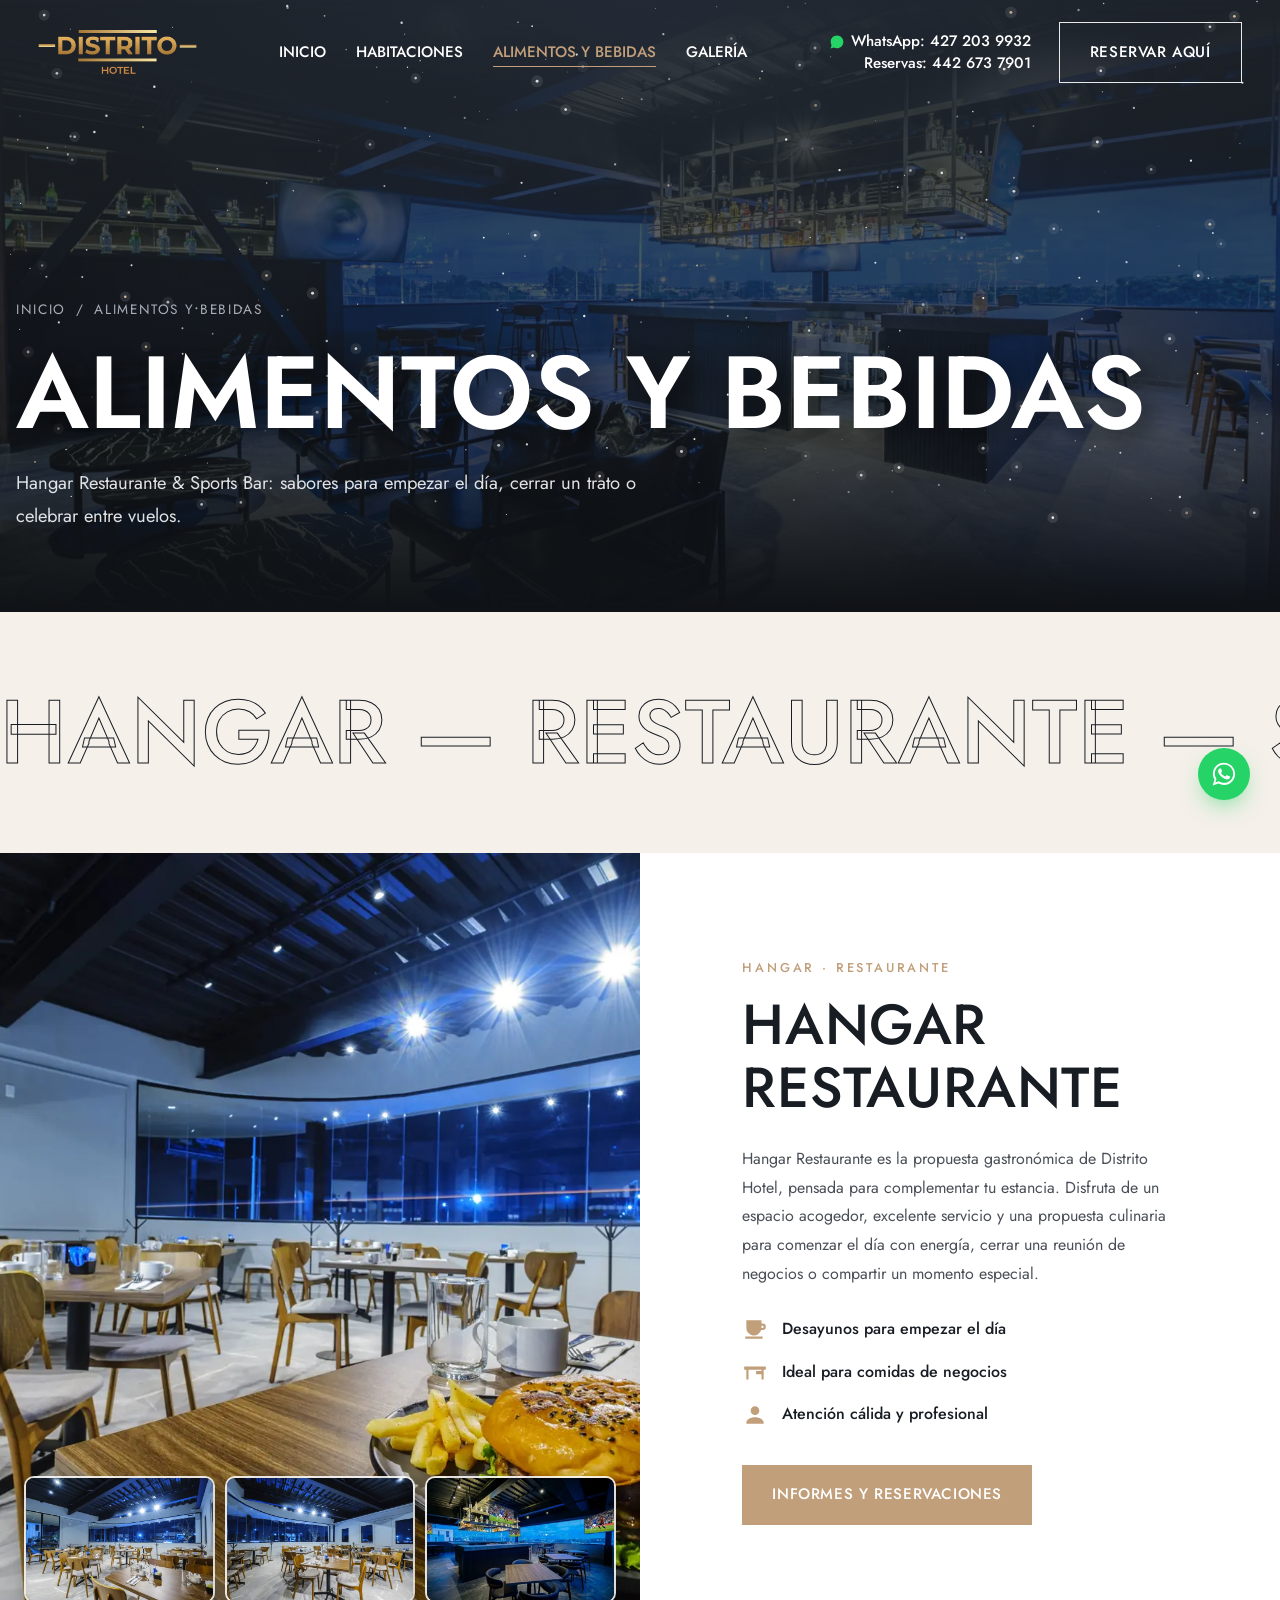
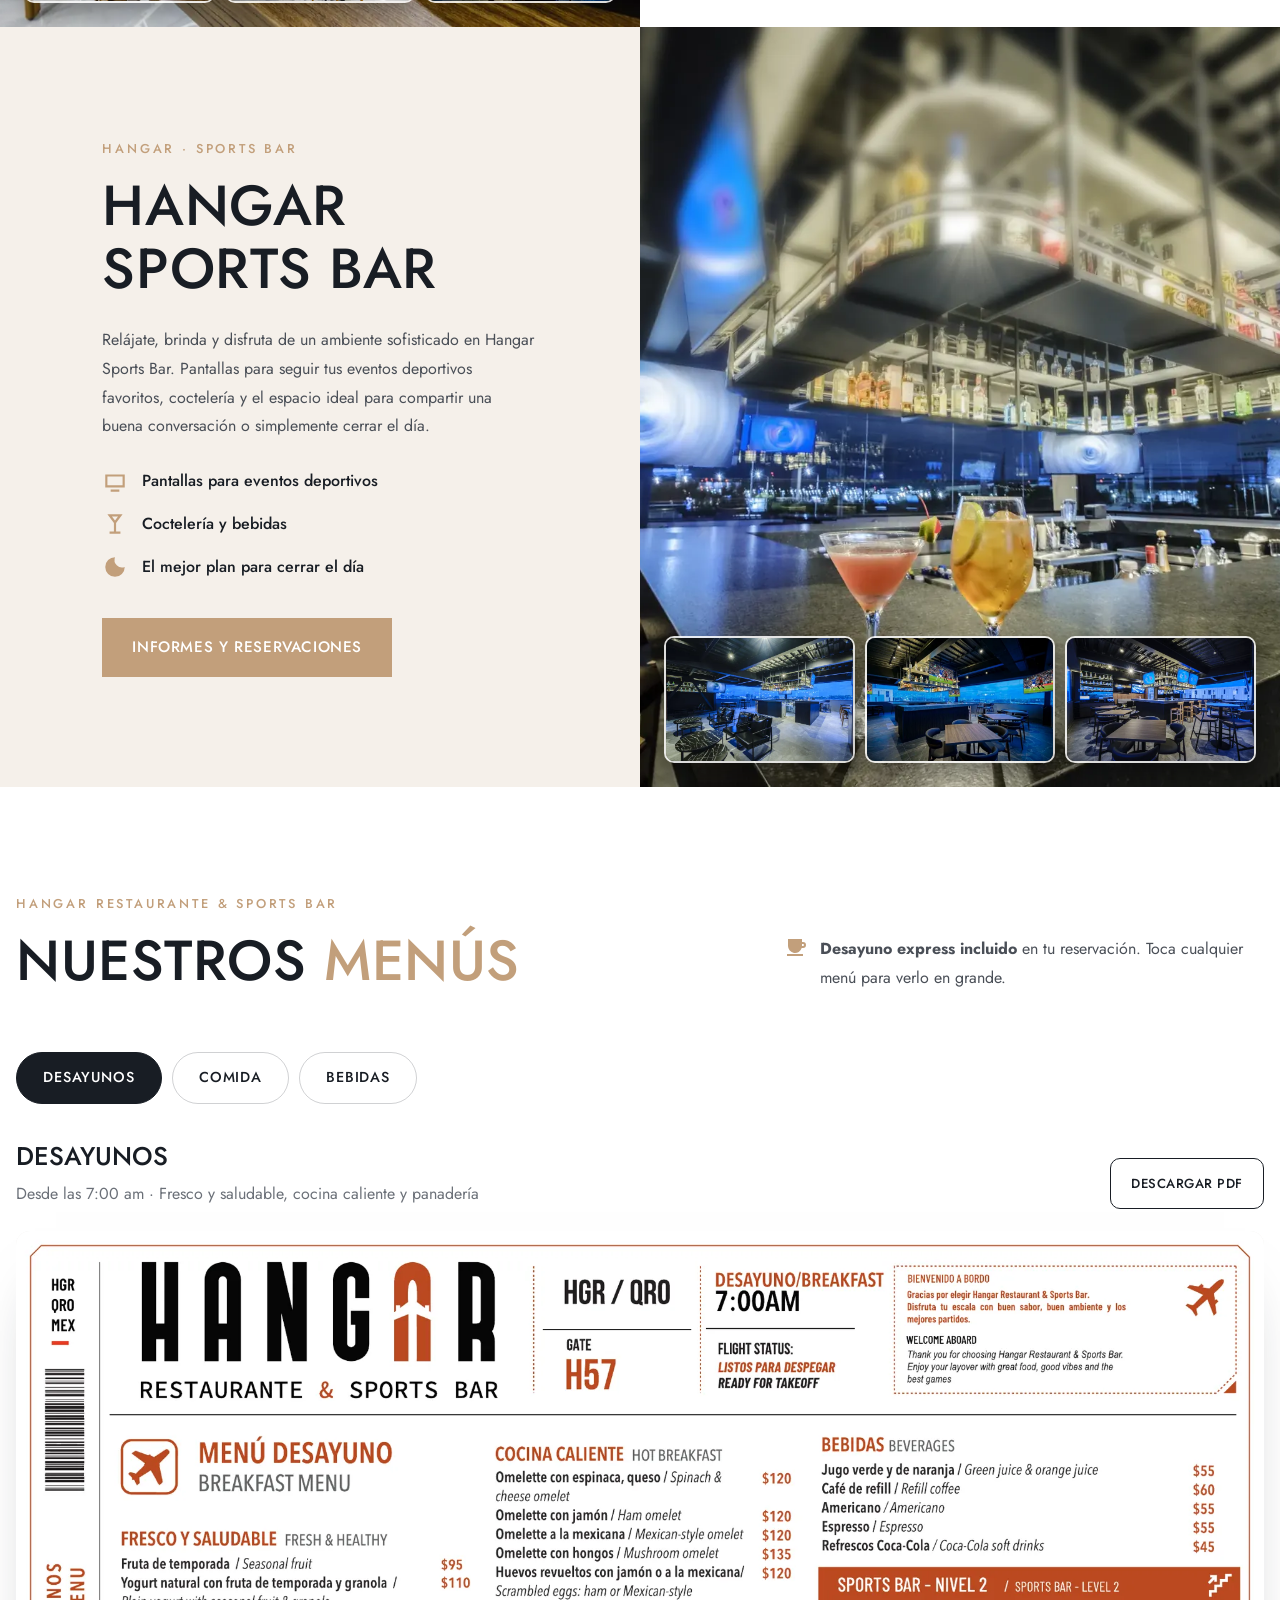
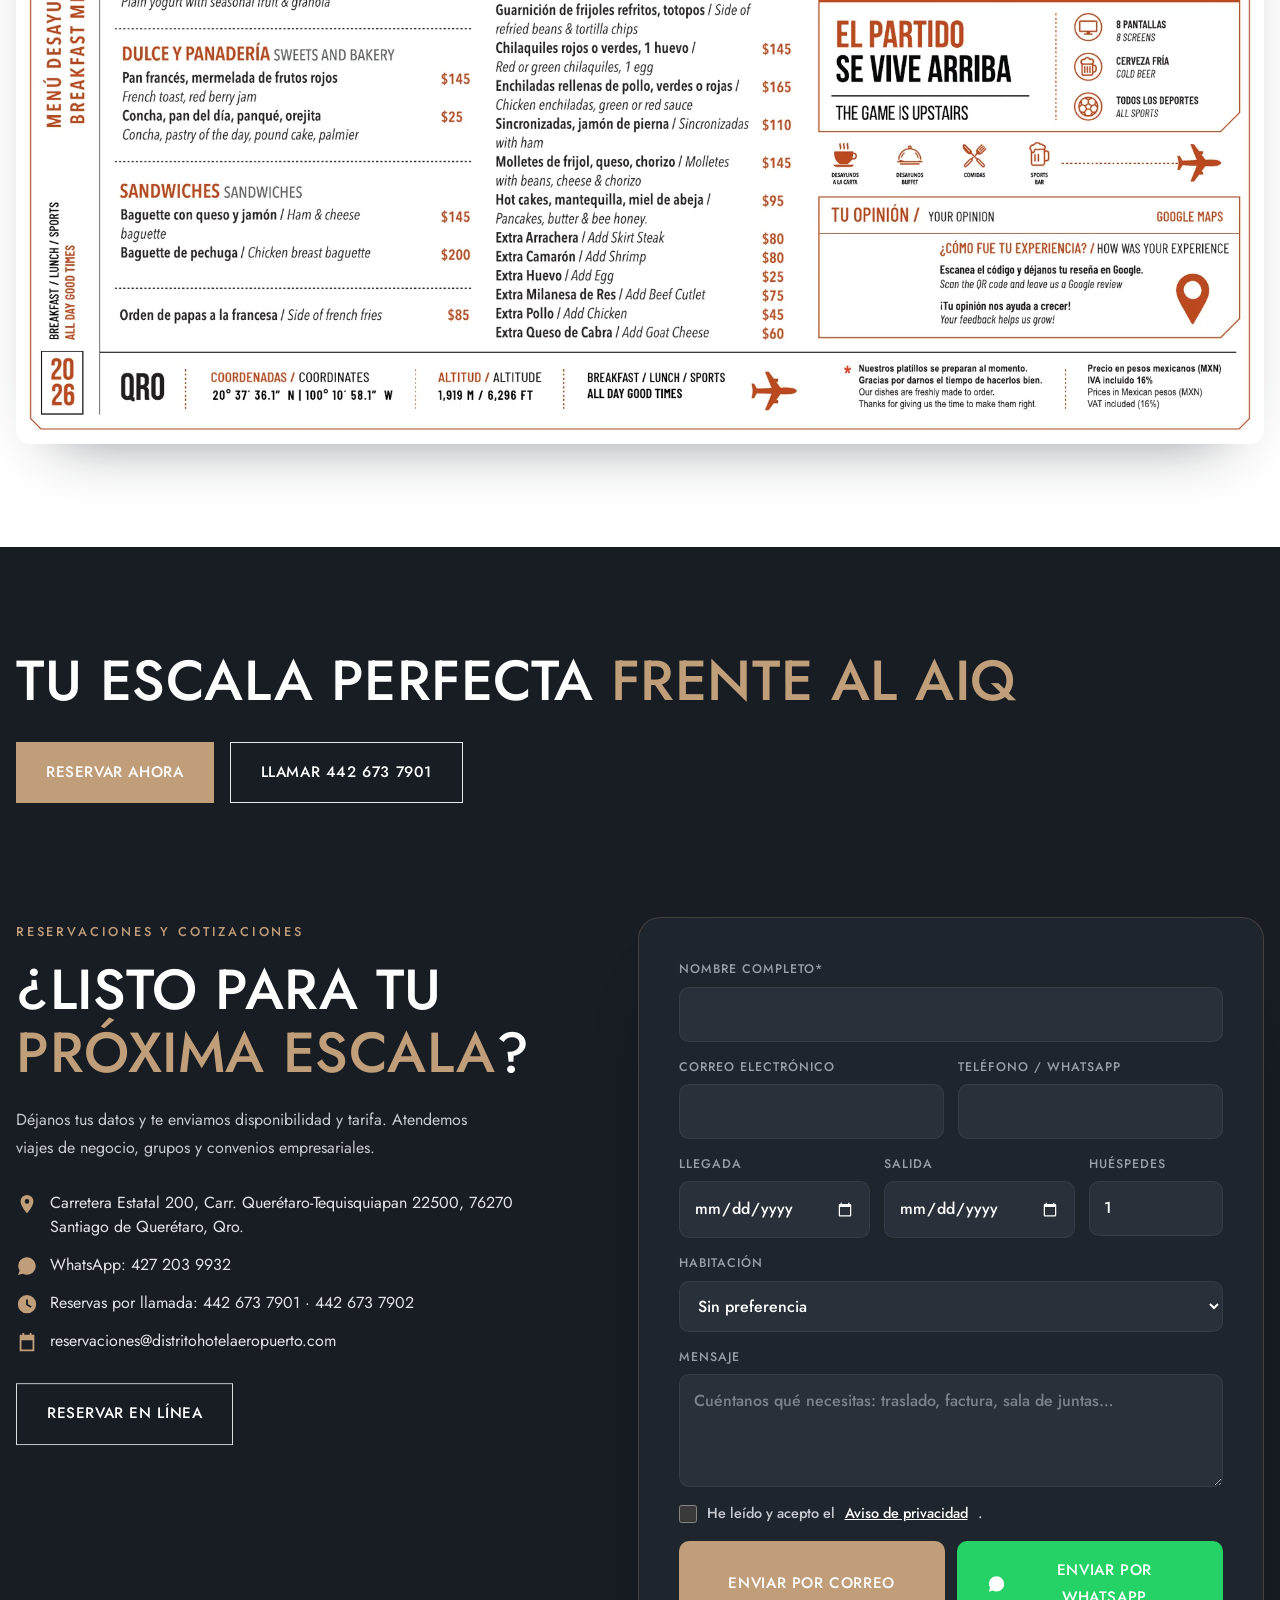
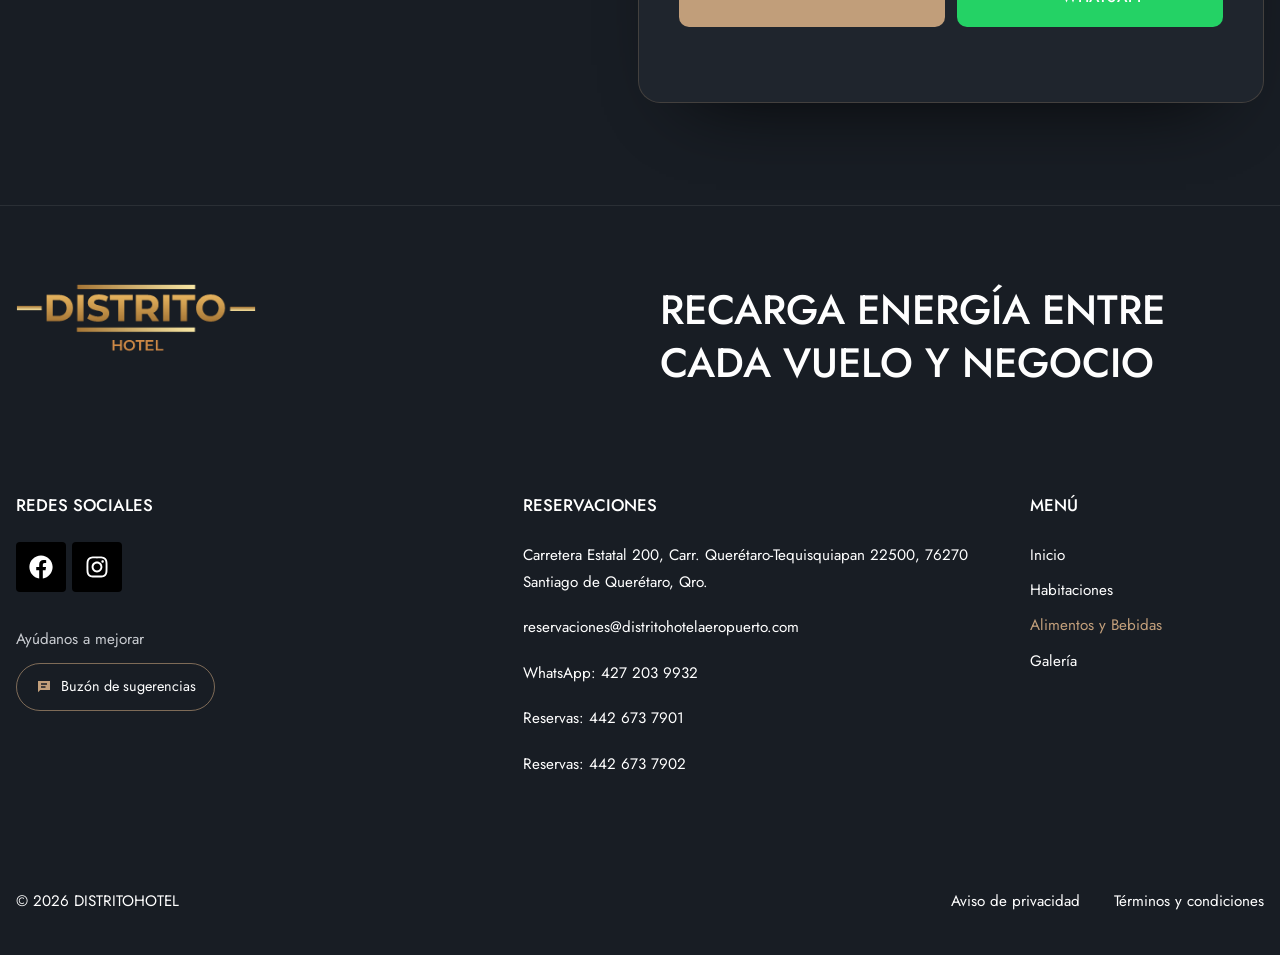
<file: alimentos-y-bebidas/index.html>
<!DOCTYPE html>
<html lang="es-MX">
<head>
  <meta charset="UTF-8">
  <meta name="viewport" content="width=device-width, initial-scale=1">
  <title>Alimentos y Bebidas | Hangar Restaurante & Sports Bar — Distrito Hotel Querétaro</title>
  <meta name="description" content="Hangar Restaurante y Hangar Sports Bar en Distrito Hotel, frente al Aeropuerto de Querétaro. Desayunos, comidas de negocios, coctelería y pantallas para eventos deportivos.">
  <meta name="robots" content="index, follow, max-image-preview:large">
  <link rel="canonical" href="https://distritohotelaeropuerto.com/alimentos-y-bebidas/">
  <meta name="theme-color" content="#181D24">
  <meta property="og:type" content="website">
  <meta property="og:locale" content="es_MX">
  <meta property="og:site_name" content="Distrito Hotel">
  <meta property="og:title" content="Alimentos y Bebidas | Hangar Restaurante & Sports Bar — Distrito Hotel Querétaro">
  <meta property="og:description" content="Hangar Restaurante y Hangar Sports Bar en Distrito Hotel, frente al Aeropuerto de Querétaro. Desayunos, comidas de negocios, coctelería y pantallas para eventos deportivos.">
  <meta property="og:url" content="https://distritohotelaeropuerto.com/alimentos-y-bebidas/">
  <meta property="og:image" content="https://distritohotelaeropuerto.com/assets/img/hangar/bar-2.webp?v=0ea69615">
  <meta name="twitter:card" content="summary_large_image">
  <link rel="icon" href="../assets/img/brand/cropped-Distrito-Hotel-icon-32x32.png?v=28bbcaa7" sizes="32x32">
  <link rel="icon" href="../assets/img/brand/cropped-Distrito-Hotel-icon-192x192.png?v=661b4766" sizes="192x192">
  <link rel="apple-touch-icon" href="../assets/img/brand/cropped-Distrito-Hotel-icon-180x180.png?v=84962e92">
  <link rel="preconnect" href="https://fonts.googleapis.com">
  <link rel="preconnect" href="https://fonts.gstatic.com" crossorigin>
  <link href="https://fonts.googleapis.com/css2?family=Jost:wght@400;500;600&display=swap" rel="stylesheet">
  <link rel="stylesheet" href="../assets/css/styles.css?v=20261110221806">
</head>
<body class="page-ayb">
  <a class="skip" href="#contenido">Saltar al contenido</a>
  <header class="header" id="header">
    <div class="header__inner">
      <a href="/" class="header__logo" aria-label="Distrito Hotel, inicio">
        <img src="../assets/img/brand/logo-distrito-hotel.png?v=c98e531d" alt="Distrito Hotel" width="160" height="47">
      </a>
      <nav class="nav" aria-label="Principal">
        <ul class="nav__list" id="navList">
          <li><a href="/">Inicio</a></li>
          <li><a href="/habitaciones/">Habitaciones</a></li>
          <li><a href="/alimentos-y-bebidas/" class="is-active" aria-current="page">Alimentos y Bebidas</a></li>
          <li><a href="/galeria/">Galería</a></li>
        </ul>
      </nav>
      <div class="header__cta">
        <div class="header__phones"><a class="header__wa" href="https://wa.me/524272039932" target="_blank" rel="noopener"><svg viewBox="0 0 32 32" width="16" height="16" aria-hidden="true"><path d="M16 3C9 3 3.3 8.6 3.3 15.6c0 2.5.7 4.8 1.9 6.8L3 29l6.8-2.1c1.9 1 4 1.6 6.2 1.6 7 0 12.7-5.6 12.7-12.6S23 3 16 3z"/></svg>WhatsApp: 427 203 9932</a><a class="header__phone" href="tel:+524426737901">Reservas: 442 673 7901</a></div>
        <a class="btn btn--outline" href="https://us2.cloudbeds.com/reservation/fpdAA3" target="_blank" rel="noopener">Reservar aquí</a>
      </div>
      <button class="burger" id="burger" aria-label="Abrir menú" aria-expanded="false" aria-controls="navList"><span></span><span></span></button>
    </div>
  </header>
  <main id="contenido">

    <section class="page-hero">
      <canvas class="stars" data-stars aria-hidden="true"></canvas>
      <div class="page-hero__bg" style="background-image:url('../assets/img/hangar/bar-1.webp?v=f1361fb1')"></div>
      <div class="container page-hero__inner">
        <nav class="crumbs" aria-label="Migas de pan"><a href="/">Inicio</a><span>/</span><span aria-current="page">Alimentos y Bebidas</span></nav>
        <h1 class="page-hero__title">Alimentos y Bebidas</h1>
        <p class="page-hero__sub">Hangar Restaurante &amp; Sports Bar: sabores para empezar el día, cerrar un trato o celebrar entre vuelos.</p>
      </div>
    </section>

    <section class="marquee marquee--cream" aria-hidden="true">
      <div class="marquee__track"><span>HANGAR — RESTAURANTE — SPORTS BAR — COCTELERÍA — </span><span>HANGAR — RESTAURANTE — SPORTS BAR — COCTELERÍA — </span></div>
    </section>

    <section class="venue" id="restaurante">
      <div class="venue__media reveal"><img src="../assets/img/hangar/restaurante-5.webp?v=8cd2b027" alt="Hangar Restaurante en Distrito Hotel Aeropuerto Querétaro" width="1600" height="1066" loading="lazy">
        <div class="venue__strip"><img src="../assets/img/hangar/restaurante-1-sm.webp?v=ca279d1b" alt="Hangar Restaurante" loading="lazy" width="640" height="426"><img src="../assets/img/hangar/restaurante-2-sm.webp?v=23f3eca2" alt="Hangar Restaurante" loading="lazy" width="640" height="426"><img src="../assets/img/hangar/bar-2-sm.webp?v=c90a8200" alt="Hangar Restaurante" loading="lazy" width="640" height="426"></div></div>
      <div class="venue__text">
        <span class="eyebrow reveal">Hangar · Restaurante</span>
        <h2 class="h2 reveal">Hangar Restaurante</h2>
        <p class="reveal">Hangar Restaurante es la propuesta gastronómica de Distrito Hotel, pensada para complementar tu estancia. Disfruta de un espacio acogedor, excelente servicio y una propuesta culinaria para comenzar el día con energía, cerrar una reunión de negocios o compartir un momento especial.</p>
        <ul class="venue__feats reveal">
              <li><svg viewBox="0 0 24 24" width="22" height="22" aria-hidden="true"><path d="M4 4h14v3h1a3 3 0 0 1 0 6h-1.3A7 7 0 0 1 4 11V4zm14 5v2h1a1 1 0 0 0 0-2h-1zM3 19h16v2H3v-2z"/></svg><span>Desayunos para empezar el día</span></li>
              <li><svg viewBox="0 0 24 24" width="22" height="22" aria-hidden="true"><path d="M2 7h20v3h-2v9h-2v-9H6v9H4v-9H2V7zm11 4h5v3h-5v-3z"/></svg><span>Ideal para comidas de negocios</span></li>
              <li><svg viewBox="0 0 24 24" width="22" height="22" aria-hidden="true"><path d="M12 12a4 4 0 1 0 0-8 4 4 0 0 0 0 8zm0 2c-4 0-8 2-8 5v1h16v-1c0-3-4-5-8-5z"/></svg><span>Atención cálida y profesional</span></li>
        </ul>
        <div class="reveal"><a class="btn btn--gold" href="https://wa.me/524272039932?text=Hola%2C%20quiero%20informes%20del%20Hangar%20Restaurante" target="_blank" rel="noopener">Informes y reservaciones</a></div>
      </div>
    </section>
    <section class="venue venue--rev" id="sport-bar">
      <div class="venue__media reveal"><img src="../assets/img/hangar/bar-4.webp?v=8c4158ec" alt="Hangar Sports Bar en Distrito Hotel Aeropuerto Querétaro" width="1600" height="1066" loading="lazy">
        <div class="venue__strip"><img src="../assets/img/hangar/bar-1-sm.webp?v=3e3be869" alt="Hangar Sports Bar" loading="lazy" width="640" height="426"><img src="../assets/img/hangar/bar-2-sm.webp?v=c90a8200" alt="Hangar Sports Bar" loading="lazy" width="640" height="426"><img src="../assets/img/hangar/bar-3-sm.webp?v=572e67f9" alt="Hangar Sports Bar" loading="lazy" width="640" height="426"></div></div>
      <div class="venue__text">
        <span class="eyebrow reveal">Hangar · Sports Bar</span>
        <h2 class="h2 reveal">Hangar Sports Bar</h2>
        <p class="reveal">Relájate, brinda y disfruta de un ambiente sofisticado en Hangar Sports Bar. Pantallas para seguir tus eventos deportivos favoritos, coctelería y el espacio ideal para compartir una buena conversación o simplemente cerrar el día.</p>
        <ul class="venue__feats reveal">
              <li><svg viewBox="0 0 24 24" width="22" height="22" aria-hidden="true"><path d="M3 5h18v12H3V5zm2 2v8h14V7H5zm3 12h8v2H8v-2z"/></svg><span>Pantallas para eventos deportivos</span></li>
              <li><svg viewBox="0 0 24 24" width="22" height="22" aria-hidden="true"><path d="M5 3h14l-6 8v8h4v2H7v-2h4v-8L5 3zm4.2 2l2.8 3.7L14.8 5H9.2z"/></svg><span>Coctelería y bebidas</span></li>
              <li><svg viewBox="0 0 24 24" width="22" height="22" aria-hidden="true"><path d="M12 3a9 9 0 1 0 9 9 7 7 0 0 1-9-9z"/></svg><span>El mejor plan para cerrar el día</span></li>
        </ul>
        <div class="reveal"><a class="btn btn--gold" href="https://wa.me/524272039932?text=Hola%2C%20quiero%20informes%20del%20Hangar%20Sports%20Bar" target="_blank" rel="noopener">Informes y reservaciones</a></div>
      </div>
    </section>

    <section class="menus" id="menus">
      <div class="container">
        <div class="section-head"><div><span class="eyebrow reveal">Hangar Restaurante &amp; Sports Bar</span><h2 class="h2 reveal">Nuestros <span class="gold">menús</span></h2></div>
          <p class="menus__note reveal"><svg viewBox="0 0 24 24" width="22" height="22" aria-hidden="true"><path d="M4 4h14v3h1a3 3 0 0 1 0 6h-1.3A7 7 0 0 1 4 11V4zm14 5v2h1a1 1 0 0 0 0-2h-1zM3 19h16v2H3v-2z"/></svg><span><strong>Desayuno express incluido</strong> en tu reservación. Toca cualquier menú para verlo en grande.</span></p></div>
        <div class="menu-tabs reveal" role="tablist" aria-label="Menús"><button class="menu-tab is-active" role="tab" aria-selected="true" data-menu="desayunos">Desayunos</button><button class="menu-tab" role="tab" aria-selected="false" data-menu="comida">Comida</button><button class="menu-tab" role="tab" aria-selected="false" data-menu="bebidas">Bebidas</button></div>
        <div class="menu-panel is-active" data-panel="desayunos" role="tabpanel">
          <div class="menu-panel__head"><div><h3>Desayunos</h3><p>Desde las 7:00 am · Fresco y saludable, cocina caliente y panadería</p></div><a class="btn btn--line btn--sm" href="../assets/menus/hangar-desayunos.pdf" target="_blank" rel="noopener" download>Descargar PDF</a></div>
          <div class="menu-pages menu-pages--1"><button class="menu-page" type="button" aria-label="Ampliar Menú de desayunos Hangar"><img src="../assets/menus/desayunos-sm.webp" srcset="../assets/menus/desayunos-sm.webp 640w, ../assets/menus/desayunos.webp 2000w" sizes="(max-width:700px) 100vw, 1360px" data-full="../assets/menus/desayunos.webp" alt="Menú de desayunos Hangar" loading="lazy"></button></div>
        </div>
        <div class="menu-panel" data-panel="comida" role="tabpanel" hidden>
          <div class="menu-panel__head"><div><h3>Comida</h3><p>Entradas, platos fuertes, hamburguesas y más</p></div><a class="btn btn--line btn--sm" href="../assets/menus/hangar-comida.pdf" target="_blank" rel="noopener" download>Descargar PDF</a></div>
          <div class="menu-pages menu-pages--1"><button class="menu-page" type="button" aria-label="Ampliar Menú de comida Hangar"><img src="../assets/menus/comida-sm.webp" srcset="../assets/menus/comida-sm.webp 640w, ../assets/menus/comida.webp 2000w" sizes="(max-width:700px) 100vw, 1360px" data-full="../assets/menus/comida.webp" alt="Menú de comida Hangar" loading="lazy"></button></div>
        </div>
        <div class="menu-panel" data-panel="bebidas" role="tabpanel" hidden>
          <div class="menu-panel__head"><div><h3>Bebidas</h3><p>Refrescos, cerveza, coctelería y destilados</p></div><a class="btn btn--line btn--sm" href="../assets/menus/hangar-bebidas.pdf" target="_blank" rel="noopener" download>Descargar PDF</a></div>
          <div class="menu-pages menu-pages--2"><button class="menu-page" type="button" aria-label="Ampliar Carta de bebidas Hangar, página 1"><img src="../assets/menus/bebidas-1-sm.webp" srcset="../assets/menus/bebidas-1-sm.webp 640w, ../assets/menus/bebidas-1.webp 2000w" sizes="(max-width:700px) 100vw, 1360px" data-full="../assets/menus/bebidas-1.webp" alt="Carta de bebidas Hangar, página 1" loading="lazy"></button><button class="menu-page" type="button" aria-label="Ampliar Carta de bebidas Hangar, página 2"><img src="../assets/menus/bebidas-2-sm.webp" srcset="../assets/menus/bebidas-2-sm.webp 640w, ../assets/menus/bebidas-2.webp 2000w" sizes="(max-width:700px) 100vw, 1360px" data-full="../assets/menus/bebidas-2.webp" alt="Carta de bebidas Hangar, página 2" loading="lazy"></button></div>
        </div>
      </div>
    </section>
  <div class="lightbox" id="lightbox" role="dialog" aria-modal="true" aria-label="Menú ampliado" hidden>
    <button class="lightbox__close" data-lb="close" aria-label="Cerrar">&times;</button>
    <button class="lightbox__nav lightbox__nav--prev" data-lb="prev" aria-label="Anterior">&larr;</button>
    <figure><img id="lbImg" alt=""><figcaption id="lbCap"></figcaption></figure>
    <button class="lightbox__nav lightbox__nav--next" data-lb="next" aria-label="Siguiente">&rarr;</button>
  </div>


    <section class="cta-band">
      <div class="container cta-band__inner">
        <h2 class="h2 reveal">Tu escala perfecta <span class="gold">frente al AIQ</span></h2>
        <div class="cta-band__btns reveal">
          <a class="btn btn--gold" href="https://us2.cloudbeds.com/reservation/fpdAA3" target="_blank" rel="noopener">Reservar ahora</a>
          <a class="btn btn--outline" href="tel:+524426737901">Llamar 442 673 7901</a>
        </div>
      </div>
    </section>

  </main>

  <section class="contact" id="contacto">
    <div class="container contact__grid">
      <div class="contact__info">
        <span class="eyebrow reveal">Reservaciones y cotizaciones</span>
        <h2 class="h2 reveal">¿Listo para tu <span class="gold">próxima escala</span>?</h2>
        <p class="reveal">Déjanos tus datos y te enviamos disponibilidad y tarifa. Atendemos viajes de negocio, grupos y convenios empresariales.</p>
        <ul class="contact__list reveal">
          <li><svg viewBox="0 0 24 24" width="22" height="22" aria-hidden="true"><path d="M12 2a7 7 0 0 1 7 7c0 5-7 13-7 13S5 14 5 9a7 7 0 0 1 7-7zm0 4.5A2.5 2.5 0 1 0 12 11.5 2.5 2.5 0 0 0 12 6.5z"/></svg><span>Carretera Estatal 200, Carr. Querétaro-Tequisquiapan 22500, 76270 Santiago de Querétaro, Qro.</span></li>
          <li><svg viewBox="0 0 32 32" width="22" height="22" aria-hidden="true"><path d="M16 3C9 3 3.3 8.6 3.3 15.6c0 2.5.7 4.8 1.9 6.8L3 29l6.8-2.1c1.9 1 4 1.6 6.2 1.6 7 0 12.7-5.6 12.7-12.6S23 3 16 3z"/></svg><span>WhatsApp: <a href="https://wa.me/524272039932" target="_blank" rel="noopener">427 203 9932</a></span></li>
          <li><svg viewBox="0 0 24 24" width="22" height="22" aria-hidden="true"><path d="M12 2a10 10 0 1 1 0 20 10 10 0 0 1 0-20zm1 5h-2v6l5 3 1-1.7-4-2.3V7z"/></svg><span>Reservas por llamada: <a href="tel:+524426737901">442 673 7901</a> · <a href="tel:+524426737902">442 673 7902</a></span></li>
          <li><svg viewBox="0 0 24 24" width="22" height="22" aria-hidden="true"><path d="M7 2h2v2h6V2h2v2h3v18H4V4h3V2zm11 8H6v10h12V10z"/></svg><span><a href="mailto:reservaciones@distritohotelaeropuerto.com">reservaciones@distritohotelaeropuerto.com</a></span></li>
        </ul>
        <a class="btn btn--outline contact__book reveal" href="https://us2.cloudbeds.com/reservation/fpdAA3" target="_blank" rel="noopener">Reservar en línea</a>
      </div>
      <form class="contact__form reveal" id="contactForm" action="/send.php" method="post" novalidate>
        <div class="contact__row">
          <label>Nombre completo*<input name="nombre" required autocomplete="name" maxlength="120"></label>
        </div>
        <div class="contact__row contact__row--2">
          <label>Correo electrónico<input name="email" type="email" autocomplete="email" maxlength="160"></label>
          <label>Teléfono / WhatsApp<input name="telefono" type="tel" autocomplete="tel" maxlength="30"></label>
        </div>
        <div class="contact__row contact__row--3">
          <label>Llegada<input name="llegada" type="date"></label>
          <label>Salida<input name="salida" type="date"></label>
          <label>Huéspedes<input name="huespedes" type="number" min="1" max="40" value="1"></label>
        </div>
        <div class="contact__row">
          <label>Habitación<select name="habitacion"><option value="">Sin preferencia</option><option>King Std</option><option>Doble Std</option><option>Junior Suite</option><option>King Handicap</option><option>Grupo / convenio empresarial</option></select></label>
        </div>
        <div class="contact__row">
          <label>Mensaje<textarea name="mensaje" rows="3" maxlength="2000" placeholder="Cuéntanos qué necesitas: traslado, factura, sala de juntas…"></textarea></label>
        </div>
        <input type="text" name="sitio_web" class="hp" tabindex="-1" autocomplete="off" aria-hidden="true">
        <input type="hidden" name="t"><input type="hidden" name="pagina">
        <label class="contact__check"><input type="checkbox" name="acepto" value="si" required> He leído y acepto el <a href="/aviso-de-privacidad/" target="_blank">Aviso de privacidad</a>.</label>
        <div class="contact__btns">
          <button class="btn btn--gold" type="submit">Enviar por correo</button>
          <button class="btn btn--wa" type="button" id="sendWa"><svg viewBox="0 0 32 32" width="20" height="20" aria-hidden="true"><path d="M16 3C9 3 3.3 8.6 3.3 15.6c0 2.5.7 4.8 1.9 6.8L3 29l6.8-2.1c1.9 1 4 1.6 6.2 1.6 7 0 12.7-5.6 12.7-12.6S23 3 16 3z"/></svg>Enviar por WhatsApp</button>
        </div>
        <p class="contact__status" id="formStatus" role="status" aria-live="polite"></p>
      </form>
    </div>
  </section>

  <footer class="footer">
    <div class="container">
      <div class="footer__top">
        <img src="../assets/img/brand/logo-distrito-hotel.png?v=c98e531d" alt="Distrito Hotel" width="273" height="81" loading="lazy">
        <p class="footer__claim reveal">Recarga energía entre cada vuelo y negocio</p>
      </div>
      <div class="footer__cols">
        <div>
          <h4>Redes sociales</h4>
          <div class="socials">
            <a href="https://www.facebook.com/people/Hotel-Distrito/61589247180876/" target="_blank" rel="noopener" aria-label="Facebook"><svg viewBox="0 0 512 512"><path d="M504 256C504 119 393 8 256 8S8 119 8 256c0 123.78 90.69 226.38 209.25 245V327.69h-63V256h63v-54.64c0-62.15 37-96.48 93.67-96.48 27.14 0 55.52 4.84 55.52 4.84v61h-31.28c-30.8 0-40.410 19.12-40.410 38.73V256h68.78l-11 71.69h-57.78V501C413.31 482.38 504 379.78 504 256z"/></svg></a>
            <a href="https://www.instagram.com/Distrito.hotel" target="_blank" rel="noopener" aria-label="Instagram"><svg viewBox="0 0 448 512"><path d="M224.1 141c-63.6 0-114.9 51.3-114.9 114.9s51.3 114.9 114.9 114.9S339 319.5 339 255.9 287.7 141 224.1 141zm0 189.6c-41.1 0-74.7-33.5-74.7-74.7s33.5-74.7 74.7-74.7 74.7 33.5 74.7 74.7-33.6 74.7-74.7 74.7zm146.4-194.3c0 14.9-12 26.8-26.8 26.8-14.9 0-26.8-12-26.8-26.8s12-26.8 26.8-26.8 26.8 12 26.8 26.8zm76.1 27.2c-1.7-35.9-9.9-67.7-36.2-93.9-26.2-26.2-58-34.4-93.9-36.2-37-2.1-147.9-2.1-184.9 0-35.8 1.7-67.6 9.9-93.9 36.1s-34.4 58-36.2 93.9c-2.1 37-2.1 147.9 0 184.9 1.7 35.9 9.9 67.7 36.2 93.9s58 34.4 93.9 36.2c37 2.1 147.9 2.1 184.9 0 35.9-1.7 67.7-9.900 93.9-36.2 26.2-26.2 34.4-58 36.2-93.9 2.1-37 2.1-147.8 0-184.8zM398.8 388c-7.8 19.6-22.9 34.7-42.6 42.6-29.5 11.7-99.5 9-132.1 9s-102.7 2.6-132.1-9c-19.6-7.8-34.7-22.9-42.6-42.6-11.7-29.5-9-99.5-9-132.1s-2.6-102.7 9-132.1c7.8-19.6 22.9-34.7 42.6-42.6 29.5-11.7 99.5-9 132.1-9s102.7-2.6 132.1 9c19.6 7.8 34.7 22.9 42.6 42.6 11.7 29.5 9 99.5 9 132.1s2.7 102.7-9 132.1z"/></svg></a>
          </div>
          <div class="footer__fb">
            <p class="footer__fb-txt">Ayúdanos a mejorar</p>
            <button class="footer__sug" type="button" id="openSug"><svg viewBox="0 0 24 24" width="18" height="18" aria-hidden="true"><path d="M4 4h16v12H7l-3 3V4zm4 5h8V7H8v2zm0 4h6v-2H8v2z"/></svg>Buzón de sugerencias</button>
          </div>
        </div>
        <div>
          <h4>Reservaciones</h4>
          <address>
            <a href="https://maps.app.goo.gl/h9yAftxNMz77YU9E6" target="_blank" rel="noopener">Carretera Estatal 200, Carr. Querétaro-Tequisquiapan 22500, 76270 Santiago de Querétaro, Qro.</a>
            <a href="mailto:reservaciones@distritohotelaeropuerto.com">reservaciones@distritohotelaeropuerto.com</a>
            <a href="https://wa.me/524272039932" target="_blank" rel="noopener">WhatsApp: 427 203 9932</a>
            <a href="tel:+524426737901">Reservas: 442 673 7901</a>
            <a href="tel:+524426737902">Reservas: 442 673 7902</a>
          </address>
        </div>
        <div>
          <h4>Menú</h4>
          <ul class="footer__menu">
            <li><a href="/">Inicio</a></li>
            <li><a href="/habitaciones/">Habitaciones</a></li>
            <li><a href="/alimentos-y-bebidas/" class="is-active">Alimentos y Bebidas</a></li>
            <li><a href="/galeria/">Galería</a></li>
          </ul>
        </div>
      </div>
      <div class="footer__bottom">
        <span>© <span id="year">2026</span> DISTRITOHOTEL</span>
        <nav aria-label="Legal"><a href="/aviso-de-privacidad/">Aviso de privacidad</a><a href="/terminos-y-condiciones/">Términos y condiciones</a></nav>
      </div>
    </div>
  </footer>


  <div class="modal sbox" id="sugModal" role="dialog" aria-modal="true" aria-labelledby="sugTitle" hidden>
    <div class="modal__backdrop" data-sclose></div>
    <div class="sbox__card">
      <button class="sbox__close" type="button" data-sclose aria-label="Cerrar">&times;</button>
      <span class="eyebrow">Ayúdanos a mejorar</span>
      <h2 class="sbox__title" id="sugTitle">Buzón de sugerencias</h2>
      <p class="sbox__intro">Tu opinión llega directo a nuestro equipo. Los datos de contacto son opcionales.</p>
      <form id="sugForm" action="/sugerencias.php" method="post" novalidate>
        <div class="contact__row contact__row--2">
          <label>Tipo<select name="tipo"><option>Sugerencia</option><option>Felicitación</option><option>Queja</option><option>Otro</option></select></label>
          <label>Área<select name="area"><option>Habitación</option><option>Recepción</option><option>Hangar Restaurante</option><option>Hangar Sports Bar</option><option>Gimnasio</option><option>Pantry</option><option>Sala de juntas</option><option>Transporte</option><option>Limpieza</option><option>Sitio web</option><option selected>Otra</option></select></label>
        </div>
        <p class="sbox__label" id="starsLbl">¿Cómo calificas tu experiencia?</p>
        <fieldset class="sbox__stars" aria-labelledby="starsLbl">
          <input type="radio" name="calificacion" id="st5" value="5"><label for="st5" title="Excelente">★</label>
          <input type="radio" name="calificacion" id="st4" value="4"><label for="st4" title="Muy buena">★</label>
          <input type="radio" name="calificacion" id="st3" value="3"><label for="st3" title="Buena">★</label>
          <input type="radio" name="calificacion" id="st2" value="2"><label for="st2" title="Regular">★</label>
          <input type="radio" name="calificacion" id="st1" value="1"><label for="st1" title="Mala">★</label>
        </fieldset>
        <label>Tu sugerencia*<textarea name="sugerencia" rows="4" maxlength="3000" required placeholder="Cuéntanos qué podemos mejorar o qué te gustó…"></textarea></label>
        <details class="sbox__more">
          <summary>Dejar mis datos por si necesitan contactarme</summary>
          <div class="contact__row contact__row--2">
            <label>Nombre<input name="nombre" autocomplete="name" maxlength="120"></label>
            <label>No. de habitación<input name="habitacion_num" maxlength="20"></label>
          </div>
          <div class="contact__row contact__row--2">
            <label>Correo<input name="email" type="email" autocomplete="email" maxlength="160"></label>
            <label>Teléfono<input name="telefono" type="tel" autocomplete="tel" maxlength="30"></label>
          </div>
          <label class="contact__check"><input type="checkbox" name="contactar" value="si"> Me gustaría que me contacten.</label>
          <label class="contact__check"><input type="checkbox" name="acepto" value="si"> He leído y acepto el <a href="/aviso-de-privacidad/" target="_blank">Aviso de privacidad</a>.</label>
        </details>
        <input type="text" name="sitio_web" class="hp" tabindex="-1" autocomplete="off" aria-hidden="true">
        <input type="hidden" name="t"><input type="hidden" name="pagina">
        <button class="btn btn--gold sbox__send" type="submit">Enviar sugerencia</button>
        <p class="contact__status" id="sugStatus" role="status" aria-live="polite"></p>
      </form>
    </div>
  </div>
  <a href="#contenido" class="totop" id="toTop" aria-label="Volver arriba">
    <svg viewBox="0 0 100 100" aria-hidden="true"><circle cx="50" cy="50" r="48" id="toTopRing"/></svg>
    <span>&uarr;</span>
  </a>
  <a class="wa-float" href="https://wa.me/524272039932" target="_blank" rel="noopener" aria-label="WhatsApp">
    <svg viewBox="0 0 32 32" aria-hidden="true"><path d="M16 3C9 3 3.3 8.6 3.3 15.6c0 2.5.7 4.8 1.9 6.8L3 29l6.8-2.1c1.9 1 4 1.6 6.2 1.6 7 0 12.7-5.6 12.7-12.6S23 3 16 3zm0 23.1c-2 0-3.9-.6-5.5-1.6l-.4-.2-4 1.2 1.3-3.9-.3-.4a10.4 10.4 0 0 1-1.6-5.6C5.5 9.8 10.2 5.2 16 5.2s10.5 4.6 10.5 10.4S21.8 26.1 16 26.1zm5.8-7.8c-.3-.2-1.9-.9-2.2-1-.3-.1-.5-.2-.7.2-.2.3-.8 1-1 1.2-.2.2-.4.2-.7.1-.3-.2-1.300-.5-2.6-1.6-1-.8-1.6-1.9-1.8-2.200-.2-.3 0-.5.1-.7l.5-.6c.2-.2.2-.3.3-.6.1-.2 0-.4 0-.6l-1-2.4c-.3-.6-.5-.5-.7-.5h-.6c-.2 0-.6.1-.9.4-.3.3-1.2 1.1-1.2 2.8s1.2 3.2 1.4 3.5c.2.2 2.4 3.6 5.8 5 2.8 1.1 3.4.9 4 .8.6-.1 1.9-.8 2.2-1.5.3-.8.3-1.4.2-1.5-.1-.2-.3-.3-.6-.4z"/></svg>
  </a>

  <script src="../assets/vendor/gsap/gsap.min.js" defer></script>
  <script src="../assets/vendor/gsap/ScrollTrigger.min.js" defer></script>
  <script src="../assets/js/main.js?v=20261110221806" defer></script>
</body>
</html>
</file>
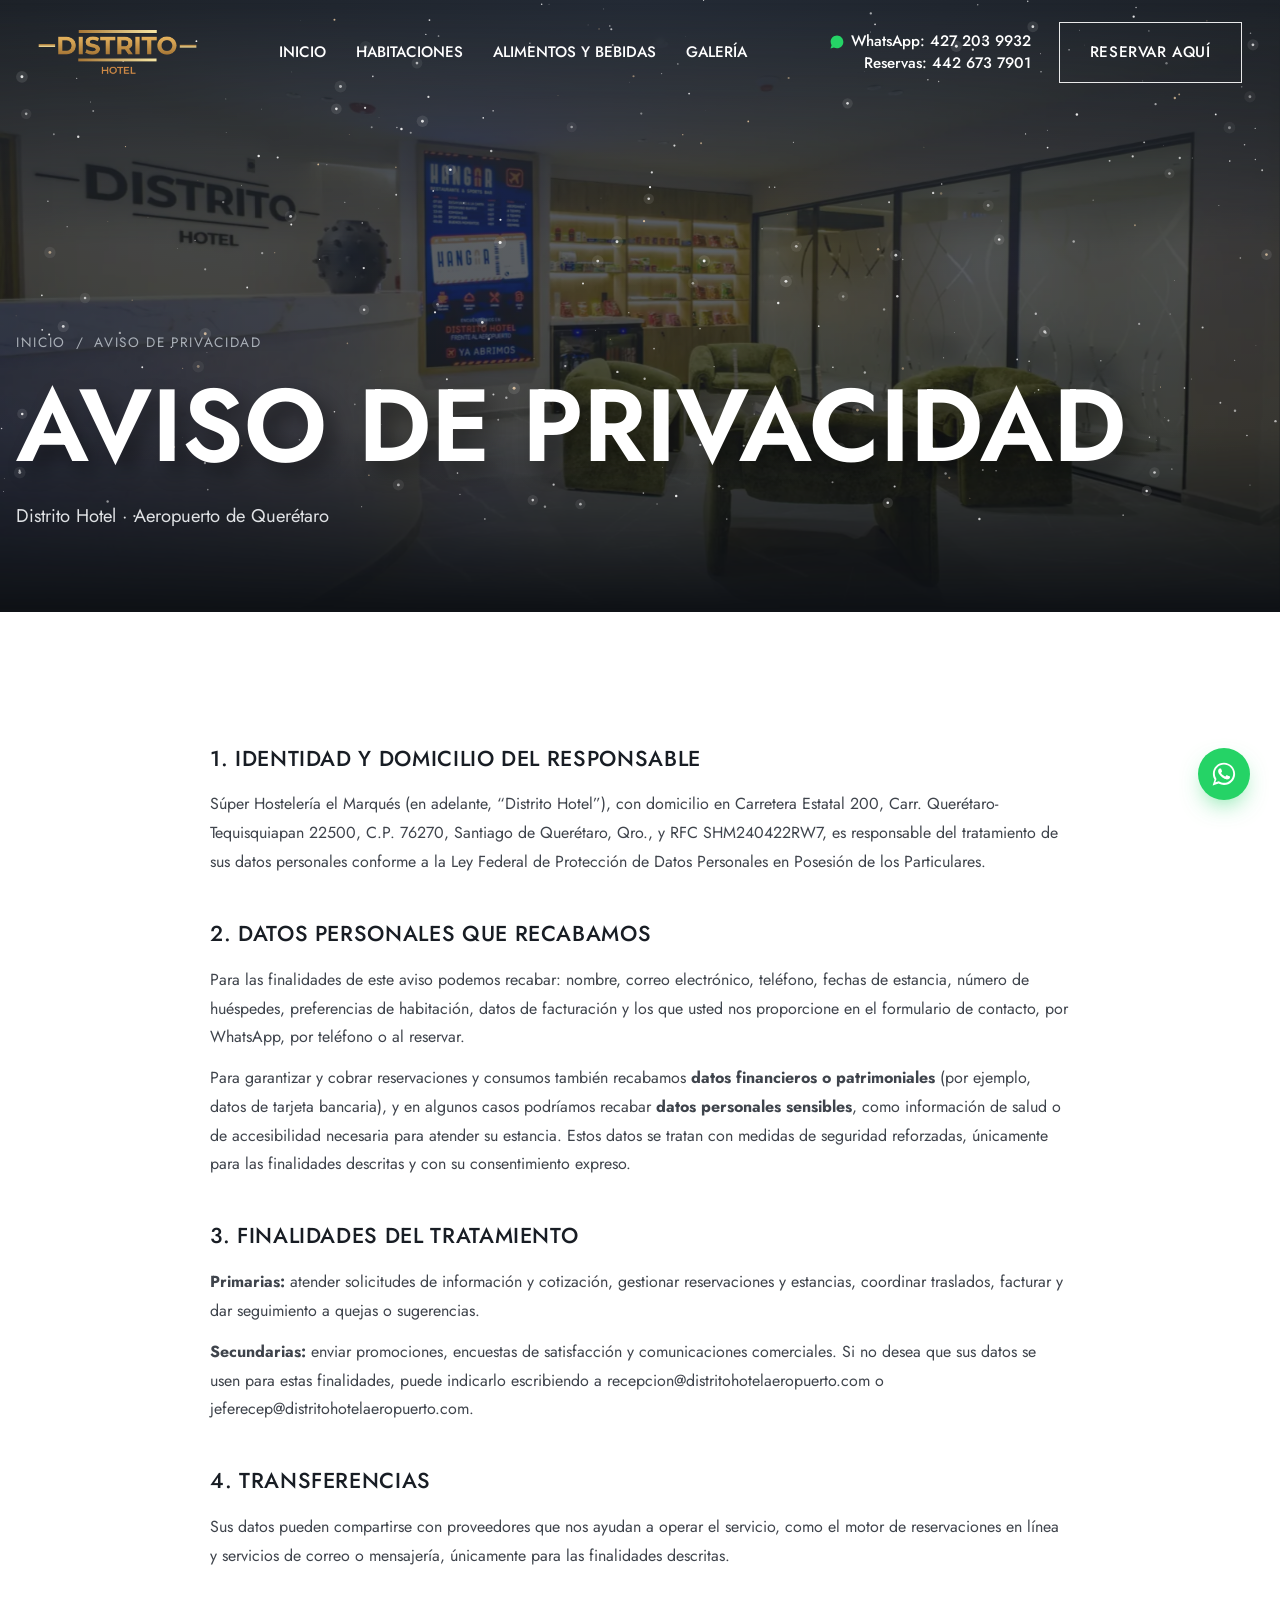
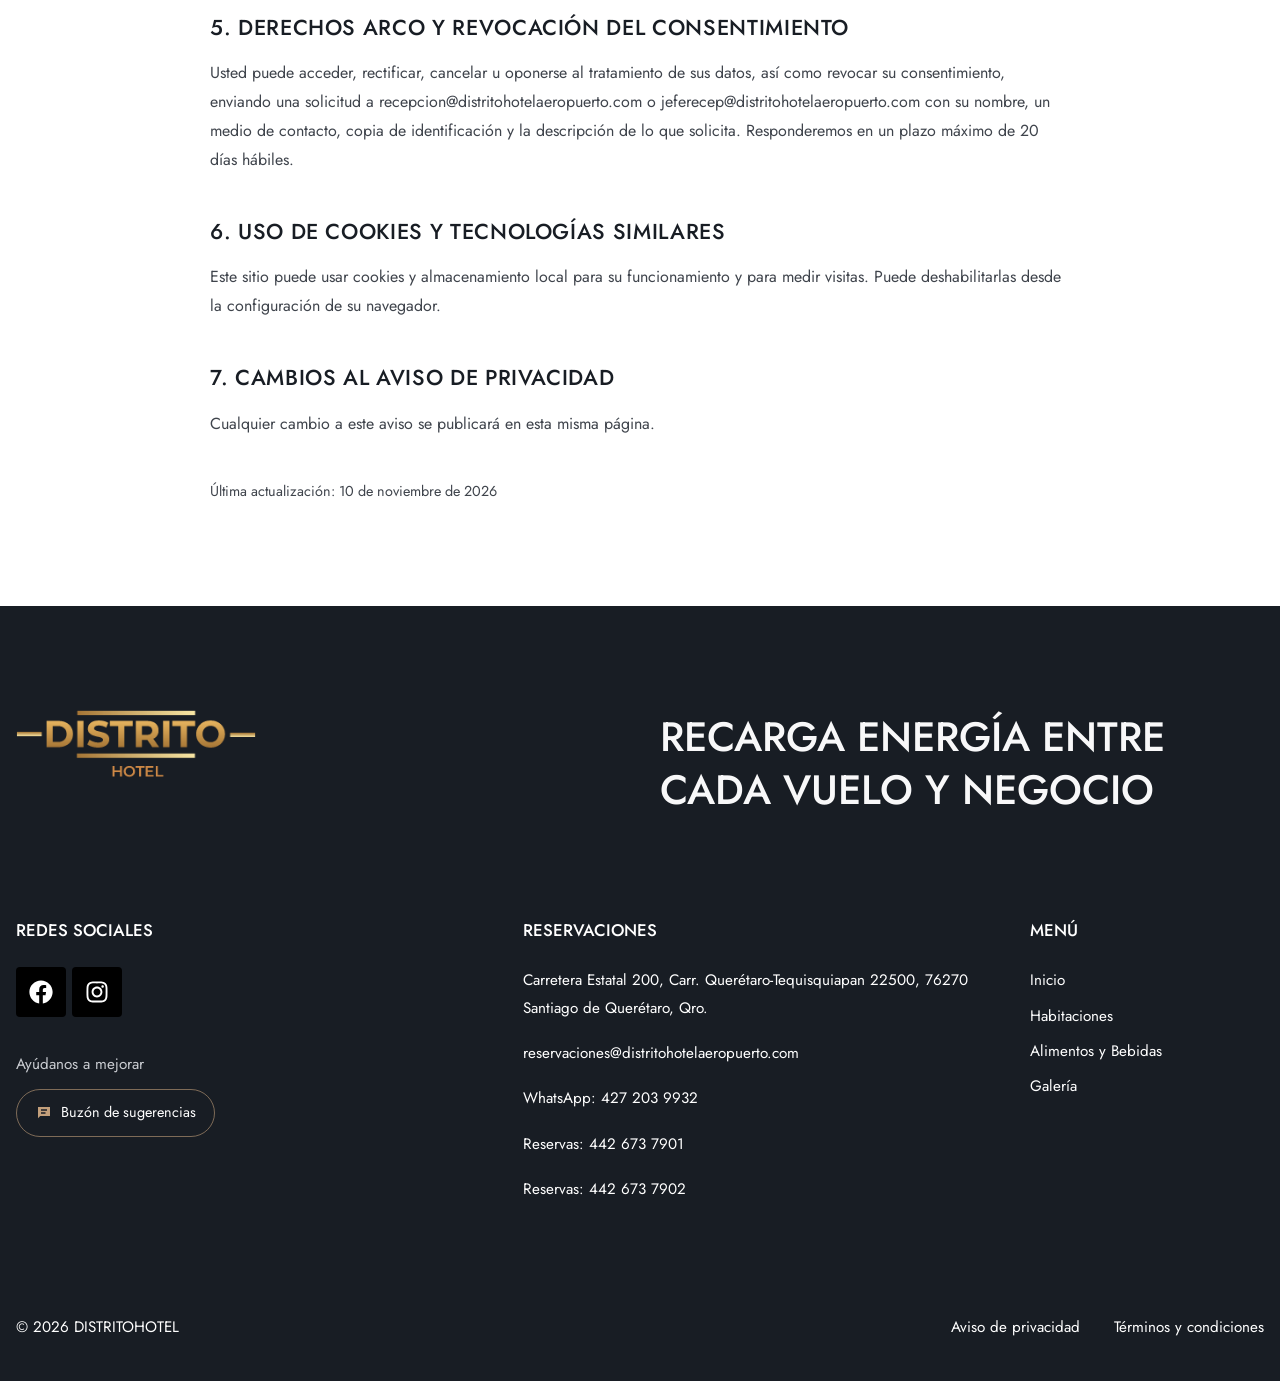
<file: aviso-de-privacidad/index.html>
<!DOCTYPE html>
<html lang="es-MX">
<head>
  <meta charset="UTF-8">
  <meta name="viewport" content="width=device-width, initial-scale=1">
  <title>Aviso de privacidad | Distrito Hotel Aeropuerto Querétaro</title>
  <meta name="description" content="Aviso de privacidad de Distrito Hotel Aeropuerto Querétaro: datos que recabamos, finalidades y cómo ejercer tus derechos ARCO.">
  <meta name="robots" content="index, follow, max-image-preview:large">
  <link rel="canonical" href="https://distritohotelaeropuerto.com/aviso-de-privacidad/">
  <meta name="theme-color" content="#181D24">
  <meta property="og:type" content="website">
  <meta property="og:locale" content="es_MX">
  <meta property="og:site_name" content="Distrito Hotel">
  <meta property="og:title" content="Aviso de privacidad | Distrito Hotel Aeropuerto Querétaro">
  <meta property="og:description" content="Aviso de privacidad de Distrito Hotel Aeropuerto Querétaro: datos que recabamos, finalidades y cómo ejercer tus derechos ARCO.">
  <meta property="og:url" content="https://distritohotelaeropuerto.com/aviso-de-privacidad/">
  <meta property="og:image" content="https://distritohotelaeropuerto.com/assets/img/hotel/fachada-dia.webp?v=e1fd5ba1">
  <meta name="twitter:card" content="summary_large_image">
  <link rel="icon" href="../assets/img/brand/cropped-Distrito-Hotel-icon-32x32.png?v=28bbcaa7" sizes="32x32">
  <link rel="icon" href="../assets/img/brand/cropped-Distrito-Hotel-icon-192x192.png?v=661b4766" sizes="192x192">
  <link rel="apple-touch-icon" href="../assets/img/brand/cropped-Distrito-Hotel-icon-180x180.png?v=84962e92">
  <link rel="preconnect" href="https://fonts.googleapis.com">
  <link rel="preconnect" href="https://fonts.gstatic.com" crossorigin>
  <link href="https://fonts.googleapis.com/css2?family=Jost:wght@400;500;600&display=swap" rel="stylesheet">
  <link rel="stylesheet" href="../assets/css/styles.css?v=20261110221806">
</head>
<body class="page-legal">
  <a class="skip" href="#contenido">Saltar al contenido</a>
  <header class="header" id="header">
    <div class="header__inner">
      <a href="/" class="header__logo" aria-label="Distrito Hotel, inicio">
        <img src="../assets/img/brand/logo-distrito-hotel.png?v=c98e531d" alt="Distrito Hotel" width="160" height="47">
      </a>
      <nav class="nav" aria-label="Principal">
        <ul class="nav__list" id="navList">
          <li><a href="/">Inicio</a></li>
          <li><a href="/habitaciones/">Habitaciones</a></li>
          <li><a href="/alimentos-y-bebidas/">Alimentos y Bebidas</a></li>
          <li><a href="/galeria/">Galería</a></li>
        </ul>
      </nav>
      <div class="header__cta">
        <div class="header__phones"><a class="header__wa" href="https://wa.me/524272039932" target="_blank" rel="noopener"><svg viewBox="0 0 32 32" width="16" height="16" aria-hidden="true"><path d="M16 3C9 3 3.3 8.6 3.3 15.6c0 2.5.7 4.8 1.9 6.8L3 29l6.8-2.1c1.9 1 4 1.6 6.2 1.6 7 0 12.7-5.6 12.7-12.6S23 3 16 3z"/></svg>WhatsApp: 427 203 9932</a><a class="header__phone" href="tel:+524426737901">Reservas: 442 673 7901</a></div>
        <a class="btn btn--outline" href="https://us2.cloudbeds.com/reservation/fpdAA3" target="_blank" rel="noopener">Reservar aquí</a>
      </div>
      <button class="burger" id="burger" aria-label="Abrir menú" aria-expanded="false" aria-controls="navList"><span></span><span></span></button>
    </div>
  </header>
  <main id="contenido">

    <section class="page-hero">
      <canvas class="stars" data-stars aria-hidden="true"></canvas>
      <div class="page-hero__bg" style="background-image:url('../assets/img/hotel/recepcion-2.webp?v=b92f7c6e')"></div>
      <div class="container page-hero__inner">
        <nav class="crumbs" aria-label="Migas de pan"><a href="/">Inicio</a><span>/</span><span aria-current="page">Aviso de privacidad</span></nav>
        <h1 class="page-hero__title">Aviso de privacidad</h1>
        <p class="page-hero__sub">Distrito Hotel · Aeropuerto de Querétaro</p>
      </div>
    </section>

    <section class="legal"><div class="container legal__body">

    <h2>1. Identidad y domicilio del responsable</h2>
    <p>Súper Hostelería el Marqués (en adelante, “Distrito Hotel”), con domicilio en Carretera Estatal 200, Carr. Querétaro-Tequisquiapan 22500, C.P. 76270, Santiago de Querétaro, Qro., y RFC SHM240422RW7, es responsable del tratamiento de sus datos personales conforme a la Ley Federal de Protección de Datos Personales en Posesión de los Particulares.</p>
    <h2>2. Datos personales que recabamos</h2>
    <p>Para las finalidades de este aviso podemos recabar: nombre, correo electrónico, teléfono, fechas de estancia, número de huéspedes, preferencias de habitación, datos de facturación y los que usted nos proporcione en el formulario de contacto, por WhatsApp, por teléfono o al reservar.</p>
    <p>Para garantizar y cobrar reservaciones y consumos también recabamos <strong>datos financieros o patrimoniales</strong> (por ejemplo, datos de tarjeta bancaria), y en algunos casos podríamos recabar <strong>datos personales sensibles</strong>, como información de salud o de accesibilidad necesaria para atender su estancia. Estos datos se tratan con medidas de seguridad reforzadas, únicamente para las finalidades descritas y con su consentimiento expreso.</p>
    <h2>3. Finalidades del tratamiento</h2>
    <p><strong>Primarias:</strong> atender solicitudes de información y cotización, gestionar reservaciones y estancias, coordinar traslados, facturar y dar seguimiento a quejas o sugerencias.</p>
    <p><strong>Secundarias:</strong> enviar promociones, encuestas de satisfacción y comunicaciones comerciales. Si no desea que sus datos se usen para estas finalidades, puede indicarlo escribiendo a <a href="mailto:recepcion@distritohotelaeropuerto.com">recepcion@distritohotelaeropuerto.com</a> o <a href="mailto:jeferecep@distritohotelaeropuerto.com">jeferecep@distritohotelaeropuerto.com</a>.</p>
    <h2>4. Transferencias</h2>
    <p>Sus datos pueden compartirse con proveedores que nos ayudan a operar el servicio, como el motor de reservaciones en línea y servicios de correo o mensajería, únicamente para las finalidades descritas.</p>
    <h2>5. Derechos ARCO y revocación del consentimiento</h2>
    <p>Usted puede acceder, rectificar, cancelar u oponerse al tratamiento de sus datos, así como revocar su consentimiento, enviando una solicitud a <a href="mailto:recepcion@distritohotelaeropuerto.com">recepcion@distritohotelaeropuerto.com</a> o <a href="mailto:jeferecep@distritohotelaeropuerto.com">jeferecep@distritohotelaeropuerto.com</a> con su nombre, un medio de contacto, copia de identificación y la descripción de lo que solicita. Responderemos en un plazo máximo de 20 días hábiles.</p>
    <h2>6. Uso de cookies y tecnologías similares</h2>
    <p>Este sitio puede usar cookies y almacenamiento local para su funcionamiento y para medir visitas. Puede deshabilitarlas desde la configuración de su navegador.</p>
    <h2>7. Cambios al aviso de privacidad</h2>
    <p>Cualquier cambio a este aviso se publicará en esta misma página.</p>
    <p class="legal__date">Última actualización: 10 de noviembre de 2026</p>

    </div></section>
  </main>

  <footer class="footer">
    <div class="container">
      <div class="footer__top">
        <img src="../assets/img/brand/logo-distrito-hotel.png?v=c98e531d" alt="Distrito Hotel" width="273" height="81" loading="lazy">
        <p class="footer__claim reveal">Recarga energía entre cada vuelo y negocio</p>
      </div>
      <div class="footer__cols">
        <div>
          <h4>Redes sociales</h4>
          <div class="socials">
            <a href="https://www.facebook.com/people/Hotel-Distrito/61589247180876/" target="_blank" rel="noopener" aria-label="Facebook"><svg viewBox="0 0 512 512"><path d="M504 256C504 119 393 8 256 8S8 119 8 256c0 123.78 90.69 226.38 209.25 245V327.69h-63V256h63v-54.64c0-62.15 37-96.48 93.67-96.48 27.14 0 55.52 4.84 55.52 4.84v61h-31.28c-30.8 0-40.410 19.12-40.410 38.73V256h68.78l-11 71.69h-57.78V501C413.31 482.38 504 379.78 504 256z"/></svg></a>
            <a href="https://www.instagram.com/Distrito.hotel" target="_blank" rel="noopener" aria-label="Instagram"><svg viewBox="0 0 448 512"><path d="M224.1 141c-63.6 0-114.9 51.3-114.9 114.9s51.3 114.9 114.9 114.9S339 319.5 339 255.9 287.7 141 224.1 141zm0 189.6c-41.1 0-74.7-33.5-74.7-74.7s33.5-74.7 74.7-74.7 74.7 33.5 74.7 74.7-33.6 74.7-74.7 74.7zm146.4-194.3c0 14.9-12 26.8-26.8 26.8-14.9 0-26.8-12-26.8-26.8s12-26.8 26.8-26.8 26.8 12 26.8 26.8zm76.1 27.2c-1.7-35.9-9.9-67.7-36.2-93.9-26.2-26.2-58-34.4-93.9-36.2-37-2.1-147.9-2.1-184.9 0-35.8 1.7-67.6 9.9-93.9 36.1s-34.4 58-36.2 93.9c-2.1 37-2.1 147.9 0 184.9 1.7 35.9 9.9 67.7 36.2 93.9s58 34.4 93.9 36.2c37 2.1 147.9 2.1 184.9 0 35.9-1.7 67.7-9.900 93.9-36.2 26.2-26.2 34.4-58 36.2-93.9 2.1-37 2.1-147.8 0-184.8zM398.8 388c-7.8 19.6-22.9 34.7-42.6 42.6-29.5 11.7-99.5 9-132.1 9s-102.7 2.6-132.1-9c-19.6-7.8-34.7-22.9-42.6-42.6-11.7-29.5-9-99.5-9-132.1s-2.6-102.7 9-132.1c7.8-19.6 22.9-34.7 42.6-42.6 29.5-11.7 99.5-9 132.1-9s102.7-2.6 132.1 9c19.6 7.8 34.7 22.9 42.6 42.6 11.7 29.5 9 99.5 9 132.1s2.7 102.7-9 132.1z"/></svg></a>
          </div>
          <div class="footer__fb">
            <p class="footer__fb-txt">Ayúdanos a mejorar</p>
            <button class="footer__sug" type="button" id="openSug"><svg viewBox="0 0 24 24" width="18" height="18" aria-hidden="true"><path d="M4 4h16v12H7l-3 3V4zm4 5h8V7H8v2zm0 4h6v-2H8v2z"/></svg>Buzón de sugerencias</button>
          </div>
        </div>
        <div>
          <h4>Reservaciones</h4>
          <address>
            <a href="https://maps.app.goo.gl/h9yAftxNMz77YU9E6" target="_blank" rel="noopener">Carretera Estatal 200, Carr. Querétaro-Tequisquiapan 22500, 76270 Santiago de Querétaro, Qro.</a>
            <a href="mailto:reservaciones@distritohotelaeropuerto.com">reservaciones@distritohotelaeropuerto.com</a>
            <a href="https://wa.me/524272039932" target="_blank" rel="noopener">WhatsApp: 427 203 9932</a>
            <a href="tel:+524426737901">Reservas: 442 673 7901</a>
            <a href="tel:+524426737902">Reservas: 442 673 7902</a>
          </address>
        </div>
        <div>
          <h4>Menú</h4>
          <ul class="footer__menu">
            <li><a href="/">Inicio</a></li>
            <li><a href="/habitaciones/">Habitaciones</a></li>
            <li><a href="/alimentos-y-bebidas/">Alimentos y Bebidas</a></li>
            <li><a href="/galeria/">Galería</a></li>
          </ul>
        </div>
      </div>
      <div class="footer__bottom">
        <span>© <span id="year">2026</span> DISTRITOHOTEL</span>
        <nav aria-label="Legal"><a href="/aviso-de-privacidad/">Aviso de privacidad</a><a href="/terminos-y-condiciones/">Términos y condiciones</a></nav>
      </div>
    </div>
  </footer>


  <div class="modal sbox" id="sugModal" role="dialog" aria-modal="true" aria-labelledby="sugTitle" hidden>
    <div class="modal__backdrop" data-sclose></div>
    <div class="sbox__card">
      <button class="sbox__close" type="button" data-sclose aria-label="Cerrar">&times;</button>
      <span class="eyebrow">Ayúdanos a mejorar</span>
      <h2 class="sbox__title" id="sugTitle">Buzón de sugerencias</h2>
      <p class="sbox__intro">Tu opinión llega directo a nuestro equipo. Los datos de contacto son opcionales.</p>
      <form id="sugForm" action="/sugerencias.php" method="post" novalidate>
        <div class="contact__row contact__row--2">
          <label>Tipo<select name="tipo"><option>Sugerencia</option><option>Felicitación</option><option>Queja</option><option>Otro</option></select></label>
          <label>Área<select name="area"><option>Habitación</option><option>Recepción</option><option>Hangar Restaurante</option><option>Hangar Sports Bar</option><option>Gimnasio</option><option>Pantry</option><option>Sala de juntas</option><option>Transporte</option><option>Limpieza</option><option>Sitio web</option><option selected>Otra</option></select></label>
        </div>
        <p class="sbox__label" id="starsLbl">¿Cómo calificas tu experiencia?</p>
        <fieldset class="sbox__stars" aria-labelledby="starsLbl">
          <input type="radio" name="calificacion" id="st5" value="5"><label for="st5" title="Excelente">★</label>
          <input type="radio" name="calificacion" id="st4" value="4"><label for="st4" title="Muy buena">★</label>
          <input type="radio" name="calificacion" id="st3" value="3"><label for="st3" title="Buena">★</label>
          <input type="radio" name="calificacion" id="st2" value="2"><label for="st2" title="Regular">★</label>
          <input type="radio" name="calificacion" id="st1" value="1"><label for="st1" title="Mala">★</label>
        </fieldset>
        <label>Tu sugerencia*<textarea name="sugerencia" rows="4" maxlength="3000" required placeholder="Cuéntanos qué podemos mejorar o qué te gustó…"></textarea></label>
        <details class="sbox__more">
          <summary>Dejar mis datos por si necesitan contactarme</summary>
          <div class="contact__row contact__row--2">
            <label>Nombre<input name="nombre" autocomplete="name" maxlength="120"></label>
            <label>No. de habitación<input name="habitacion_num" maxlength="20"></label>
          </div>
          <div class="contact__row contact__row--2">
            <label>Correo<input name="email" type="email" autocomplete="email" maxlength="160"></label>
            <label>Teléfono<input name="telefono" type="tel" autocomplete="tel" maxlength="30"></label>
          </div>
          <label class="contact__check"><input type="checkbox" name="contactar" value="si"> Me gustaría que me contacten.</label>
          <label class="contact__check"><input type="checkbox" name="acepto" value="si"> He leído y acepto el <a href="/aviso-de-privacidad/" target="_blank">Aviso de privacidad</a>.</label>
        </details>
        <input type="text" name="sitio_web" class="hp" tabindex="-1" autocomplete="off" aria-hidden="true">
        <input type="hidden" name="t"><input type="hidden" name="pagina">
        <button class="btn btn--gold sbox__send" type="submit">Enviar sugerencia</button>
        <p class="contact__status" id="sugStatus" role="status" aria-live="polite"></p>
      </form>
    </div>
  </div>
  <a href="#contenido" class="totop" id="toTop" aria-label="Volver arriba">
    <svg viewBox="0 0 100 100" aria-hidden="true"><circle cx="50" cy="50" r="48" id="toTopRing"/></svg>
    <span>&uarr;</span>
  </a>
  <a class="wa-float" href="https://wa.me/524272039932" target="_blank" rel="noopener" aria-label="WhatsApp">
    <svg viewBox="0 0 32 32" aria-hidden="true"><path d="M16 3C9 3 3.3 8.6 3.3 15.6c0 2.5.7 4.8 1.9 6.8L3 29l6.8-2.1c1.9 1 4 1.6 6.2 1.6 7 0 12.7-5.6 12.7-12.6S23 3 16 3zm0 23.1c-2 0-3.9-.6-5.5-1.6l-.4-.2-4 1.2 1.3-3.9-.3-.4a10.4 10.4 0 0 1-1.6-5.6C5.5 9.8 10.2 5.2 16 5.2s10.5 4.6 10.5 10.4S21.8 26.1 16 26.1zm5.8-7.8c-.3-.2-1.9-.9-2.2-1-.3-.1-.5-.2-.7.2-.2.3-.8 1-1 1.2-.2.2-.4.2-.7.1-.3-.2-1.300-.5-2.6-1.6-1-.8-1.6-1.9-1.8-2.200-.2-.3 0-.5.1-.7l.5-.6c.2-.2.2-.3.3-.6.1-.2 0-.4 0-.6l-1-2.4c-.3-.6-.5-.5-.7-.5h-.6c-.2 0-.6.1-.9.4-.3.3-1.2 1.1-1.2 2.8s1.2 3.2 1.4 3.5c.2.2 2.4 3.6 5.8 5 2.8 1.1 3.4.9 4 .8.6-.1 1.9-.8 2.2-1.5.3-.8.3-1.4.2-1.5-.1-.2-.3-.3-.6-.4z"/></svg>
  </a>

  <script src="../assets/vendor/gsap/gsap.min.js" defer></script>
  <script src="../assets/vendor/gsap/ScrollTrigger.min.js" defer></script>
  <script src="../assets/js/main.js?v=20261110221806" defer></script>
</body>
</html>
</file>
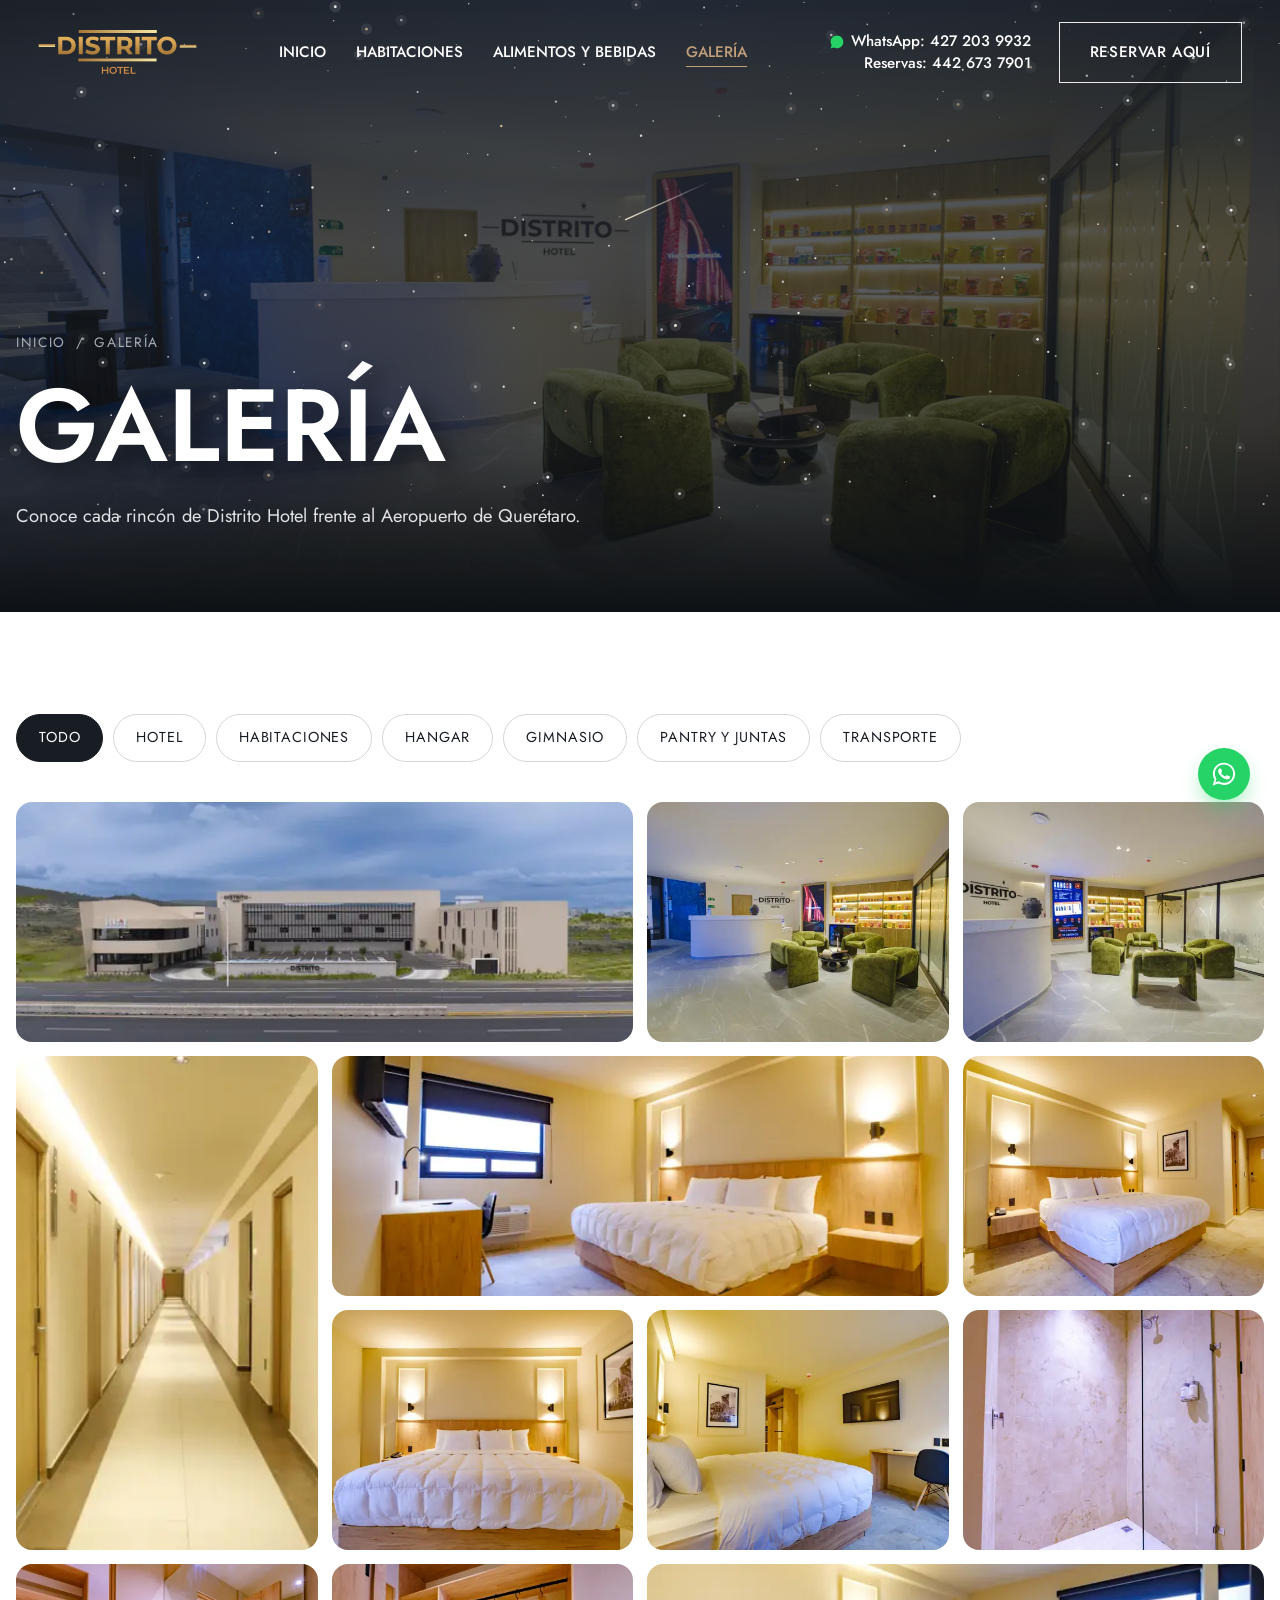
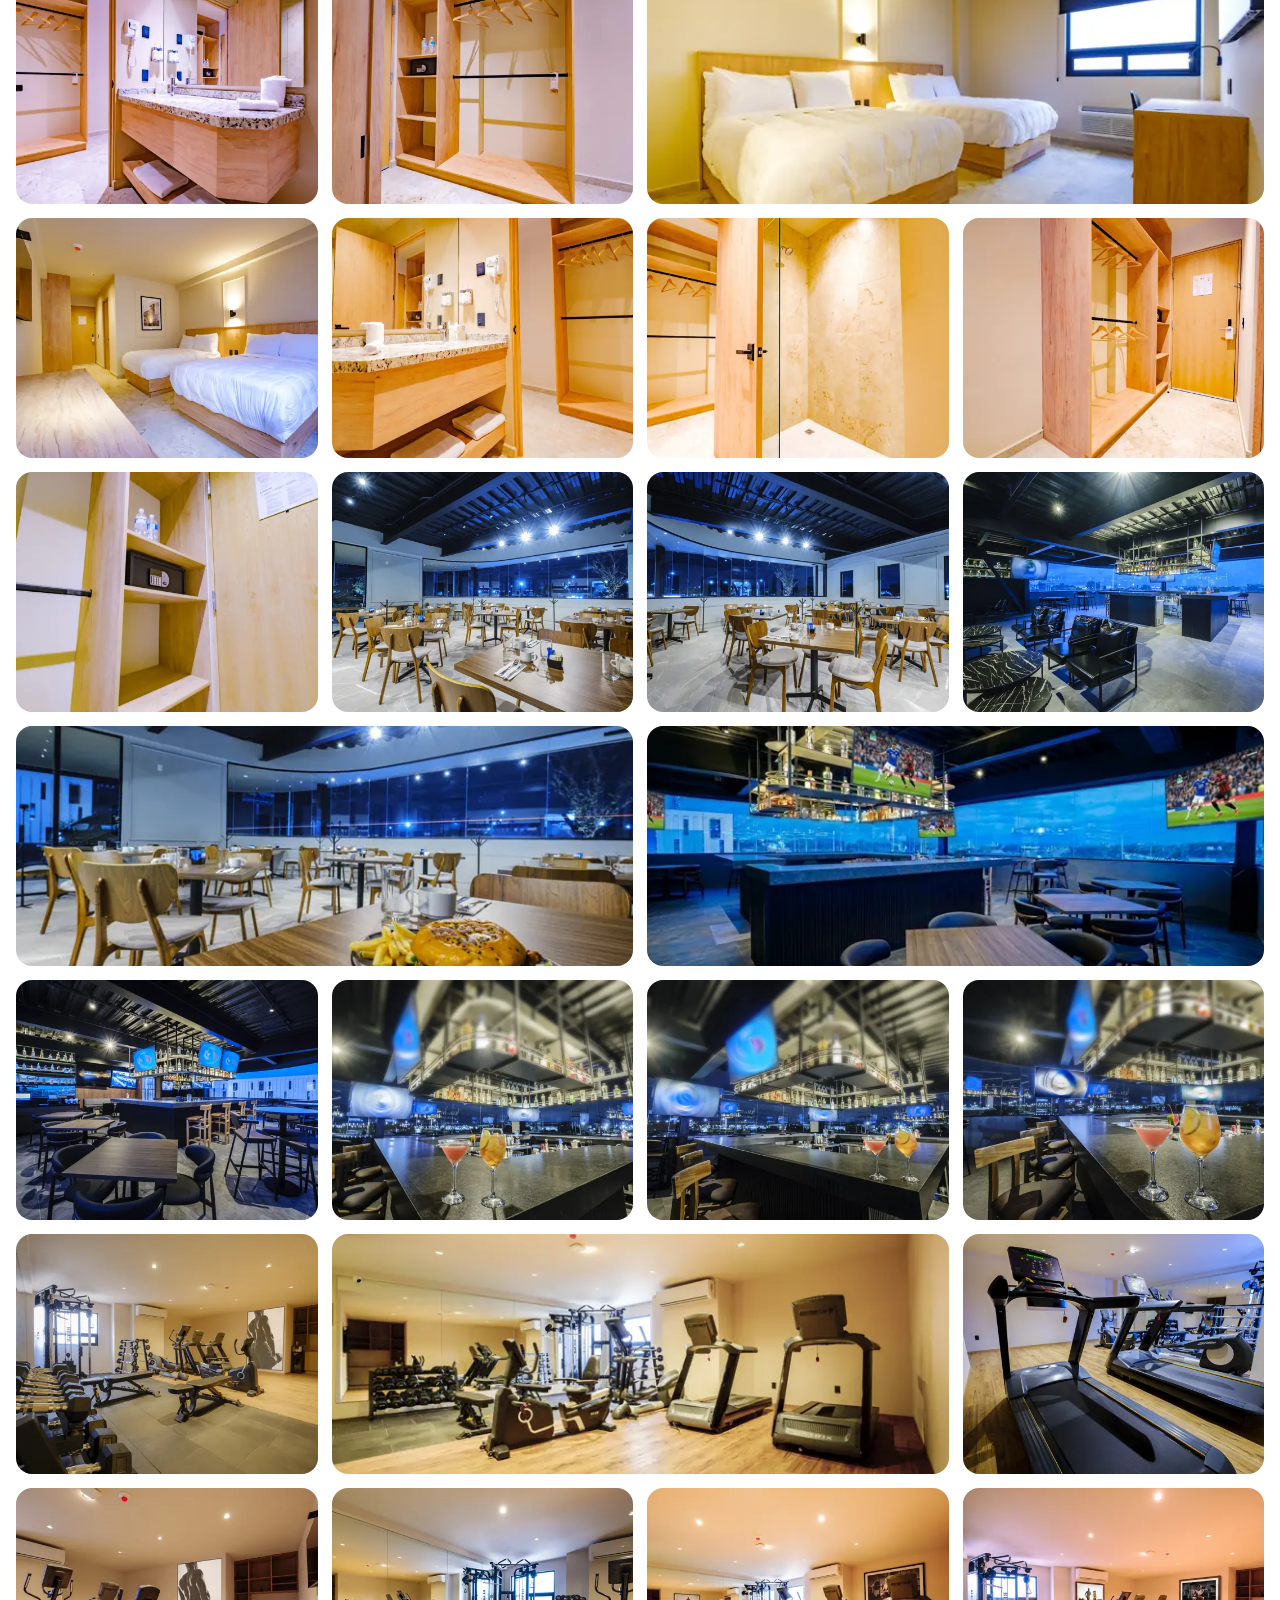
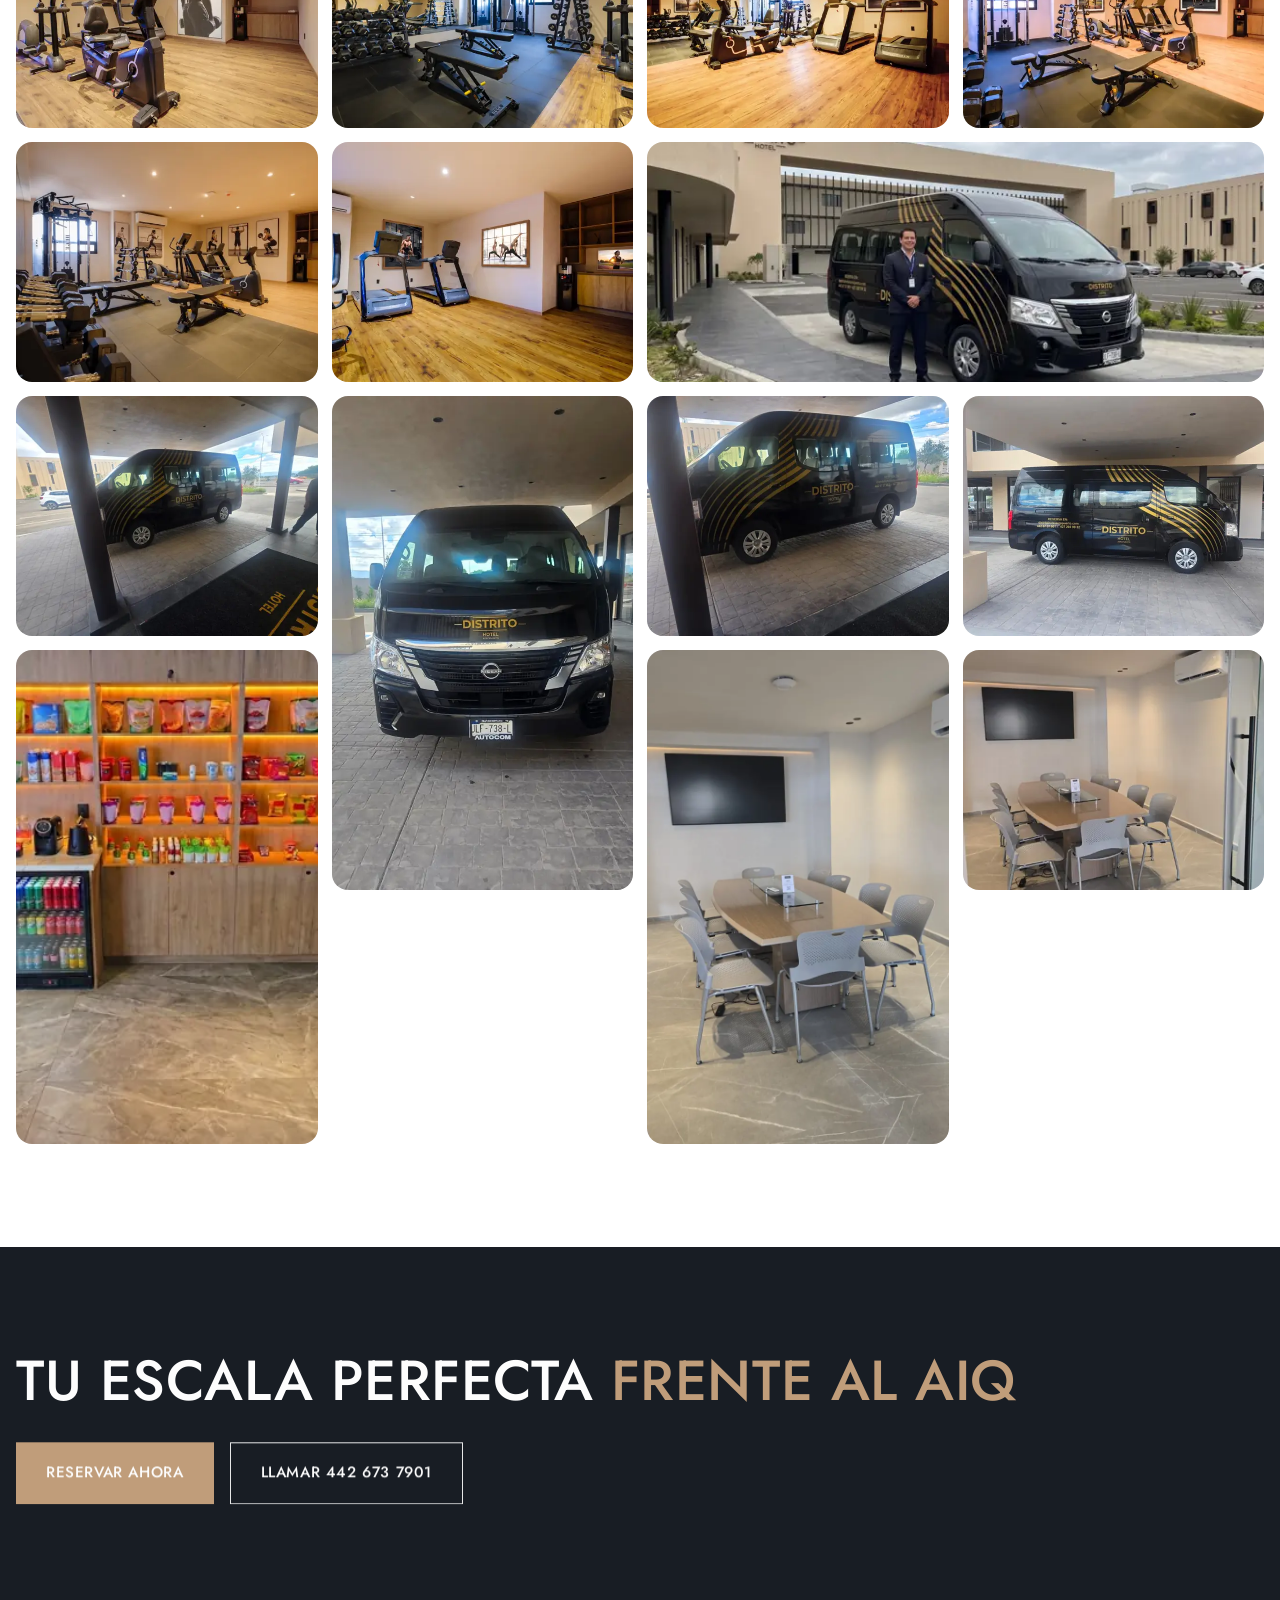
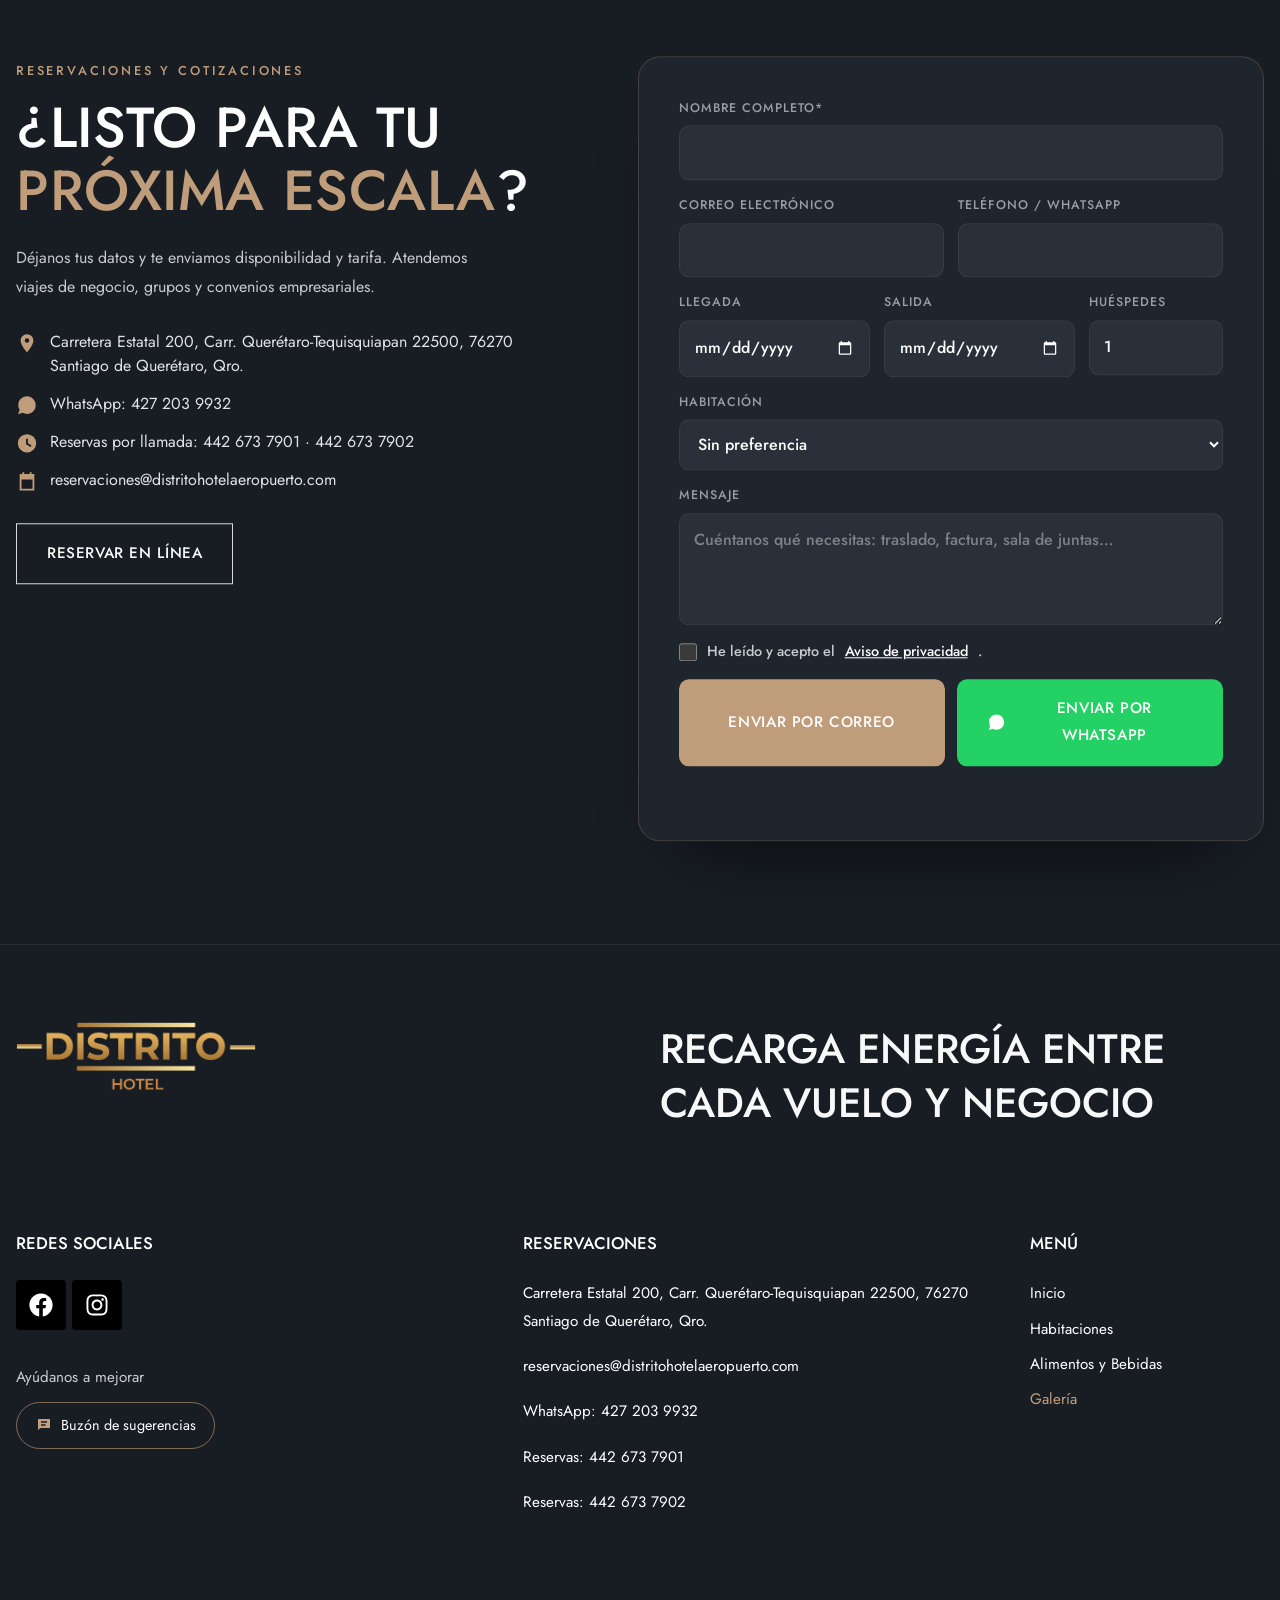
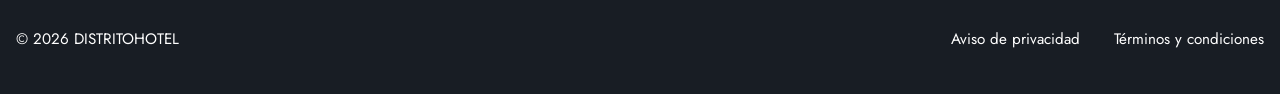
<file: galeria/index.html>
<!DOCTYPE html>
<html lang="es-MX">
<head>
  <meta charset="UTF-8">
  <meta name="viewport" content="width=device-width, initial-scale=1">
  <title>Galería | Distrito Hotel Aeropuerto Querétaro</title>
  <meta name="description" content="Fotos de Distrito Hotel frente al Aeropuerto de Querétaro: habitaciones, restaurante, sports bar, gimnasio y entorno.">
  <meta name="robots" content="index, follow, max-image-preview:large">
  <link rel="canonical" href="https://distritohotelaeropuerto.com/galeria/">
  <meta name="theme-color" content="#181D24">
  <meta property="og:type" content="website">
  <meta property="og:locale" content="es_MX">
  <meta property="og:site_name" content="Distrito Hotel">
  <meta property="og:title" content="Galería | Distrito Hotel Aeropuerto Querétaro">
  <meta property="og:description" content="Fotos de Distrito Hotel frente al Aeropuerto de Querétaro: habitaciones, restaurante, sports bar, gimnasio y entorno.">
  <meta property="og:url" content="https://distritohotelaeropuerto.com/galeria/">
  <meta property="og:image" content="https://distritohotelaeropuerto.com/assets/img/hotel/fachada-dia.webp?v=e1fd5ba1">
  <meta name="twitter:card" content="summary_large_image">
  <link rel="icon" href="../assets/img/brand/cropped-Distrito-Hotel-icon-32x32.png?v=28bbcaa7" sizes="32x32">
  <link rel="icon" href="../assets/img/brand/cropped-Distrito-Hotel-icon-192x192.png?v=661b4766" sizes="192x192">
  <link rel="apple-touch-icon" href="../assets/img/brand/cropped-Distrito-Hotel-icon-180x180.png?v=84962e92">
  <link rel="preconnect" href="https://fonts.googleapis.com">
  <link rel="preconnect" href="https://fonts.gstatic.com" crossorigin>
  <link href="https://fonts.googleapis.com/css2?family=Jost:wght@400;500;600&display=swap" rel="stylesheet">
  <link rel="stylesheet" href="../assets/css/styles.css?v=20261110221806">
</head>
<body class="page-galeria">
  <a class="skip" href="#contenido">Saltar al contenido</a>
  <header class="header" id="header">
    <div class="header__inner">
      <a href="/" class="header__logo" aria-label="Distrito Hotel, inicio">
        <img src="../assets/img/brand/logo-distrito-hotel.png?v=c98e531d" alt="Distrito Hotel" width="160" height="47">
      </a>
      <nav class="nav" aria-label="Principal">
        <ul class="nav__list" id="navList">
          <li><a href="/">Inicio</a></li>
          <li><a href="/habitaciones/">Habitaciones</a></li>
          <li><a href="/alimentos-y-bebidas/">Alimentos y Bebidas</a></li>
          <li><a href="/galeria/" class="is-active" aria-current="page">Galería</a></li>
        </ul>
      </nav>
      <div class="header__cta">
        <div class="header__phones"><a class="header__wa" href="https://wa.me/524272039932" target="_blank" rel="noopener"><svg viewBox="0 0 32 32" width="16" height="16" aria-hidden="true"><path d="M16 3C9 3 3.3 8.6 3.3 15.6c0 2.5.7 4.8 1.9 6.8L3 29l6.8-2.1c1.9 1 4 1.6 6.2 1.6 7 0 12.7-5.6 12.7-12.6S23 3 16 3z"/></svg>WhatsApp: 427 203 9932</a><a class="header__phone" href="tel:+524426737901">Reservas: 442 673 7901</a></div>
        <a class="btn btn--outline" href="https://us2.cloudbeds.com/reservation/fpdAA3" target="_blank" rel="noopener">Reservar aquí</a>
      </div>
      <button class="burger" id="burger" aria-label="Abrir menú" aria-expanded="false" aria-controls="navList"><span></span><span></span></button>
    </div>
  </header>
  <main id="contenido">

    <section class="page-hero">
      <canvas class="stars" data-stars aria-hidden="true"></canvas>
      <div class="page-hero__bg" style="background-image:url('../assets/img/hotel/recepcion-1.webp?v=f6530f4c')"></div>
      <div class="container page-hero__inner">
        <nav class="crumbs" aria-label="Migas de pan"><a href="/">Inicio</a><span>/</span><span aria-current="page">Galería</span></nav>
        <h1 class="page-hero__title">Galería</h1>
        <p class="page-hero__sub">Conoce cada rincón de Distrito Hotel frente al Aeropuerto de Querétaro.</p>
      </div>
    </section>

    <section class="gallery">
      <div class="container">
        <div class="g-filters reveal" role="toolbar" aria-label="Filtrar galería"><button class="g-filter is-active" data-filter="all">Todo</button><button class="g-filter" data-filter="hotel">Hotel</button><button class="g-filter" data-filter="habitaciones">Habitaciones</button><button class="g-filter" data-filter="hangar">Hangar</button><button class="g-filter" data-filter="gimnasio">Gimnasio</button><button class="g-filter" data-filter="amenidades">Pantry y juntas</button><button class="g-filter" data-filter="transporte">Transporte</button></div>
        <div class="g-grid" id="gGrid">
          <figure class="g-item wide" data-cat="hotel"><button class="g-open" aria-label="Ampliar: Fachada de Distrito Hotel frente al Aeropuerto de Querétaro"><img src="../assets/img/hotel/fachada-dia-sm.webp?v=5d77fe51" data-full="../assets/img/hotel/fachada-dia.webp?v=e1fd5ba1" alt="Fachada de Distrito Hotel frente al Aeropuerto de Querétaro" loading="lazy" decoding="async"></button><figcaption>Fachada de Distrito Hotel frente al Aeropuerto de Querétaro</figcaption></figure>
          <figure class="g-item " data-cat="hotel"><button class="g-open" aria-label="Ampliar: Recepción y lobby de Distrito Hotel"><img src="../assets/img/hotel/recepcion-1-sm.webp?v=322dc578" data-full="../assets/img/hotel/recepcion-1.webp?v=f6530f4c" alt="Recepción y lobby de Distrito Hotel" loading="lazy" decoding="async"></button><figcaption>Recepción y lobby de Distrito Hotel</figcaption></figure>
          <figure class="g-item " data-cat="hotel"><button class="g-open" aria-label="Ampliar: Lobby de Distrito Hotel"><img src="../assets/img/hotel/recepcion-2-sm.webp?v=23e79fd9" data-full="../assets/img/hotel/recepcion-2.webp?v=b92f7c6e" alt="Lobby de Distrito Hotel" loading="lazy" decoding="async"></button><figcaption>Lobby de Distrito Hotel</figcaption></figure>
          <figure class="g-item tall" data-cat="hotel"><button class="g-open" aria-label="Ampliar: Pasillo de habitaciones"><img src="../assets/img/hotel/recepcion-3-sm.webp?v=eaafd8ce" data-full="../assets/img/hotel/recepcion-3.webp?v=8bcb8934" alt="Pasillo de habitaciones" loading="lazy" decoding="async"></button><figcaption>Pasillo de habitaciones</figcaption></figure>
          <figure class="g-item wide" data-cat="habitaciones"><button class="g-open" aria-label="Ampliar: Habitación King Std"><img src="../assets/img/habitaciones/king-std/1-sm.webp?v=b5e24d60" data-full="../assets/img/habitaciones/king-std/1.webp?v=6aca4b69" alt="Habitación King Std" loading="lazy" decoding="async"></button><figcaption>Habitación King Std</figcaption></figure>
          <figure class="g-item " data-cat="habitaciones"><button class="g-open" aria-label="Ampliar: Habitación King Std"><img src="../assets/img/habitaciones/king-std/2-sm.webp?v=caa872ee" data-full="../assets/img/habitaciones/king-std/2.webp?v=c1446faf" alt="Habitación King Std" loading="lazy" decoding="async"></button><figcaption>Habitación King Std</figcaption></figure>
          <figure class="g-item " data-cat="habitaciones"><button class="g-open" aria-label="Ampliar: Habitación King Std"><img src="../assets/img/habitaciones/king-std/3-sm.webp?v=7540824a" data-full="../assets/img/habitaciones/king-std/3.webp?v=16046b7e" alt="Habitación King Std" loading="lazy" decoding="async"></button><figcaption>Habitación King Std</figcaption></figure>
          <figure class="g-item " data-cat="habitaciones"><button class="g-open" aria-label="Ampliar: Habitación King Std"><img src="../assets/img/habitaciones/king-std/4-sm.webp?v=bf170a54" data-full="../assets/img/habitaciones/king-std/4.webp?v=39e7baf9" alt="Habitación King Std" loading="lazy" decoding="async"></button><figcaption>Habitación King Std</figcaption></figure>
          <figure class="g-item " data-cat="habitaciones"><button class="g-open" aria-label="Ampliar: Habitación King Std"><img src="../assets/img/habitaciones/king-std/5-sm.webp?v=908bf1a6" data-full="../assets/img/habitaciones/king-std/5.webp?v=51e299a4" alt="Habitación King Std" loading="lazy" decoding="async"></button><figcaption>Habitación King Std</figcaption></figure>
          <figure class="g-item " data-cat="habitaciones"><button class="g-open" aria-label="Ampliar: Habitación King Std"><img src="../assets/img/habitaciones/king-std/6-sm.webp?v=bd810970" data-full="../assets/img/habitaciones/king-std/6.webp?v=400e8649" alt="Habitación King Std" loading="lazy" decoding="async"></button><figcaption>Habitación King Std</figcaption></figure>
          <figure class="g-item " data-cat="habitaciones"><button class="g-open" aria-label="Ampliar: Habitación King Std"><img src="../assets/img/habitaciones/king-std/7-sm.webp?v=883cc682" data-full="../assets/img/habitaciones/king-std/7.webp?v=483af3e0" alt="Habitación King Std" loading="lazy" decoding="async"></button><figcaption>Habitación King Std</figcaption></figure>
          <figure class="g-item wide" data-cat="habitaciones"><button class="g-open" aria-label="Ampliar: Habitación Doble Std"><img src="../assets/img/habitaciones/doble-std/1-sm.webp?v=7cb7cb3e" data-full="../assets/img/habitaciones/doble-std/1.webp?v=c665d7bc" alt="Habitación Doble Std" loading="lazy" decoding="async"></button><figcaption>Habitación Doble Std</figcaption></figure>
          <figure class="g-item " data-cat="habitaciones"><button class="g-open" aria-label="Ampliar: Habitación Doble Std"><img src="../assets/img/habitaciones/doble-std/2-sm.webp?v=89d2c275" data-full="../assets/img/habitaciones/doble-std/2.webp?v=d5c54ed5" alt="Habitación Doble Std" loading="lazy" decoding="async"></button><figcaption>Habitación Doble Std</figcaption></figure>
          <figure class="g-item " data-cat="habitaciones"><button class="g-open" aria-label="Ampliar: Habitación Doble Std"><img src="../assets/img/habitaciones/doble-std/3-sm.webp?v=958d7626" data-full="../assets/img/habitaciones/doble-std/3.webp?v=97840128" alt="Habitación Doble Std" loading="lazy" decoding="async"></button><figcaption>Habitación Doble Std</figcaption></figure>
          <figure class="g-item " data-cat="habitaciones"><button class="g-open" aria-label="Ampliar: Habitación Doble Std"><img src="../assets/img/habitaciones/doble-std/4-sm.webp?v=c9791846" data-full="../assets/img/habitaciones/doble-std/4.webp?v=4e42ad2a" alt="Habitación Doble Std" loading="lazy" decoding="async"></button><figcaption>Habitación Doble Std</figcaption></figure>
          <figure class="g-item " data-cat="habitaciones"><button class="g-open" aria-label="Ampliar: Habitación Doble Std"><img src="../assets/img/habitaciones/doble-std/5-sm.webp?v=38e9f09b" data-full="../assets/img/habitaciones/doble-std/5.webp?v=8a3cb6d8" alt="Habitación Doble Std" loading="lazy" decoding="async"></button><figcaption>Habitación Doble Std</figcaption></figure>
          <figure class="g-item " data-cat="habitaciones"><button class="g-open" aria-label="Ampliar: Habitación Doble Std"><img src="../assets/img/habitaciones/doble-std/6-sm.webp?v=a50d4bf9" data-full="../assets/img/habitaciones/doble-std/6.webp?v=59132b80" alt="Habitación Doble Std" loading="lazy" decoding="async"></button><figcaption>Habitación Doble Std</figcaption></figure>
          <figure class="g-item " data-cat="hangar"><button class="g-open" aria-label="Ampliar: Hangar Restaurante"><img src="../assets/img/hangar/restaurante-1-sm.webp?v=ca279d1b" data-full="../assets/img/hangar/restaurante-1.webp?v=62ae897d" alt="Hangar Restaurante" loading="lazy" decoding="async"></button><figcaption>Hangar Restaurante</figcaption></figure>
          <figure class="g-item " data-cat="hangar"><button class="g-open" aria-label="Ampliar: Hangar Restaurante"><img src="../assets/img/hangar/restaurante-2-sm.webp?v=23f3eca2" data-full="../assets/img/hangar/restaurante-2.webp?v=400902d7" alt="Hangar Restaurante" loading="lazy" decoding="async"></button><figcaption>Hangar Restaurante</figcaption></figure>
          <figure class="g-item wide" data-cat="hangar"><button class="g-open" aria-label="Ampliar: Hangar Restaurante"><img src="../assets/img/hangar/restaurante-5-sm.webp?v=0ecb395c" data-full="../assets/img/hangar/restaurante-5.webp?v=8cd2b027" alt="Hangar Restaurante" loading="lazy" decoding="async"></button><figcaption>Hangar Restaurante</figcaption></figure>
          <figure class="g-item " data-cat="hangar"><button class="g-open" aria-label="Ampliar: Hangar Sports Bar"><img src="../assets/img/hangar/bar-1-sm.webp?v=3e3be869" data-full="../assets/img/hangar/bar-1.webp?v=f1361fb1" alt="Hangar Sports Bar" loading="lazy" decoding="async"></button><figcaption>Hangar Sports Bar</figcaption></figure>
          <figure class="g-item wide" data-cat="hangar"><button class="g-open" aria-label="Ampliar: Hangar Sports Bar"><img src="../assets/img/hangar/bar-2-sm.webp?v=c90a8200" data-full="../assets/img/hangar/bar-2.webp?v=0ea69615" alt="Hangar Sports Bar" loading="lazy" decoding="async"></button><figcaption>Hangar Sports Bar</figcaption></figure>
          <figure class="g-item " data-cat="hangar"><button class="g-open" aria-label="Ampliar: Hangar Sports Bar"><img src="../assets/img/hangar/bar-3-sm.webp?v=572e67f9" data-full="../assets/img/hangar/bar-3.webp?v=b2d584fe" alt="Hangar Sports Bar" loading="lazy" decoding="async"></button><figcaption>Hangar Sports Bar</figcaption></figure>
          <figure class="g-item " data-cat="hangar"><button class="g-open" aria-label="Ampliar: Hangar Sports Bar"><img src="../assets/img/hangar/bar-4-sm.webp?v=35cb678f" data-full="../assets/img/hangar/bar-4.webp?v=8c4158ec" alt="Hangar Sports Bar" loading="lazy" decoding="async"></button><figcaption>Hangar Sports Bar</figcaption></figure>
          <figure class="g-item " data-cat="hangar"><button class="g-open" aria-label="Ampliar: Hangar Sports Bar"><img src="../assets/img/hangar/bar-5-sm.webp?v=568fff3a" data-full="../assets/img/hangar/bar-5.webp?v=2de3aaff" alt="Hangar Sports Bar" loading="lazy" decoding="async"></button><figcaption>Hangar Sports Bar</figcaption></figure>
          <figure class="g-item " data-cat="hangar"><button class="g-open" aria-label="Ampliar: Hangar Sports Bar"><img src="../assets/img/hangar/bar-6-sm.webp?v=ecffaf47" data-full="../assets/img/hangar/bar-6.webp?v=79ee34d7" alt="Hangar Sports Bar" loading="lazy" decoding="async"></button><figcaption>Hangar Sports Bar</figcaption></figure>
          <figure class="g-item " data-cat="gimnasio"><button class="g-open" aria-label="Ampliar: Gimnasio 24/7"><img src="../assets/img/gimnasio/gym-1-sm.webp?v=b336fa39" data-full="../assets/img/gimnasio/gym-1.webp?v=6b2e8ab5" alt="Gimnasio 24/7" loading="lazy" decoding="async"></button><figcaption>Gimnasio 24/7</figcaption></figure>
          <figure class="g-item wide" data-cat="gimnasio"><button class="g-open" aria-label="Ampliar: Gimnasio 24/7"><img src="../assets/img/gimnasio/gym-2-sm.webp?v=262e3857" data-full="../assets/img/gimnasio/gym-2.webp?v=8bc545d8" alt="Gimnasio 24/7" loading="lazy" decoding="async"></button><figcaption>Gimnasio 24/7</figcaption></figure>
          <figure class="g-item " data-cat="gimnasio"><button class="g-open" aria-label="Ampliar: Gimnasio 24/7"><img src="../assets/img/gimnasio/gym-3-sm.webp?v=62b93a19" data-full="../assets/img/gimnasio/gym-3.webp?v=68fb336d" alt="Gimnasio 24/7" loading="lazy" decoding="async"></button><figcaption>Gimnasio 24/7</figcaption></figure>
          <figure class="g-item " data-cat="gimnasio"><button class="g-open" aria-label="Ampliar: Gimnasio 24/7"><img src="../assets/img/gimnasio/gym-4-sm.webp?v=78ede0a7" data-full="../assets/img/gimnasio/gym-4.webp?v=314b2181" alt="Gimnasio 24/7" loading="lazy" decoding="async"></button><figcaption>Gimnasio 24/7</figcaption></figure>
          <figure class="g-item " data-cat="gimnasio"><button class="g-open" aria-label="Ampliar: Gimnasio 24/7"><img src="../assets/img/gimnasio/gym-5-sm.webp?v=8d1acd8f" data-full="../assets/img/gimnasio/gym-5.webp?v=19df7b5e" alt="Gimnasio 24/7" loading="lazy" decoding="async"></button><figcaption>Gimnasio 24/7</figcaption></figure>
          <figure class="g-item " data-cat="gimnasio"><button class="g-open" aria-label="Ampliar: Gimnasio 24/7"><img src="../assets/img/gimnasio/gym-6-sm.webp?v=132c0a95" data-full="../assets/img/gimnasio/gym-6.webp?v=2d2d8004" alt="Gimnasio 24/7" loading="lazy" decoding="async"></button><figcaption>Gimnasio 24/7</figcaption></figure>
          <figure class="g-item " data-cat="gimnasio"><button class="g-open" aria-label="Ampliar: Gimnasio 24/7"><img src="../assets/img/gimnasio/gym-7-sm.webp?v=04b663cd" data-full="../assets/img/gimnasio/gym-7.webp?v=3835e39d" alt="Gimnasio 24/7" loading="lazy" decoding="async"></button><figcaption>Gimnasio 24/7</figcaption></figure>
          <figure class="g-item " data-cat="gimnasio"><button class="g-open" aria-label="Ampliar: Gimnasio 24/7"><img src="../assets/img/gimnasio/gym-8-sm.webp?v=2da1a5b8" data-full="../assets/img/gimnasio/gym-8.webp?v=3956c7d8" alt="Gimnasio 24/7" loading="lazy" decoding="async"></button><figcaption>Gimnasio 24/7</figcaption></figure>
          <figure class="g-item " data-cat="gimnasio"><button class="g-open" aria-label="Ampliar: Gimnasio 24/7"><img src="../assets/img/gimnasio/gym-9-sm.webp?v=a9cdaf78" data-full="../assets/img/gimnasio/gym-9.webp?v=c1295567" alt="Gimnasio 24/7" loading="lazy" decoding="async"></button><figcaption>Gimnasio 24/7</figcaption></figure>
          <figure class="g-item wide" data-cat="transporte"><button class="g-open" aria-label="Ampliar: Camioneta de traslado al aeropuerto"><img src="../assets/img/transporte/camioneta-1-sm.webp?v=3acc5ae0" data-full="../assets/img/transporte/camioneta-1.webp?v=732f9f1b" alt="Camioneta de traslado al aeropuerto" loading="lazy" decoding="async"></button><figcaption>Camioneta de traslado al aeropuerto</figcaption></figure>
          <figure class="g-item " data-cat="transporte"><button class="g-open" aria-label="Ampliar: Camioneta de traslado al aeropuerto"><img src="../assets/img/transporte/camioneta-2-sm.webp?v=b875286b" data-full="../assets/img/transporte/camioneta-2.webp?v=52d2d242" alt="Camioneta de traslado al aeropuerto" loading="lazy" decoding="async"></button><figcaption>Camioneta de traslado al aeropuerto</figcaption></figure>
          <figure class="g-item tall" data-cat="transporte"><button class="g-open" aria-label="Ampliar: Camioneta de traslado al aeropuerto"><img src="../assets/img/transporte/camioneta-3-sm.webp?v=c388237b" data-full="../assets/img/transporte/camioneta-3.webp?v=e33e04c1" alt="Camioneta de traslado al aeropuerto" loading="lazy" decoding="async"></button><figcaption>Camioneta de traslado al aeropuerto</figcaption></figure>
          <figure class="g-item " data-cat="transporte"><button class="g-open" aria-label="Ampliar: Camioneta de traslado al aeropuerto"><img src="../assets/img/transporte/camioneta-4-sm.webp?v=f8f704ca" data-full="../assets/img/transporte/camioneta-4.webp?v=9100b386" alt="Camioneta de traslado al aeropuerto" loading="lazy" decoding="async"></button><figcaption>Camioneta de traslado al aeropuerto</figcaption></figure>
          <figure class="g-item " data-cat="transporte"><button class="g-open" aria-label="Ampliar: Camioneta de traslado al aeropuerto"><img src="../assets/img/transporte/camioneta-5-sm.webp?v=05fc5cce" data-full="../assets/img/transporte/camioneta-5.webp?v=ab78d32f" alt="Camioneta de traslado al aeropuerto" loading="lazy" decoding="async"></button><figcaption>Camioneta de traslado al aeropuerto</figcaption></figure>
          <figure class="g-item tall" data-cat="amenidades"><button class="g-open" aria-label="Ampliar: Pantry con snacks y bebidas"><img src="../assets/img/amenidades/pantry-sm.webp?v=b39b0076" data-full="../assets/img/amenidades/pantry.webp?v=3dc48451" alt="Pantry con snacks y bebidas" loading="lazy" decoding="async"></button><figcaption>Pantry con snacks y bebidas</figcaption></figure>
          <figure class="g-item tall" data-cat="amenidades"><button class="g-open" aria-label="Ampliar: Sala de juntas"><img src="../assets/img/amenidades/sala-juntas-1-sm.webp?v=0e484ebb" data-full="../assets/img/amenidades/sala-juntas-1.webp?v=20b2ef12" alt="Sala de juntas" loading="lazy" decoding="async"></button><figcaption>Sala de juntas</figcaption></figure>
          <figure class="g-item " data-cat="amenidades"><button class="g-open" aria-label="Ampliar: Sala de juntas equipada"><img src="../assets/img/amenidades/sala-juntas-2-sm.webp?v=0b86e9c2" data-full="../assets/img/amenidades/sala-juntas-2.webp?v=951cfec9" alt="Sala de juntas equipada" loading="lazy" decoding="async"></button><figcaption>Sala de juntas equipada</figcaption></figure>
        </div>
      </div>
    </section>

    <section class="cta-band">
      <div class="container cta-band__inner">
        <h2 class="h2 reveal">Tu escala perfecta <span class="gold">frente al AIQ</span></h2>
        <div class="cta-band__btns reveal">
          <a class="btn btn--gold" href="https://us2.cloudbeds.com/reservation/fpdAA3" target="_blank" rel="noopener">Reservar ahora</a>
          <a class="btn btn--outline" href="tel:+524426737901">Llamar 442 673 7901</a>
        </div>
      </div>
    </section>

  </main>
  <div class="lightbox" id="lightbox" role="dialog" aria-modal="true" aria-label="Imagen ampliada" hidden>
    <button class="lightbox__close" data-lb="close" aria-label="Cerrar">&times;</button>
    <button class="lightbox__nav lightbox__nav--prev" data-lb="prev" aria-label="Anterior">&larr;</button>
    <figure><img id="lbImg" alt=""><figcaption id="lbCap"></figcaption></figure>
    <button class="lightbox__nav lightbox__nav--next" data-lb="next" aria-label="Siguiente">&rarr;</button>
  </div>

  <section class="contact" id="contacto">
    <div class="container contact__grid">
      <div class="contact__info">
        <span class="eyebrow reveal">Reservaciones y cotizaciones</span>
        <h2 class="h2 reveal">¿Listo para tu <span class="gold">próxima escala</span>?</h2>
        <p class="reveal">Déjanos tus datos y te enviamos disponibilidad y tarifa. Atendemos viajes de negocio, grupos y convenios empresariales.</p>
        <ul class="contact__list reveal">
          <li><svg viewBox="0 0 24 24" width="22" height="22" aria-hidden="true"><path d="M12 2a7 7 0 0 1 7 7c0 5-7 13-7 13S5 14 5 9a7 7 0 0 1 7-7zm0 4.5A2.5 2.5 0 1 0 12 11.5 2.5 2.5 0 0 0 12 6.5z"/></svg><span>Carretera Estatal 200, Carr. Querétaro-Tequisquiapan 22500, 76270 Santiago de Querétaro, Qro.</span></li>
          <li><svg viewBox="0 0 32 32" width="22" height="22" aria-hidden="true"><path d="M16 3C9 3 3.3 8.6 3.3 15.6c0 2.5.7 4.8 1.9 6.8L3 29l6.8-2.1c1.9 1 4 1.6 6.2 1.6 7 0 12.7-5.6 12.7-12.6S23 3 16 3z"/></svg><span>WhatsApp: <a href="https://wa.me/524272039932" target="_blank" rel="noopener">427 203 9932</a></span></li>
          <li><svg viewBox="0 0 24 24" width="22" height="22" aria-hidden="true"><path d="M12 2a10 10 0 1 1 0 20 10 10 0 0 1 0-20zm1 5h-2v6l5 3 1-1.7-4-2.3V7z"/></svg><span>Reservas por llamada: <a href="tel:+524426737901">442 673 7901</a> · <a href="tel:+524426737902">442 673 7902</a></span></li>
          <li><svg viewBox="0 0 24 24" width="22" height="22" aria-hidden="true"><path d="M7 2h2v2h6V2h2v2h3v18H4V4h3V2zm11 8H6v10h12V10z"/></svg><span><a href="mailto:reservaciones@distritohotelaeropuerto.com">reservaciones@distritohotelaeropuerto.com</a></span></li>
        </ul>
        <a class="btn btn--outline contact__book reveal" href="https://us2.cloudbeds.com/reservation/fpdAA3" target="_blank" rel="noopener">Reservar en línea</a>
      </div>
      <form class="contact__form reveal" id="contactForm" action="/send.php" method="post" novalidate>
        <div class="contact__row">
          <label>Nombre completo*<input name="nombre" required autocomplete="name" maxlength="120"></label>
        </div>
        <div class="contact__row contact__row--2">
          <label>Correo electrónico<input name="email" type="email" autocomplete="email" maxlength="160"></label>
          <label>Teléfono / WhatsApp<input name="telefono" type="tel" autocomplete="tel" maxlength="30"></label>
        </div>
        <div class="contact__row contact__row--3">
          <label>Llegada<input name="llegada" type="date"></label>
          <label>Salida<input name="salida" type="date"></label>
          <label>Huéspedes<input name="huespedes" type="number" min="1" max="40" value="1"></label>
        </div>
        <div class="contact__row">
          <label>Habitación<select name="habitacion"><option value="">Sin preferencia</option><option>King Std</option><option>Doble Std</option><option>Junior Suite</option><option>King Handicap</option><option>Grupo / convenio empresarial</option></select></label>
        </div>
        <div class="contact__row">
          <label>Mensaje<textarea name="mensaje" rows="3" maxlength="2000" placeholder="Cuéntanos qué necesitas: traslado, factura, sala de juntas…"></textarea></label>
        </div>
        <input type="text" name="sitio_web" class="hp" tabindex="-1" autocomplete="off" aria-hidden="true">
        <input type="hidden" name="t"><input type="hidden" name="pagina">
        <label class="contact__check"><input type="checkbox" name="acepto" value="si" required> He leído y acepto el <a href="/aviso-de-privacidad/" target="_blank">Aviso de privacidad</a>.</label>
        <div class="contact__btns">
          <button class="btn btn--gold" type="submit">Enviar por correo</button>
          <button class="btn btn--wa" type="button" id="sendWa"><svg viewBox="0 0 32 32" width="20" height="20" aria-hidden="true"><path d="M16 3C9 3 3.3 8.6 3.3 15.6c0 2.5.7 4.8 1.9 6.8L3 29l6.8-2.1c1.9 1 4 1.6 6.2 1.6 7 0 12.7-5.6 12.7-12.6S23 3 16 3z"/></svg>Enviar por WhatsApp</button>
        </div>
        <p class="contact__status" id="formStatus" role="status" aria-live="polite"></p>
      </form>
    </div>
  </section>

  <footer class="footer">
    <div class="container">
      <div class="footer__top">
        <img src="../assets/img/brand/logo-distrito-hotel.png?v=c98e531d" alt="Distrito Hotel" width="273" height="81" loading="lazy">
        <p class="footer__claim reveal">Recarga energía entre cada vuelo y negocio</p>
      </div>
      <div class="footer__cols">
        <div>
          <h4>Redes sociales</h4>
          <div class="socials">
            <a href="https://www.facebook.com/people/Hotel-Distrito/61589247180876/" target="_blank" rel="noopener" aria-label="Facebook"><svg viewBox="0 0 512 512"><path d="M504 256C504 119 393 8 256 8S8 119 8 256c0 123.78 90.69 226.38 209.25 245V327.69h-63V256h63v-54.64c0-62.15 37-96.48 93.67-96.48 27.14 0 55.52 4.84 55.52 4.84v61h-31.28c-30.8 0-40.410 19.12-40.410 38.73V256h68.78l-11 71.69h-57.78V501C413.31 482.38 504 379.78 504 256z"/></svg></a>
            <a href="https://www.instagram.com/Distrito.hotel" target="_blank" rel="noopener" aria-label="Instagram"><svg viewBox="0 0 448 512"><path d="M224.1 141c-63.6 0-114.9 51.3-114.9 114.9s51.3 114.9 114.9 114.9S339 319.5 339 255.9 287.7 141 224.1 141zm0 189.6c-41.1 0-74.7-33.5-74.7-74.7s33.5-74.7 74.7-74.7 74.7 33.5 74.7 74.7-33.6 74.7-74.7 74.7zm146.4-194.3c0 14.9-12 26.8-26.8 26.8-14.9 0-26.8-12-26.8-26.8s12-26.8 26.8-26.8 26.8 12 26.8 26.8zm76.1 27.2c-1.7-35.9-9.9-67.7-36.2-93.9-26.2-26.2-58-34.4-93.9-36.2-37-2.1-147.9-2.1-184.9 0-35.8 1.7-67.6 9.9-93.9 36.1s-34.4 58-36.2 93.9c-2.1 37-2.1 147.9 0 184.9 1.7 35.9 9.9 67.7 36.2 93.9s58 34.4 93.9 36.2c37 2.1 147.9 2.1 184.9 0 35.9-1.7 67.7-9.900 93.9-36.2 26.2-26.2 34.4-58 36.2-93.9 2.1-37 2.1-147.8 0-184.8zM398.8 388c-7.8 19.6-22.9 34.7-42.6 42.6-29.5 11.7-99.5 9-132.1 9s-102.7 2.6-132.1-9c-19.6-7.8-34.7-22.9-42.6-42.6-11.7-29.5-9-99.5-9-132.1s-2.6-102.7 9-132.1c7.8-19.6 22.9-34.7 42.6-42.6 29.5-11.7 99.5-9 132.1-9s102.7-2.6 132.1 9c19.6 7.8 34.7 22.9 42.6 42.6 11.7 29.5 9 99.5 9 132.1s2.7 102.7-9 132.1z"/></svg></a>
          </div>
          <div class="footer__fb">
            <p class="footer__fb-txt">Ayúdanos a mejorar</p>
            <button class="footer__sug" type="button" id="openSug"><svg viewBox="0 0 24 24" width="18" height="18" aria-hidden="true"><path d="M4 4h16v12H7l-3 3V4zm4 5h8V7H8v2zm0 4h6v-2H8v2z"/></svg>Buzón de sugerencias</button>
          </div>
        </div>
        <div>
          <h4>Reservaciones</h4>
          <address>
            <a href="https://maps.app.goo.gl/h9yAftxNMz77YU9E6" target="_blank" rel="noopener">Carretera Estatal 200, Carr. Querétaro-Tequisquiapan 22500, 76270 Santiago de Querétaro, Qro.</a>
            <a href="mailto:reservaciones@distritohotelaeropuerto.com">reservaciones@distritohotelaeropuerto.com</a>
            <a href="https://wa.me/524272039932" target="_blank" rel="noopener">WhatsApp: 427 203 9932</a>
            <a href="tel:+524426737901">Reservas: 442 673 7901</a>
            <a href="tel:+524426737902">Reservas: 442 673 7902</a>
          </address>
        </div>
        <div>
          <h4>Menú</h4>
          <ul class="footer__menu">
            <li><a href="/">Inicio</a></li>
            <li><a href="/habitaciones/">Habitaciones</a></li>
            <li><a href="/alimentos-y-bebidas/">Alimentos y Bebidas</a></li>
            <li><a href="/galeria/" class="is-active">Galería</a></li>
          </ul>
        </div>
      </div>
      <div class="footer__bottom">
        <span>© <span id="year">2026</span> DISTRITOHOTEL</span>
        <nav aria-label="Legal"><a href="/aviso-de-privacidad/">Aviso de privacidad</a><a href="/terminos-y-condiciones/">Términos y condiciones</a></nav>
      </div>
    </div>
  </footer>


  <div class="modal sbox" id="sugModal" role="dialog" aria-modal="true" aria-labelledby="sugTitle" hidden>
    <div class="modal__backdrop" data-sclose></div>
    <div class="sbox__card">
      <button class="sbox__close" type="button" data-sclose aria-label="Cerrar">&times;</button>
      <span class="eyebrow">Ayúdanos a mejorar</span>
      <h2 class="sbox__title" id="sugTitle">Buzón de sugerencias</h2>
      <p class="sbox__intro">Tu opinión llega directo a nuestro equipo. Los datos de contacto son opcionales.</p>
      <form id="sugForm" action="/sugerencias.php" method="post" novalidate>
        <div class="contact__row contact__row--2">
          <label>Tipo<select name="tipo"><option>Sugerencia</option><option>Felicitación</option><option>Queja</option><option>Otro</option></select></label>
          <label>Área<select name="area"><option>Habitación</option><option>Recepción</option><option>Hangar Restaurante</option><option>Hangar Sports Bar</option><option>Gimnasio</option><option>Pantry</option><option>Sala de juntas</option><option>Transporte</option><option>Limpieza</option><option>Sitio web</option><option selected>Otra</option></select></label>
        </div>
        <p class="sbox__label" id="starsLbl">¿Cómo calificas tu experiencia?</p>
        <fieldset class="sbox__stars" aria-labelledby="starsLbl">
          <input type="radio" name="calificacion" id="st5" value="5"><label for="st5" title="Excelente">★</label>
          <input type="radio" name="calificacion" id="st4" value="4"><label for="st4" title="Muy buena">★</label>
          <input type="radio" name="calificacion" id="st3" value="3"><label for="st3" title="Buena">★</label>
          <input type="radio" name="calificacion" id="st2" value="2"><label for="st2" title="Regular">★</label>
          <input type="radio" name="calificacion" id="st1" value="1"><label for="st1" title="Mala">★</label>
        </fieldset>
        <label>Tu sugerencia*<textarea name="sugerencia" rows="4" maxlength="3000" required placeholder="Cuéntanos qué podemos mejorar o qué te gustó…"></textarea></label>
        <details class="sbox__more">
          <summary>Dejar mis datos por si necesitan contactarme</summary>
          <div class="contact__row contact__row--2">
            <label>Nombre<input name="nombre" autocomplete="name" maxlength="120"></label>
            <label>No. de habitación<input name="habitacion_num" maxlength="20"></label>
          </div>
          <div class="contact__row contact__row--2">
            <label>Correo<input name="email" type="email" autocomplete="email" maxlength="160"></label>
            <label>Teléfono<input name="telefono" type="tel" autocomplete="tel" maxlength="30"></label>
          </div>
          <label class="contact__check"><input type="checkbox" name="contactar" value="si"> Me gustaría que me contacten.</label>
          <label class="contact__check"><input type="checkbox" name="acepto" value="si"> He leído y acepto el <a href="/aviso-de-privacidad/" target="_blank">Aviso de privacidad</a>.</label>
        </details>
        <input type="text" name="sitio_web" class="hp" tabindex="-1" autocomplete="off" aria-hidden="true">
        <input type="hidden" name="t"><input type="hidden" name="pagina">
        <button class="btn btn--gold sbox__send" type="submit">Enviar sugerencia</button>
        <p class="contact__status" id="sugStatus" role="status" aria-live="polite"></p>
      </form>
    </div>
  </div>
  <a href="#contenido" class="totop" id="toTop" aria-label="Volver arriba">
    <svg viewBox="0 0 100 100" aria-hidden="true"><circle cx="50" cy="50" r="48" id="toTopRing"/></svg>
    <span>&uarr;</span>
  </a>
  <a class="wa-float" href="https://wa.me/524272039932" target="_blank" rel="noopener" aria-label="WhatsApp">
    <svg viewBox="0 0 32 32" aria-hidden="true"><path d="M16 3C9 3 3.3 8.6 3.3 15.6c0 2.5.7 4.8 1.9 6.8L3 29l6.8-2.1c1.9 1 4 1.6 6.2 1.6 7 0 12.7-5.6 12.7-12.6S23 3 16 3zm0 23.1c-2 0-3.9-.6-5.5-1.6l-.4-.2-4 1.2 1.3-3.9-.3-.4a10.4 10.4 0 0 1-1.6-5.6C5.5 9.8 10.2 5.2 16 5.2s10.5 4.6 10.5 10.4S21.8 26.1 16 26.1zm5.8-7.8c-.3-.2-1.9-.9-2.2-1-.3-.1-.5-.2-.7.2-.2.3-.8 1-1 1.2-.2.2-.4.2-.7.1-.3-.2-1.300-.5-2.6-1.6-1-.8-1.6-1.9-1.8-2.200-.2-.3 0-.5.1-.7l.5-.6c.2-.2.2-.3.3-.6.1-.2 0-.4 0-.6l-1-2.4c-.3-.6-.5-.5-.7-.5h-.6c-.2 0-.6.1-.9.4-.3.3-1.2 1.1-1.2 2.8s1.2 3.2 1.4 3.5c.2.2 2.4 3.6 5.8 5 2.8 1.1 3.4.9 4 .8.6-.1 1.9-.8 2.2-1.5.3-.8.3-1.4.2-1.5-.1-.2-.3-.3-.6-.4z"/></svg>
  </a>

  <script src="../assets/vendor/gsap/gsap.min.js" defer></script>
  <script src="../assets/vendor/gsap/ScrollTrigger.min.js" defer></script>
  <script src="../assets/js/main.js?v=20261110221806" defer></script>
</body>
</html>
</file>
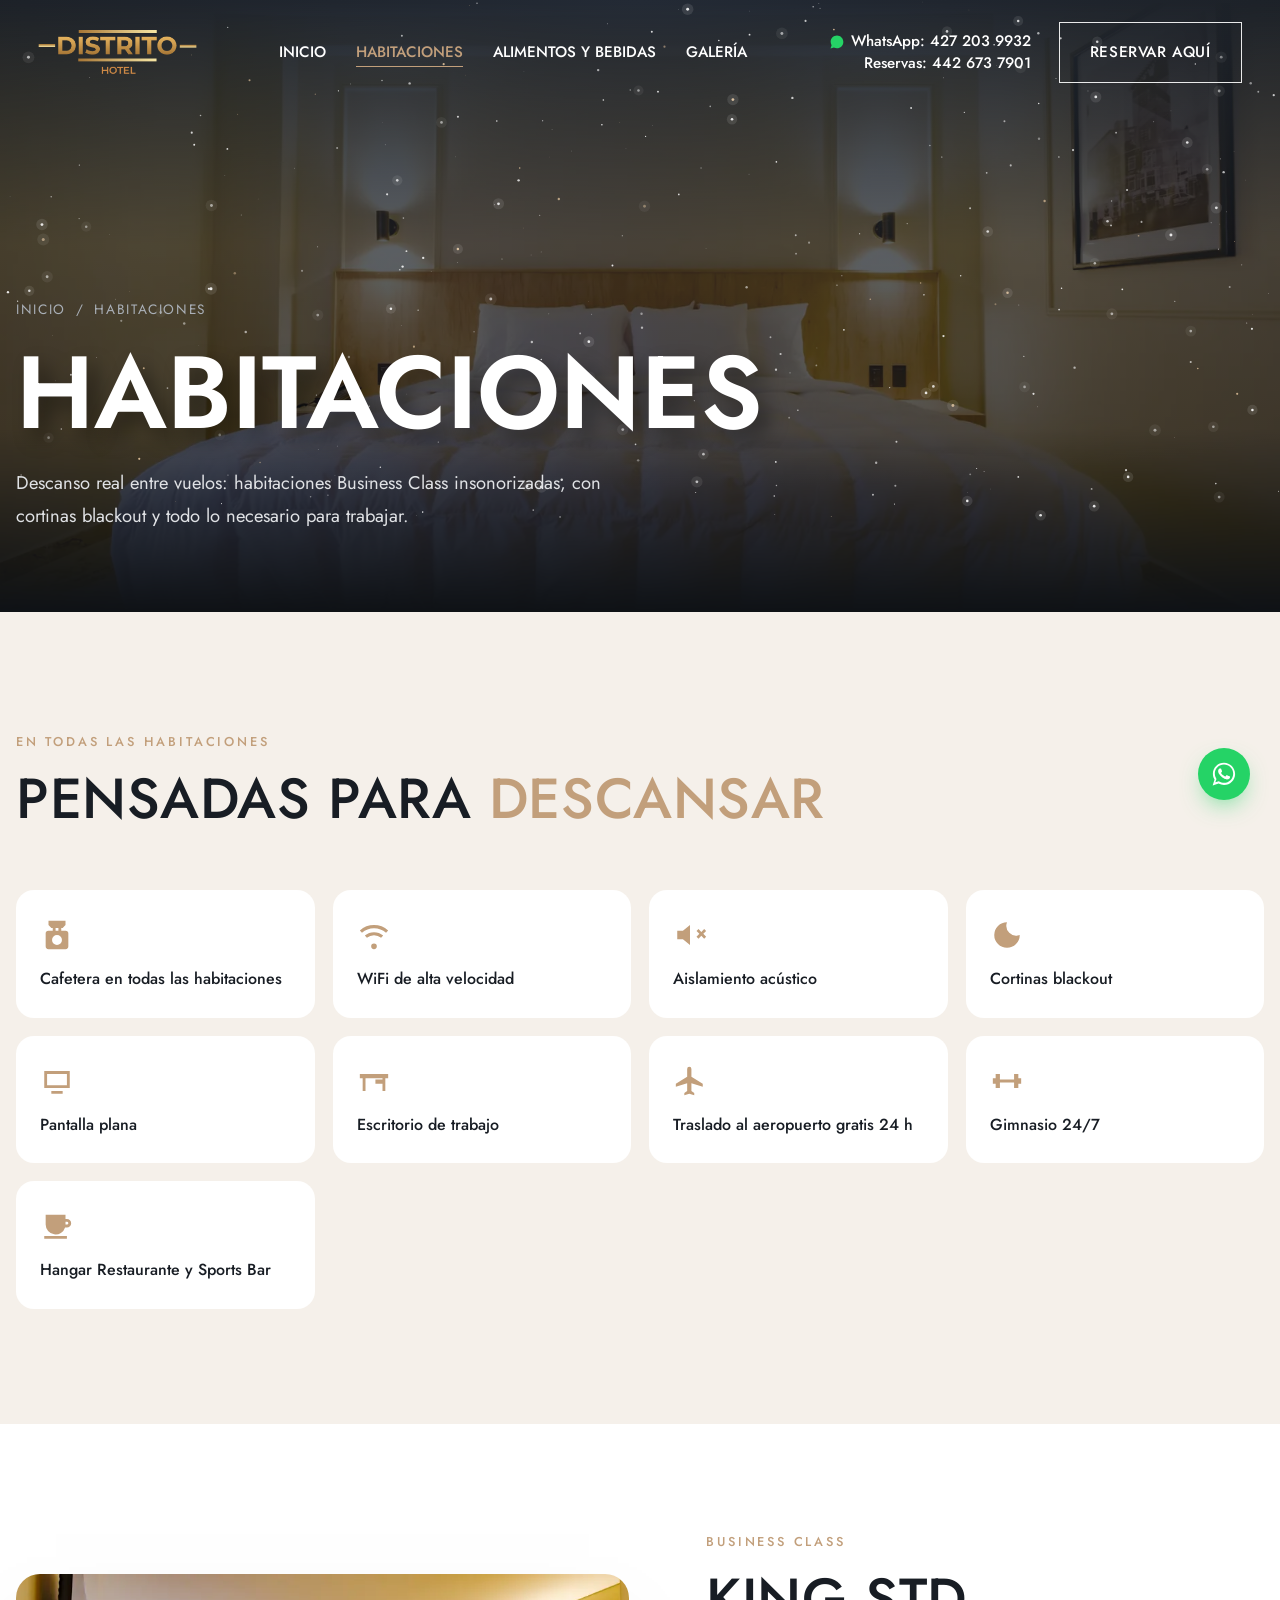
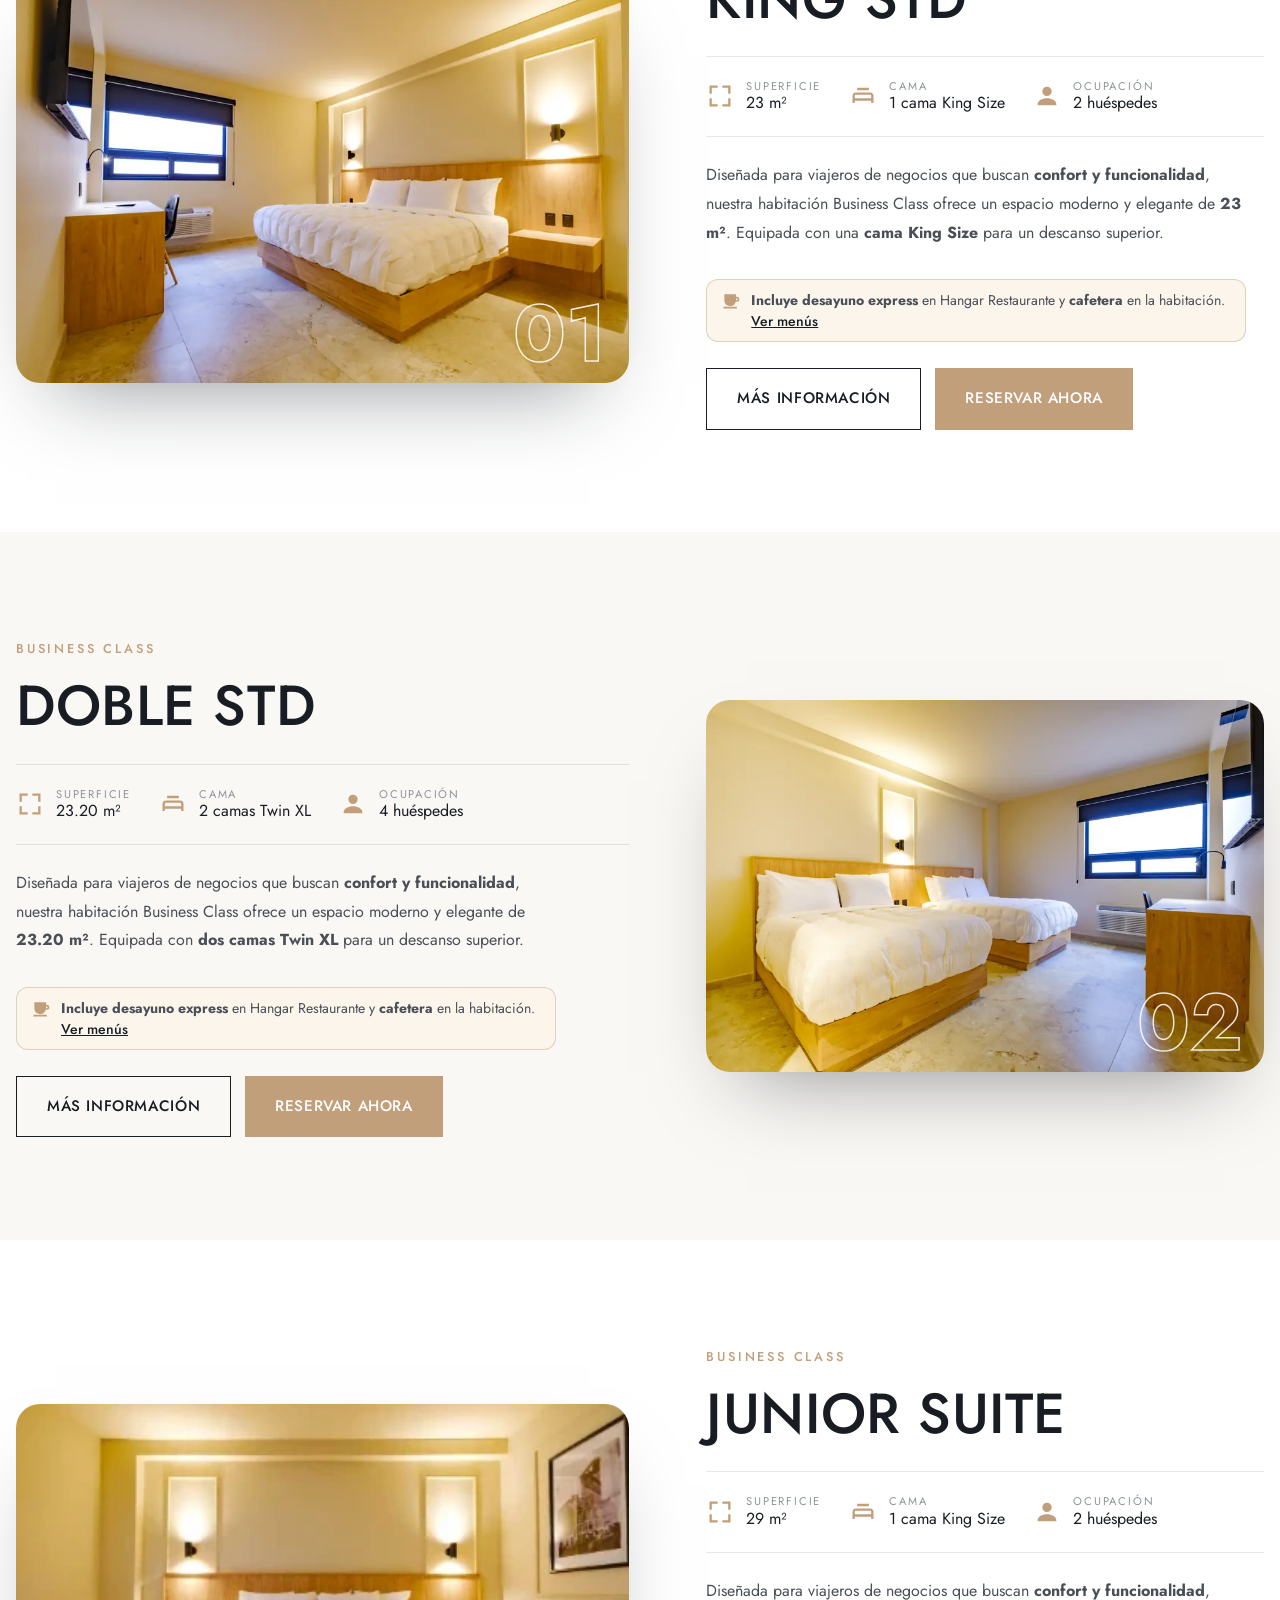
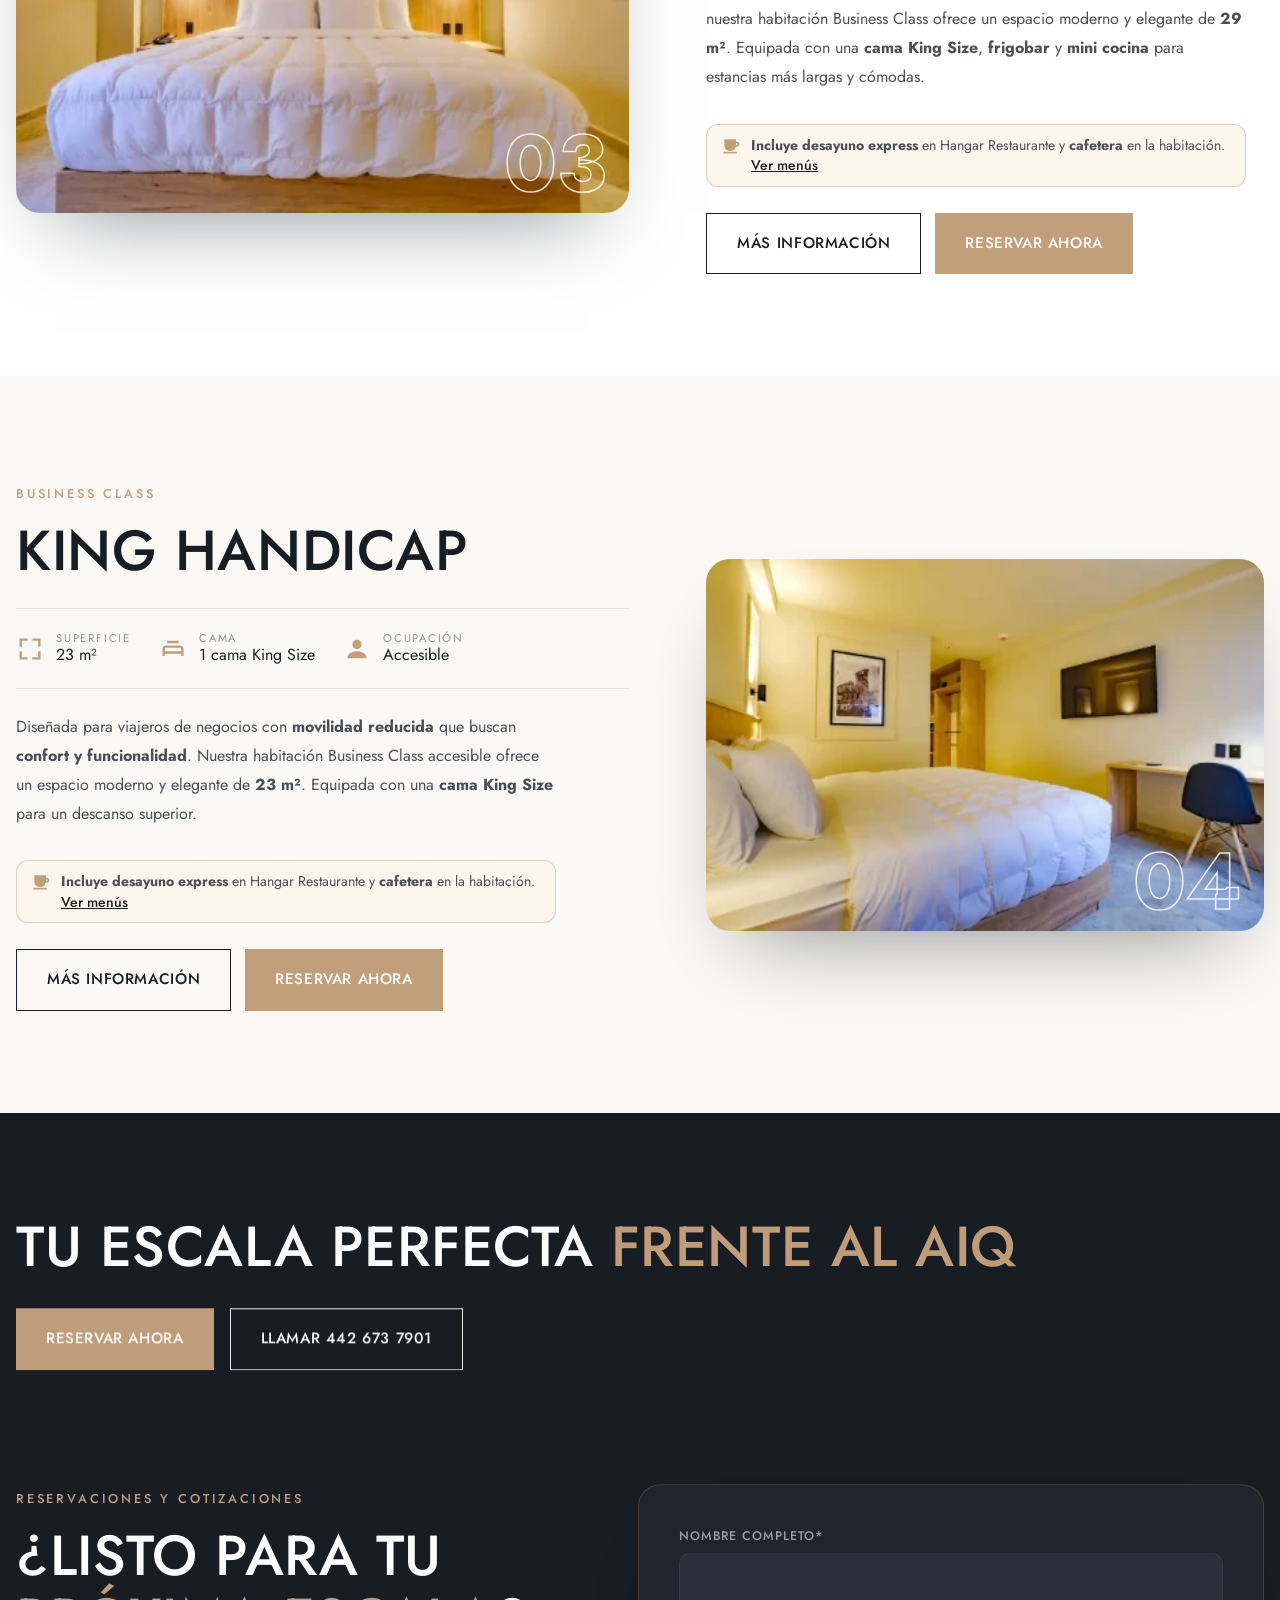
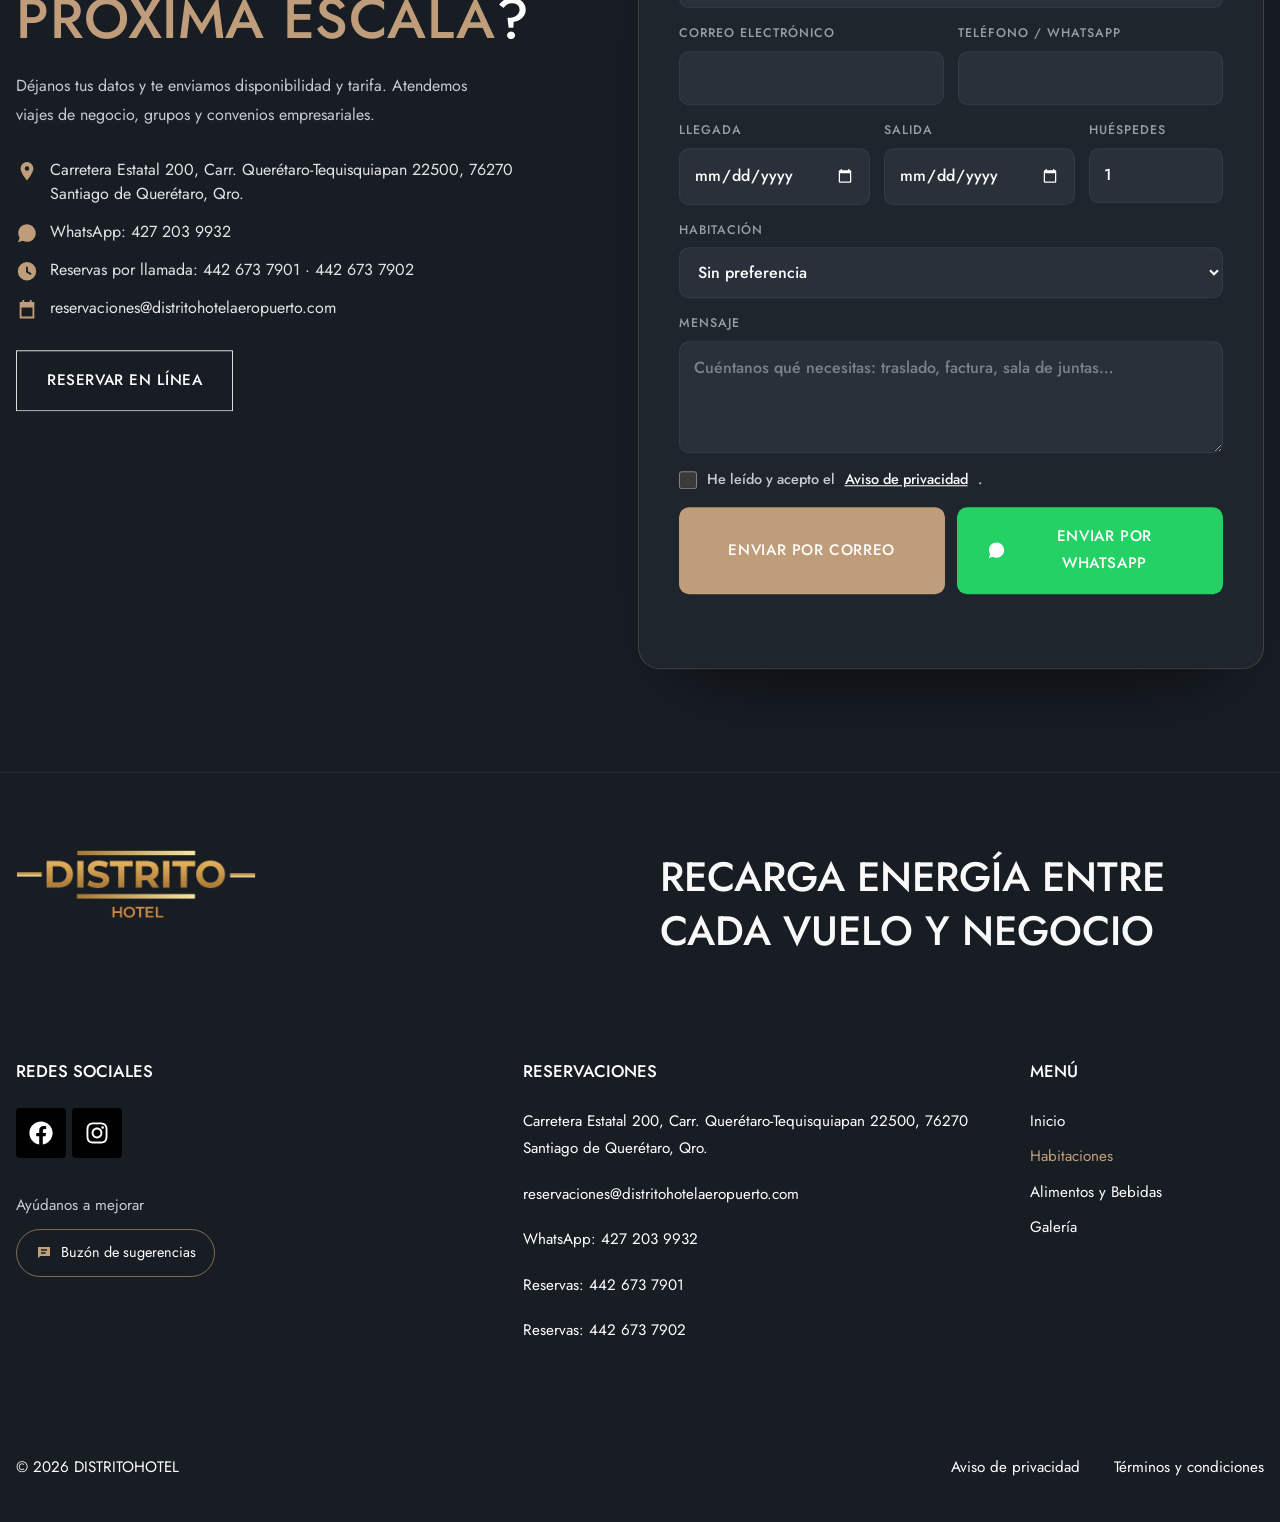
<file: habitaciones/index.html>
<!DOCTYPE html>
<html lang="es-MX">
<head>
  <meta charset="UTF-8">
  <meta name="viewport" content="width=device-width, initial-scale=1">
  <title>Habitaciones | Distrito Hotel Aeropuerto Querétaro</title>
  <meta name="description" content="Habitaciones King, Doble, Junior Suite y King Handicap frente al Aeropuerto de Querétaro. Insonorizadas, con cortinas blackout, WiFi y traslado al aeropuerto gratis.">
  <meta name="robots" content="index, follow, max-image-preview:large">
  <link rel="canonical" href="https://distritohotelaeropuerto.com/habitaciones/">
  <meta name="theme-color" content="#181D24">
  <meta property="og:type" content="website">
  <meta property="og:locale" content="es_MX">
  <meta property="og:site_name" content="Distrito Hotel">
  <meta property="og:title" content="Habitaciones | Distrito Hotel Aeropuerto Querétaro">
  <meta property="og:description" content="Habitaciones King, Doble, Junior Suite y King Handicap frente al Aeropuerto de Querétaro. Insonorizadas, con cortinas blackout, WiFi y traslado al aeropuerto gratis.">
  <meta property="og:url" content="https://distritohotelaeropuerto.com/habitaciones/">
  <meta property="og:image" content="https://distritohotelaeropuerto.com/assets/img/hotel/fachada-dia.webp?v=e1fd5ba1">
  <meta name="twitter:card" content="summary_large_image">
  <link rel="icon" href="../assets/img/brand/cropped-Distrito-Hotel-icon-32x32.png?v=28bbcaa7" sizes="32x32">
  <link rel="icon" href="../assets/img/brand/cropped-Distrito-Hotel-icon-192x192.png?v=661b4766" sizes="192x192">
  <link rel="apple-touch-icon" href="../assets/img/brand/cropped-Distrito-Hotel-icon-180x180.png?v=84962e92">
  <link rel="preconnect" href="https://fonts.googleapis.com">
  <link rel="preconnect" href="https://fonts.gstatic.com" crossorigin>
  <link href="https://fonts.googleapis.com/css2?family=Jost:wght@400;500;600&display=swap" rel="stylesheet">
  <link rel="stylesheet" href="../assets/css/styles.css?v=20261110221806">
</head>
<body class="page-habitaciones">
  <a class="skip" href="#contenido">Saltar al contenido</a>
  <header class="header" id="header">
    <div class="header__inner">
      <a href="/" class="header__logo" aria-label="Distrito Hotel, inicio">
        <img src="../assets/img/brand/logo-distrito-hotel.png?v=c98e531d" alt="Distrito Hotel" width="160" height="47">
      </a>
      <nav class="nav" aria-label="Principal">
        <ul class="nav__list" id="navList">
          <li><a href="/">Inicio</a></li>
          <li><a href="/habitaciones/" class="is-active" aria-current="page">Habitaciones</a></li>
          <li><a href="/alimentos-y-bebidas/">Alimentos y Bebidas</a></li>
          <li><a href="/galeria/">Galería</a></li>
        </ul>
      </nav>
      <div class="header__cta">
        <div class="header__phones"><a class="header__wa" href="https://wa.me/524272039932" target="_blank" rel="noopener"><svg viewBox="0 0 32 32" width="16" height="16" aria-hidden="true"><path d="M16 3C9 3 3.3 8.6 3.3 15.6c0 2.5.7 4.8 1.9 6.8L3 29l6.8-2.1c1.9 1 4 1.6 6.2 1.6 7 0 12.7-5.6 12.7-12.6S23 3 16 3z"/></svg>WhatsApp: 427 203 9932</a><a class="header__phone" href="tel:+524426737901">Reservas: 442 673 7901</a></div>
        <a class="btn btn--outline" href="https://us2.cloudbeds.com/reservation/fpdAA3" target="_blank" rel="noopener">Reservar aquí</a>
      </div>
      <button class="burger" id="burger" aria-label="Abrir menú" aria-expanded="false" aria-controls="navList"><span></span><span></span></button>
    </div>
  </header>
  <main id="contenido">

    <section class="page-hero">
      <canvas class="stars" data-stars aria-hidden="true"></canvas>
      <div class="page-hero__bg" style="background-image:url('../assets/img/habitaciones/king-std/3.webp?v=16046b7e')"></div>
      <div class="container page-hero__inner">
        <nav class="crumbs" aria-label="Migas de pan"><a href="/">Inicio</a><span>/</span><span aria-current="page">Habitaciones</span></nav>
        <h1 class="page-hero__title">Habitaciones</h1>
        <p class="page-hero__sub">Descanso real entre vuelos: habitaciones Business Class insonorizadas, con cortinas blackout y todo lo necesario para trabajar.</p>
      </div>
    </section>

    <section class="feats">
      <div class="container">
        <div class="section-head"><div><span class="eyebrow reveal">En todas las habitaciones</span><h2 class="h2 reveal">Pensadas para <span class="gold">descansar</span></h2></div></div>
        <ul class="feats__grid">
          <li class="feat reveal"><svg viewBox="0 0 24 24" width="22" height="22" aria-hidden="true"><path d="M6 2h12v3l-2 2h-1v2h3a2 2 0 0 1 2 2v9a2 2 0 0 1-2 2H6a2 2 0 0 1-2-2V11a2 2 0 0 1 2-2h3V7H8L6 5V2zm5 5v2h2V7h-2zm1 5a3.5 3.5 0 1 0 0 7 3.5 3.5 0 0 0 0-7z"/></svg><span>Cafetera en todas las habitaciones</span></li>
          <li class="feat reveal"><svg viewBox="0 0 24 24" width="22" height="22" aria-hidden="true"><path d="M12 18a2 2 0 1 1 0 4 2 2 0 0 1 0-4zM2 8.8a15 15 0 0 1 20 0l-1.5 1.6a12.8 12.8 0 0 0-17 0L2 8.8zm3.5 3.6a10 10 0 0 1 13 0L17 14a7.8 7.8 0 0 0-10 0l-1.5-1.6z"/></svg><span>WiFi de alta velocidad</span></li>
          <li class="feat reveal"><svg viewBox="0 0 24 24" width="22" height="22" aria-hidden="true"><path d="M3 9h4l5-4v14l-5-4H3V9zm13.6.2L18 7.8l2 2 2-2 1.4 1.4-2 2 2 2-1.4 1.4-2-2-2 2-1.4-1.4 2-2-2-2z"/></svg><span>Aislamiento acústico</span></li>
          <li class="feat reveal"><svg viewBox="0 0 24 24" width="22" height="22" aria-hidden="true"><path d="M12 3a9 9 0 1 0 9 9 7 7 0 0 1-9-9z"/></svg><span>Cortinas blackout</span></li>
          <li class="feat reveal"><svg viewBox="0 0 24 24" width="22" height="22" aria-hidden="true"><path d="M3 5h18v12H3V5zm2 2v8h14V7H5zm3 12h8v2H8v-2z"/></svg><span>Pantalla plana</span></li>
          <li class="feat reveal"><svg viewBox="0 0 24 24" width="22" height="22" aria-hidden="true"><path d="M2 7h20v3h-2v9h-2v-9H6v9H4v-9H2V7zm11 4h5v3h-5v-3z"/></svg><span>Escritorio de trabajo</span></li>
          <li class="feat reveal"><svg viewBox="0 0 24 24" width="22" height="22" aria-hidden="true"><path d="M21 16v-2l-8-5V3.5a1.5 1.5 0 0 0-3 0V9l-8 5v2l8-2.5V19l-2 1.5V22l3.5-1 3.5 1v-1.5L13 19v-5.5l8 2.5z"/></svg><span>Traslado al aeropuerto gratis 24 h</span></li>
          <li class="feat reveal"><svg viewBox="0 0 24 24" width="22" height="22" aria-hidden="true"><path d="M2 10h2V7h3v4h10V7h3v3h2v4h-2v3h-3v-4H7v4H4v-3H2v-4z"/></svg><span>Gimnasio 24/7</span></li>
          <li class="feat reveal"><svg viewBox="0 0 24 24" width="22" height="22" aria-hidden="true"><path d="M4 4h14v3h1a3 3 0 0 1 0 6h-1.3A7 7 0 0 1 4 11V4zm14 5v2h1a1 1 0 0 0 0-2h-1zM3 19h16v2H3v-2z"/></svg><span>Hangar Restaurante y Sports Bar</span></li>
        </ul>
      </div>
    </section>

    <section class="room-detail" id="king-std">
      <div class="container room-detail__grid">
        <div class="room-detail__media reveal"><img src="../assets/img/habitaciones/king-std.webp?v=cf0a5904" alt="Habitación King Std — Distrito Hotel Aeropuerto Querétaro" width="410" height="272" loading="lazy"><span class="room-detail__num">01</span></div>
        <div class="room-detail__text">
          <span class="eyebrow reveal">Business Class</span>
          <h2 class="h2 reveal">King Std</h2>
          <ul class="specs reveal">
            <li><svg viewBox="0 0 24 24" width="22" height="22" aria-hidden="true"><path d="M3 3h7v2H5v5H3V3zm11 0h7v7h-2V5h-5V3zM3 14h2v5h5v2H3v-7zm16 0h2v7h-7v-2h5v-5z"/></svg><span><small>Superficie</small>23 m²</span></li>
            <li><svg viewBox="0 0 24 24" width="22" height="22" aria-hidden="true"><path d="M3 18v-6a3 3 0 0 1 3-3h12a3 3 0 0 1 3 3v6h-2v-2H5v2H3zm2-4h14v-2a1 1 0 0 0-1-1H6a1 1 0 0 0-1 1v2zm2-7V5h10v2H7z"/></svg><span><small>Cama</small>1 cama King Size</span></li>
            <li><svg viewBox="0 0 24 24" width="22" height="22" aria-hidden="true"><path d="M12 12a4 4 0 1 0 0-8 4 4 0 0 0 0 8zm0 2c-4 0-8 2-8 5v1h16v-1c0-3-4-5-8-5z"/></svg><span><small>Ocupación</small>2 huéspedes</span></li>
          </ul>
          <p class="reveal">Diseñada para viajeros de negocios que buscan <strong>confort y funcionalidad</strong>, nuestra habitación Business Class ofrece un espacio moderno y elegante de <strong>23 m²</strong>. Equipada con una <strong>cama King Size</strong> para un descanso superior.</p>
          <div class="reveal"><p class="breakfast"><svg viewBox="0 0 24 24" width="22" height="22" aria-hidden="true"><path d="M4 4h14v3h1a3 3 0 0 1 0 6h-1.3A7 7 0 0 1 4 11V4zm14 5v2h1a1 1 0 0 0 0-2h-1zM3 19h16v2H3v-2z"/></svg><span><strong>Incluye desayuno express</strong> en Hangar Restaurante y <strong>cafetera</strong> en la habitación. <a href="/alimentos-y-bebidas/#menus">Ver menús</a></span></p></div>
          <div class="reveal btn-row"><a class="btn btn--line" href="/habitaciones/king-std/">Más información</a><a class="btn btn--gold" href="https://us2.cloudbeds.com/reservation/fpdAA3" target="_blank" rel="noopener">Reservar ahora</a></div>
        </div>
      </div>
    </section>
    <section class="room-detail room-detail--rev" id="doble-std">
      <div class="container room-detail__grid">
        <div class="room-detail__media reveal"><img src="../assets/img/habitaciones/doble-std.webp?v=f1a3ccb2" alt="Habitación Doble Std — Distrito Hotel Aeropuerto Querétaro" width="410" height="272" loading="lazy"><span class="room-detail__num">02</span></div>
        <div class="room-detail__text">
          <span class="eyebrow reveal">Business Class</span>
          <h2 class="h2 reveal">Doble Std</h2>
          <ul class="specs reveal">
            <li><svg viewBox="0 0 24 24" width="22" height="22" aria-hidden="true"><path d="M3 3h7v2H5v5H3V3zm11 0h7v7h-2V5h-5V3zM3 14h2v5h5v2H3v-7zm16 0h2v7h-7v-2h5v-5z"/></svg><span><small>Superficie</small>23.20 m²</span></li>
            <li><svg viewBox="0 0 24 24" width="22" height="22" aria-hidden="true"><path d="M3 18v-6a3 3 0 0 1 3-3h12a3 3 0 0 1 3 3v6h-2v-2H5v2H3zm2-4h14v-2a1 1 0 0 0-1-1H6a1 1 0 0 0-1 1v2zm2-7V5h10v2H7z"/></svg><span><small>Cama</small>2 camas Twin XL</span></li>
            <li><svg viewBox="0 0 24 24" width="22" height="22" aria-hidden="true"><path d="M12 12a4 4 0 1 0 0-8 4 4 0 0 0 0 8zm0 2c-4 0-8 2-8 5v1h16v-1c0-3-4-5-8-5z"/></svg><span><small>Ocupación</small>4 huéspedes</span></li>
          </ul>
          <p class="reveal">Diseñada para viajeros de negocios que buscan <strong>confort y funcionalidad</strong>, nuestra habitación Business Class ofrece un espacio moderno y elegante de <strong>23.20 m²</strong>. Equipada con <strong>dos camas Twin XL</strong> para un descanso superior.</p>
          <div class="reveal"><p class="breakfast"><svg viewBox="0 0 24 24" width="22" height="22" aria-hidden="true"><path d="M4 4h14v3h1a3 3 0 0 1 0 6h-1.3A7 7 0 0 1 4 11V4zm14 5v2h1a1 1 0 0 0 0-2h-1zM3 19h16v2H3v-2z"/></svg><span><strong>Incluye desayuno express</strong> en Hangar Restaurante y <strong>cafetera</strong> en la habitación. <a href="/alimentos-y-bebidas/#menus">Ver menús</a></span></p></div>
          <div class="reveal btn-row"><a class="btn btn--line" href="/habitaciones/doble-std/">Más información</a><a class="btn btn--gold" href="https://us2.cloudbeds.com/reservation/fpdAA3" target="_blank" rel="noopener">Reservar ahora</a></div>
        </div>
      </div>
    </section>
    <section class="room-detail" id="junior-suite">
      <div class="container room-detail__grid">
        <div class="room-detail__media reveal"><img src="../assets/img/habitaciones/junior-suite.webp?v=e3196eeb" alt="Habitación Junior Suite — Distrito Hotel Aeropuerto Querétaro" width="410" height="272" loading="lazy"><span class="room-detail__num">03</span></div>
        <div class="room-detail__text">
          <span class="eyebrow reveal">Business Class</span>
          <h2 class="h2 reveal">Junior Suite</h2>
          <ul class="specs reveal">
            <li><svg viewBox="0 0 24 24" width="22" height="22" aria-hidden="true"><path d="M3 3h7v2H5v5H3V3zm11 0h7v7h-2V5h-5V3zM3 14h2v5h5v2H3v-7zm16 0h2v7h-7v-2h5v-5z"/></svg><span><small>Superficie</small>29 m²</span></li>
            <li><svg viewBox="0 0 24 24" width="22" height="22" aria-hidden="true"><path d="M3 18v-6a3 3 0 0 1 3-3h12a3 3 0 0 1 3 3v6h-2v-2H5v2H3zm2-4h14v-2a1 1 0 0 0-1-1H6a1 1 0 0 0-1 1v2zm2-7V5h10v2H7z"/></svg><span><small>Cama</small>1 cama King Size</span></li>
            <li><svg viewBox="0 0 24 24" width="22" height="22" aria-hidden="true"><path d="M12 12a4 4 0 1 0 0-8 4 4 0 0 0 0 8zm0 2c-4 0-8 2-8 5v1h16v-1c0-3-4-5-8-5z"/></svg><span><small>Ocupación</small>2 huéspedes</span></li>
          </ul>
          <p class="reveal">Diseñada para viajeros de negocios que buscan <strong>confort y funcionalidad</strong>, nuestra habitación Business Class ofrece un espacio moderno y elegante de <strong>29 m²</strong>. Equipada con una <strong>cama King Size</strong>, <strong>frigobar</strong> y <strong>mini cocina</strong> para estancias más largas y cómodas.</p>
          <div class="reveal"><p class="breakfast"><svg viewBox="0 0 24 24" width="22" height="22" aria-hidden="true"><path d="M4 4h14v3h1a3 3 0 0 1 0 6h-1.3A7 7 0 0 1 4 11V4zm14 5v2h1a1 1 0 0 0 0-2h-1zM3 19h16v2H3v-2z"/></svg><span><strong>Incluye desayuno express</strong> en Hangar Restaurante y <strong>cafetera</strong> en la habitación. <a href="/alimentos-y-bebidas/#menus">Ver menús</a></span></p></div>
          <div class="reveal btn-row"><a class="btn btn--line" href="/habitaciones/junior-suite/">Más información</a><a class="btn btn--gold" href="https://us2.cloudbeds.com/reservation/fpdAA3" target="_blank" rel="noopener">Reservar ahora</a></div>
        </div>
      </div>
    </section>
    <section class="room-detail room-detail--rev" id="king-handicap">
      <div class="container room-detail__grid">
        <div class="room-detail__media reveal"><img src="../assets/img/habitaciones/king-handicap.webp?v=bd26c80f" alt="Habitación King Handicap — Distrito Hotel Aeropuerto Querétaro" width="410" height="272" loading="lazy"><span class="room-detail__num">04</span></div>
        <div class="room-detail__text">
          <span class="eyebrow reveal">Business Class</span>
          <h2 class="h2 reveal">King Handicap</h2>
          <ul class="specs reveal">
            <li><svg viewBox="0 0 24 24" width="22" height="22" aria-hidden="true"><path d="M3 3h7v2H5v5H3V3zm11 0h7v7h-2V5h-5V3zM3 14h2v5h5v2H3v-7zm16 0h2v7h-7v-2h5v-5z"/></svg><span><small>Superficie</small>23 m²</span></li>
            <li><svg viewBox="0 0 24 24" width="22" height="22" aria-hidden="true"><path d="M3 18v-6a3 3 0 0 1 3-3h12a3 3 0 0 1 3 3v6h-2v-2H5v2H3zm2-4h14v-2a1 1 0 0 0-1-1H6a1 1 0 0 0-1 1v2zm2-7V5h10v2H7z"/></svg><span><small>Cama</small>1 cama King Size</span></li>
            <li><svg viewBox="0 0 24 24" width="22" height="22" aria-hidden="true"><path d="M12 12a4 4 0 1 0 0-8 4 4 0 0 0 0 8zm0 2c-4 0-8 2-8 5v1h16v-1c0-3-4-5-8-5z"/></svg><span><small>Ocupación</small>Accesible</span></li>
          </ul>
          <p class="reveal">Diseñada para viajeros de negocios con <strong>movilidad reducida</strong> que buscan <strong>confort y funcionalidad</strong>. Nuestra habitación Business Class accesible ofrece un espacio moderno y elegante de <strong>23 m²</strong>. Equipada con una <strong>cama King Size</strong> para un descanso superior.</p>
          <div class="reveal"><p class="breakfast"><svg viewBox="0 0 24 24" width="22" height="22" aria-hidden="true"><path d="M4 4h14v3h1a3 3 0 0 1 0 6h-1.3A7 7 0 0 1 4 11V4zm14 5v2h1a1 1 0 0 0 0-2h-1zM3 19h16v2H3v-2z"/></svg><span><strong>Incluye desayuno express</strong> en Hangar Restaurante y <strong>cafetera</strong> en la habitación. <a href="/alimentos-y-bebidas/#menus">Ver menús</a></span></p></div>
          <div class="reveal btn-row"><a class="btn btn--line" href="/habitaciones/king-handicap/">Más información</a><a class="btn btn--gold" href="https://us2.cloudbeds.com/reservation/fpdAA3" target="_blank" rel="noopener">Reservar ahora</a></div>
        </div>
      </div>
    </section>

    <section class="cta-band">
      <div class="container cta-band__inner">
        <h2 class="h2 reveal">Tu escala perfecta <span class="gold">frente al AIQ</span></h2>
        <div class="cta-band__btns reveal">
          <a class="btn btn--gold" href="https://us2.cloudbeds.com/reservation/fpdAA3" target="_blank" rel="noopener">Reservar ahora</a>
          <a class="btn btn--outline" href="tel:+524426737901">Llamar 442 673 7901</a>
        </div>
      </div>
    </section>

  </main>

  <section class="contact" id="contacto">
    <div class="container contact__grid">
      <div class="contact__info">
        <span class="eyebrow reveal">Reservaciones y cotizaciones</span>
        <h2 class="h2 reveal">¿Listo para tu <span class="gold">próxima escala</span>?</h2>
        <p class="reveal">Déjanos tus datos y te enviamos disponibilidad y tarifa. Atendemos viajes de negocio, grupos y convenios empresariales.</p>
        <ul class="contact__list reveal">
          <li><svg viewBox="0 0 24 24" width="22" height="22" aria-hidden="true"><path d="M12 2a7 7 0 0 1 7 7c0 5-7 13-7 13S5 14 5 9a7 7 0 0 1 7-7zm0 4.5A2.5 2.5 0 1 0 12 11.5 2.5 2.5 0 0 0 12 6.5z"/></svg><span>Carretera Estatal 200, Carr. Querétaro-Tequisquiapan 22500, 76270 Santiago de Querétaro, Qro.</span></li>
          <li><svg viewBox="0 0 32 32" width="22" height="22" aria-hidden="true"><path d="M16 3C9 3 3.3 8.6 3.3 15.6c0 2.5.7 4.8 1.9 6.8L3 29l6.8-2.1c1.9 1 4 1.6 6.2 1.6 7 0 12.7-5.6 12.7-12.6S23 3 16 3z"/></svg><span>WhatsApp: <a href="https://wa.me/524272039932" target="_blank" rel="noopener">427 203 9932</a></span></li>
          <li><svg viewBox="0 0 24 24" width="22" height="22" aria-hidden="true"><path d="M12 2a10 10 0 1 1 0 20 10 10 0 0 1 0-20zm1 5h-2v6l5 3 1-1.7-4-2.3V7z"/></svg><span>Reservas por llamada: <a href="tel:+524426737901">442 673 7901</a> · <a href="tel:+524426737902">442 673 7902</a></span></li>
          <li><svg viewBox="0 0 24 24" width="22" height="22" aria-hidden="true"><path d="M7 2h2v2h6V2h2v2h3v18H4V4h3V2zm11 8H6v10h12V10z"/></svg><span><a href="mailto:reservaciones@distritohotelaeropuerto.com">reservaciones@distritohotelaeropuerto.com</a></span></li>
        </ul>
        <a class="btn btn--outline contact__book reveal" href="https://us2.cloudbeds.com/reservation/fpdAA3" target="_blank" rel="noopener">Reservar en línea</a>
      </div>
      <form class="contact__form reveal" id="contactForm" action="/send.php" method="post" novalidate>
        <div class="contact__row">
          <label>Nombre completo*<input name="nombre" required autocomplete="name" maxlength="120"></label>
        </div>
        <div class="contact__row contact__row--2">
          <label>Correo electrónico<input name="email" type="email" autocomplete="email" maxlength="160"></label>
          <label>Teléfono / WhatsApp<input name="telefono" type="tel" autocomplete="tel" maxlength="30"></label>
        </div>
        <div class="contact__row contact__row--3">
          <label>Llegada<input name="llegada" type="date"></label>
          <label>Salida<input name="salida" type="date"></label>
          <label>Huéspedes<input name="huespedes" type="number" min="1" max="40" value="1"></label>
        </div>
        <div class="contact__row">
          <label>Habitación<select name="habitacion"><option value="">Sin preferencia</option><option>King Std</option><option>Doble Std</option><option>Junior Suite</option><option>King Handicap</option><option>Grupo / convenio empresarial</option></select></label>
        </div>
        <div class="contact__row">
          <label>Mensaje<textarea name="mensaje" rows="3" maxlength="2000" placeholder="Cuéntanos qué necesitas: traslado, factura, sala de juntas…"></textarea></label>
        </div>
        <input type="text" name="sitio_web" class="hp" tabindex="-1" autocomplete="off" aria-hidden="true">
        <input type="hidden" name="t"><input type="hidden" name="pagina">
        <label class="contact__check"><input type="checkbox" name="acepto" value="si" required> He leído y acepto el <a href="/aviso-de-privacidad/" target="_blank">Aviso de privacidad</a>.</label>
        <div class="contact__btns">
          <button class="btn btn--gold" type="submit">Enviar por correo</button>
          <button class="btn btn--wa" type="button" id="sendWa"><svg viewBox="0 0 32 32" width="20" height="20" aria-hidden="true"><path d="M16 3C9 3 3.3 8.6 3.3 15.6c0 2.5.7 4.8 1.9 6.8L3 29l6.8-2.1c1.9 1 4 1.6 6.2 1.6 7 0 12.7-5.6 12.7-12.6S23 3 16 3z"/></svg>Enviar por WhatsApp</button>
        </div>
        <p class="contact__status" id="formStatus" role="status" aria-live="polite"></p>
      </form>
    </div>
  </section>

  <footer class="footer">
    <div class="container">
      <div class="footer__top">
        <img src="../assets/img/brand/logo-distrito-hotel.png?v=c98e531d" alt="Distrito Hotel" width="273" height="81" loading="lazy">
        <p class="footer__claim reveal">Recarga energía entre cada vuelo y negocio</p>
      </div>
      <div class="footer__cols">
        <div>
          <h4>Redes sociales</h4>
          <div class="socials">
            <a href="https://www.facebook.com/people/Hotel-Distrito/61589247180876/" target="_blank" rel="noopener" aria-label="Facebook"><svg viewBox="0 0 512 512"><path d="M504 256C504 119 393 8 256 8S8 119 8 256c0 123.78 90.69 226.38 209.25 245V327.69h-63V256h63v-54.64c0-62.15 37-96.48 93.67-96.48 27.14 0 55.52 4.84 55.52 4.84v61h-31.28c-30.8 0-40.410 19.12-40.410 38.73V256h68.78l-11 71.69h-57.78V501C413.31 482.38 504 379.78 504 256z"/></svg></a>
            <a href="https://www.instagram.com/Distrito.hotel" target="_blank" rel="noopener" aria-label="Instagram"><svg viewBox="0 0 448 512"><path d="M224.1 141c-63.6 0-114.9 51.3-114.9 114.9s51.3 114.9 114.9 114.9S339 319.5 339 255.9 287.7 141 224.1 141zm0 189.6c-41.1 0-74.7-33.5-74.7-74.7s33.5-74.7 74.7-74.7 74.7 33.5 74.7 74.7-33.6 74.7-74.7 74.7zm146.4-194.3c0 14.9-12 26.8-26.8 26.8-14.9 0-26.8-12-26.8-26.8s12-26.8 26.8-26.8 26.8 12 26.8 26.8zm76.1 27.2c-1.7-35.9-9.9-67.7-36.2-93.9-26.2-26.2-58-34.4-93.9-36.2-37-2.1-147.9-2.1-184.9 0-35.8 1.7-67.6 9.9-93.9 36.1s-34.4 58-36.2 93.9c-2.1 37-2.1 147.9 0 184.9 1.7 35.9 9.9 67.7 36.2 93.9s58 34.4 93.9 36.2c37 2.1 147.9 2.1 184.9 0 35.9-1.7 67.7-9.900 93.9-36.2 26.2-26.2 34.4-58 36.2-93.9 2.1-37 2.1-147.8 0-184.8zM398.8 388c-7.8 19.6-22.9 34.7-42.6 42.6-29.5 11.7-99.5 9-132.1 9s-102.7 2.6-132.1-9c-19.6-7.8-34.7-22.9-42.6-42.6-11.7-29.5-9-99.5-9-132.1s-2.6-102.7 9-132.1c7.8-19.6 22.9-34.7 42.6-42.6 29.5-11.7 99.5-9 132.1-9s102.7-2.6 132.1 9c19.6 7.8 34.7 22.9 42.6 42.6 11.7 29.5 9 99.5 9 132.1s2.7 102.7-9 132.1z"/></svg></a>
          </div>
          <div class="footer__fb">
            <p class="footer__fb-txt">Ayúdanos a mejorar</p>
            <button class="footer__sug" type="button" id="openSug"><svg viewBox="0 0 24 24" width="18" height="18" aria-hidden="true"><path d="M4 4h16v12H7l-3 3V4zm4 5h8V7H8v2zm0 4h6v-2H8v2z"/></svg>Buzón de sugerencias</button>
          </div>
        </div>
        <div>
          <h4>Reservaciones</h4>
          <address>
            <a href="https://maps.app.goo.gl/h9yAftxNMz77YU9E6" target="_blank" rel="noopener">Carretera Estatal 200, Carr. Querétaro-Tequisquiapan 22500, 76270 Santiago de Querétaro, Qro.</a>
            <a href="mailto:reservaciones@distritohotelaeropuerto.com">reservaciones@distritohotelaeropuerto.com</a>
            <a href="https://wa.me/524272039932" target="_blank" rel="noopener">WhatsApp: 427 203 9932</a>
            <a href="tel:+524426737901">Reservas: 442 673 7901</a>
            <a href="tel:+524426737902">Reservas: 442 673 7902</a>
          </address>
        </div>
        <div>
          <h4>Menú</h4>
          <ul class="footer__menu">
            <li><a href="/">Inicio</a></li>
            <li><a href="/habitaciones/" class="is-active">Habitaciones</a></li>
            <li><a href="/alimentos-y-bebidas/">Alimentos y Bebidas</a></li>
            <li><a href="/galeria/">Galería</a></li>
          </ul>
        </div>
      </div>
      <div class="footer__bottom">
        <span>© <span id="year">2026</span> DISTRITOHOTEL</span>
        <nav aria-label="Legal"><a href="/aviso-de-privacidad/">Aviso de privacidad</a><a href="/terminos-y-condiciones/">Términos y condiciones</a></nav>
      </div>
    </div>
  </footer>


  <div class="modal sbox" id="sugModal" role="dialog" aria-modal="true" aria-labelledby="sugTitle" hidden>
    <div class="modal__backdrop" data-sclose></div>
    <div class="sbox__card">
      <button class="sbox__close" type="button" data-sclose aria-label="Cerrar">&times;</button>
      <span class="eyebrow">Ayúdanos a mejorar</span>
      <h2 class="sbox__title" id="sugTitle">Buzón de sugerencias</h2>
      <p class="sbox__intro">Tu opinión llega directo a nuestro equipo. Los datos de contacto son opcionales.</p>
      <form id="sugForm" action="/sugerencias.php" method="post" novalidate>
        <div class="contact__row contact__row--2">
          <label>Tipo<select name="tipo"><option>Sugerencia</option><option>Felicitación</option><option>Queja</option><option>Otro</option></select></label>
          <label>Área<select name="area"><option>Habitación</option><option>Recepción</option><option>Hangar Restaurante</option><option>Hangar Sports Bar</option><option>Gimnasio</option><option>Pantry</option><option>Sala de juntas</option><option>Transporte</option><option>Limpieza</option><option>Sitio web</option><option selected>Otra</option></select></label>
        </div>
        <p class="sbox__label" id="starsLbl">¿Cómo calificas tu experiencia?</p>
        <fieldset class="sbox__stars" aria-labelledby="starsLbl">
          <input type="radio" name="calificacion" id="st5" value="5"><label for="st5" title="Excelente">★</label>
          <input type="radio" name="calificacion" id="st4" value="4"><label for="st4" title="Muy buena">★</label>
          <input type="radio" name="calificacion" id="st3" value="3"><label for="st3" title="Buena">★</label>
          <input type="radio" name="calificacion" id="st2" value="2"><label for="st2" title="Regular">★</label>
          <input type="radio" name="calificacion" id="st1" value="1"><label for="st1" title="Mala">★</label>
        </fieldset>
        <label>Tu sugerencia*<textarea name="sugerencia" rows="4" maxlength="3000" required placeholder="Cuéntanos qué podemos mejorar o qué te gustó…"></textarea></label>
        <details class="sbox__more">
          <summary>Dejar mis datos por si necesitan contactarme</summary>
          <div class="contact__row contact__row--2">
            <label>Nombre<input name="nombre" autocomplete="name" maxlength="120"></label>
            <label>No. de habitación<input name="habitacion_num" maxlength="20"></label>
          </div>
          <div class="contact__row contact__row--2">
            <label>Correo<input name="email" type="email" autocomplete="email" maxlength="160"></label>
            <label>Teléfono<input name="telefono" type="tel" autocomplete="tel" maxlength="30"></label>
          </div>
          <label class="contact__check"><input type="checkbox" name="contactar" value="si"> Me gustaría que me contacten.</label>
          <label class="contact__check"><input type="checkbox" name="acepto" value="si"> He leído y acepto el <a href="/aviso-de-privacidad/" target="_blank">Aviso de privacidad</a>.</label>
        </details>
        <input type="text" name="sitio_web" class="hp" tabindex="-1" autocomplete="off" aria-hidden="true">
        <input type="hidden" name="t"><input type="hidden" name="pagina">
        <button class="btn btn--gold sbox__send" type="submit">Enviar sugerencia</button>
        <p class="contact__status" id="sugStatus" role="status" aria-live="polite"></p>
      </form>
    </div>
  </div>
  <a href="#contenido" class="totop" id="toTop" aria-label="Volver arriba">
    <svg viewBox="0 0 100 100" aria-hidden="true"><circle cx="50" cy="50" r="48" id="toTopRing"/></svg>
    <span>&uarr;</span>
  </a>
  <a class="wa-float" href="https://wa.me/524272039932" target="_blank" rel="noopener" aria-label="WhatsApp">
    <svg viewBox="0 0 32 32" aria-hidden="true"><path d="M16 3C9 3 3.3 8.6 3.3 15.6c0 2.5.7 4.8 1.9 6.8L3 29l6.8-2.1c1.9 1 4 1.6 6.2 1.6 7 0 12.7-5.6 12.7-12.6S23 3 16 3zm0 23.1c-2 0-3.9-.6-5.5-1.6l-.4-.2-4 1.2 1.3-3.9-.3-.4a10.4 10.4 0 0 1-1.6-5.6C5.5 9.8 10.2 5.2 16 5.2s10.5 4.6 10.5 10.4S21.8 26.1 16 26.1zm5.8-7.8c-.3-.2-1.9-.9-2.2-1-.3-.1-.5-.2-.7.2-.2.3-.8 1-1 1.2-.2.2-.4.2-.7.1-.3-.2-1.300-.5-2.6-1.6-1-.8-1.6-1.9-1.8-2.200-.2-.3 0-.5.1-.7l.5-.6c.2-.2.2-.3.3-.6.1-.2 0-.4 0-.6l-1-2.4c-.3-.6-.5-.5-.7-.5h-.6c-.2 0-.6.1-.9.4-.3.3-1.2 1.1-1.2 2.8s1.2 3.2 1.4 3.5c.2.2 2.4 3.6 5.8 5 2.8 1.1 3.4.9 4 .8.6-.1 1.9-.8 2.2-1.5.3-.8.3-1.4.2-1.5-.1-.2-.3-.3-.6-.4z"/></svg>
  </a>

  <script src="../assets/vendor/gsap/gsap.min.js" defer></script>
  <script src="../assets/vendor/gsap/ScrollTrigger.min.js" defer></script>
  <script src="../assets/js/main.js?v=20261110221806" defer></script>
</body>
</html>
</file>
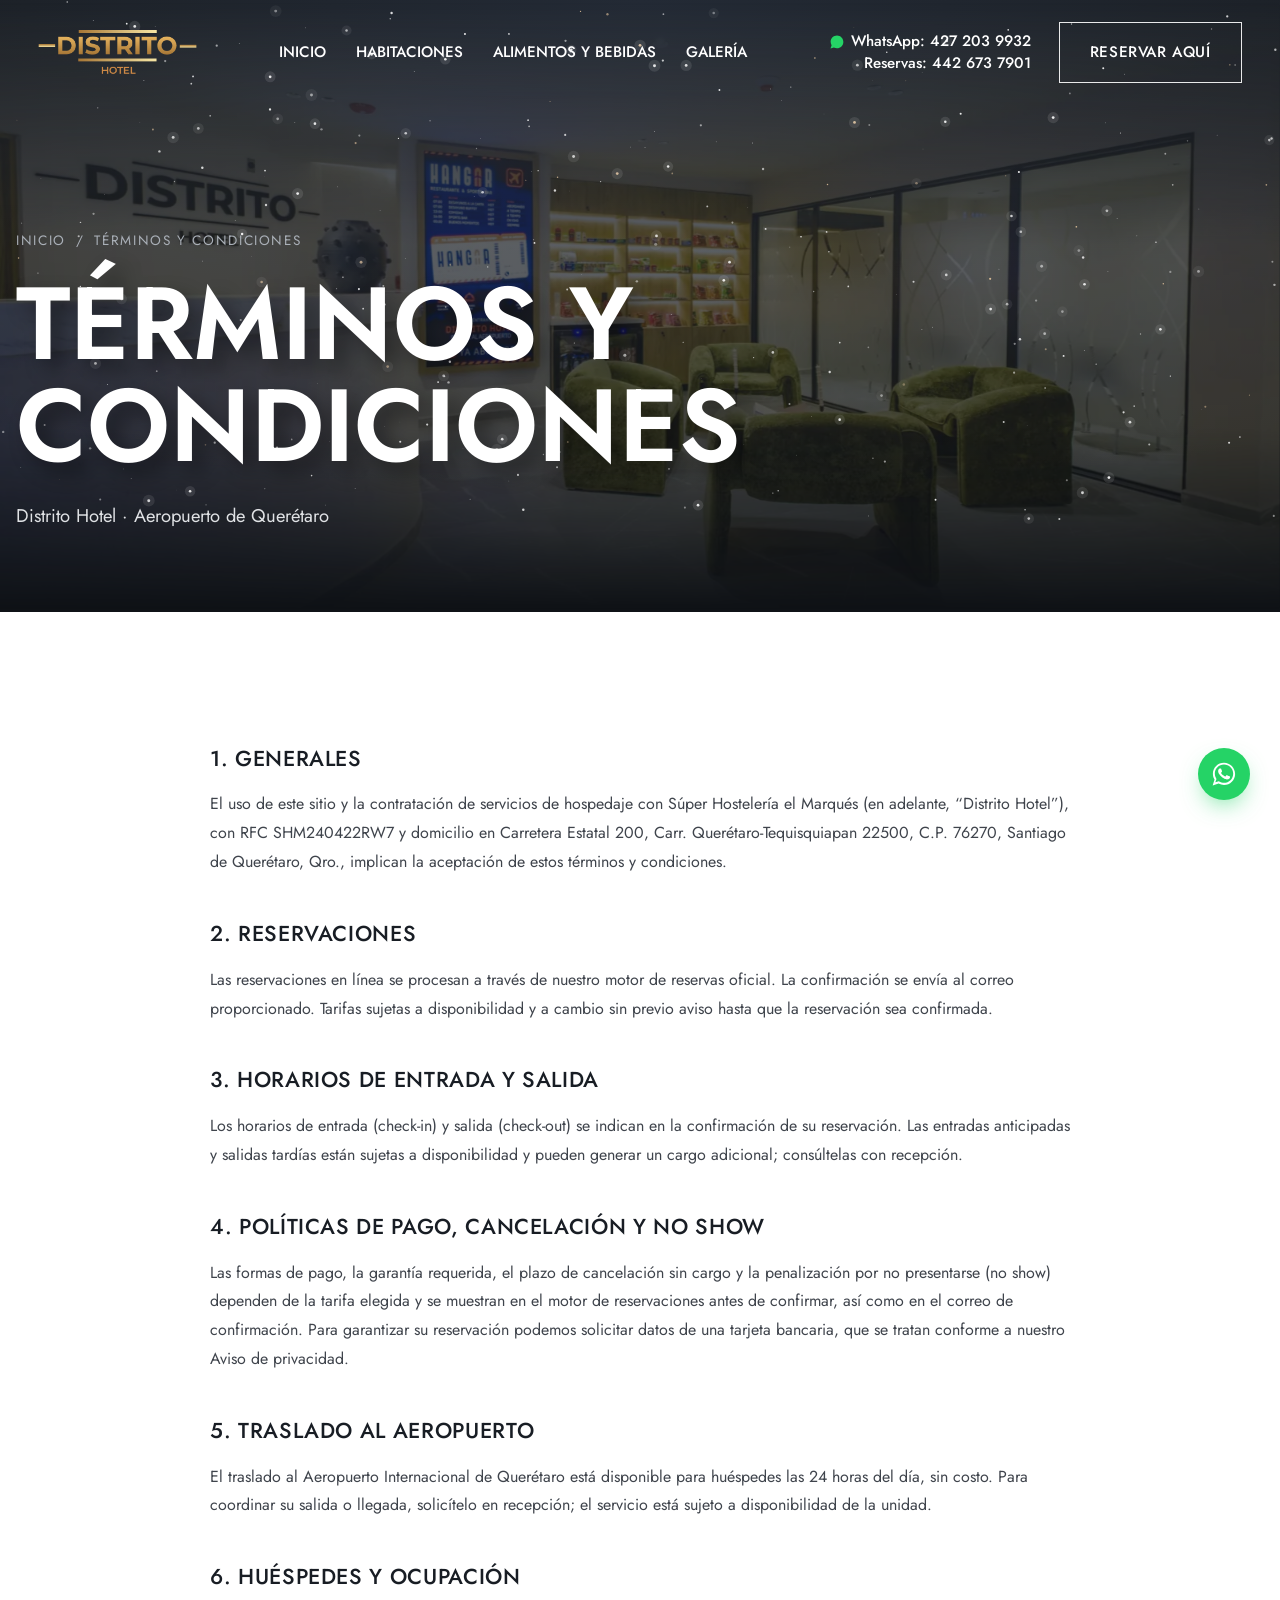
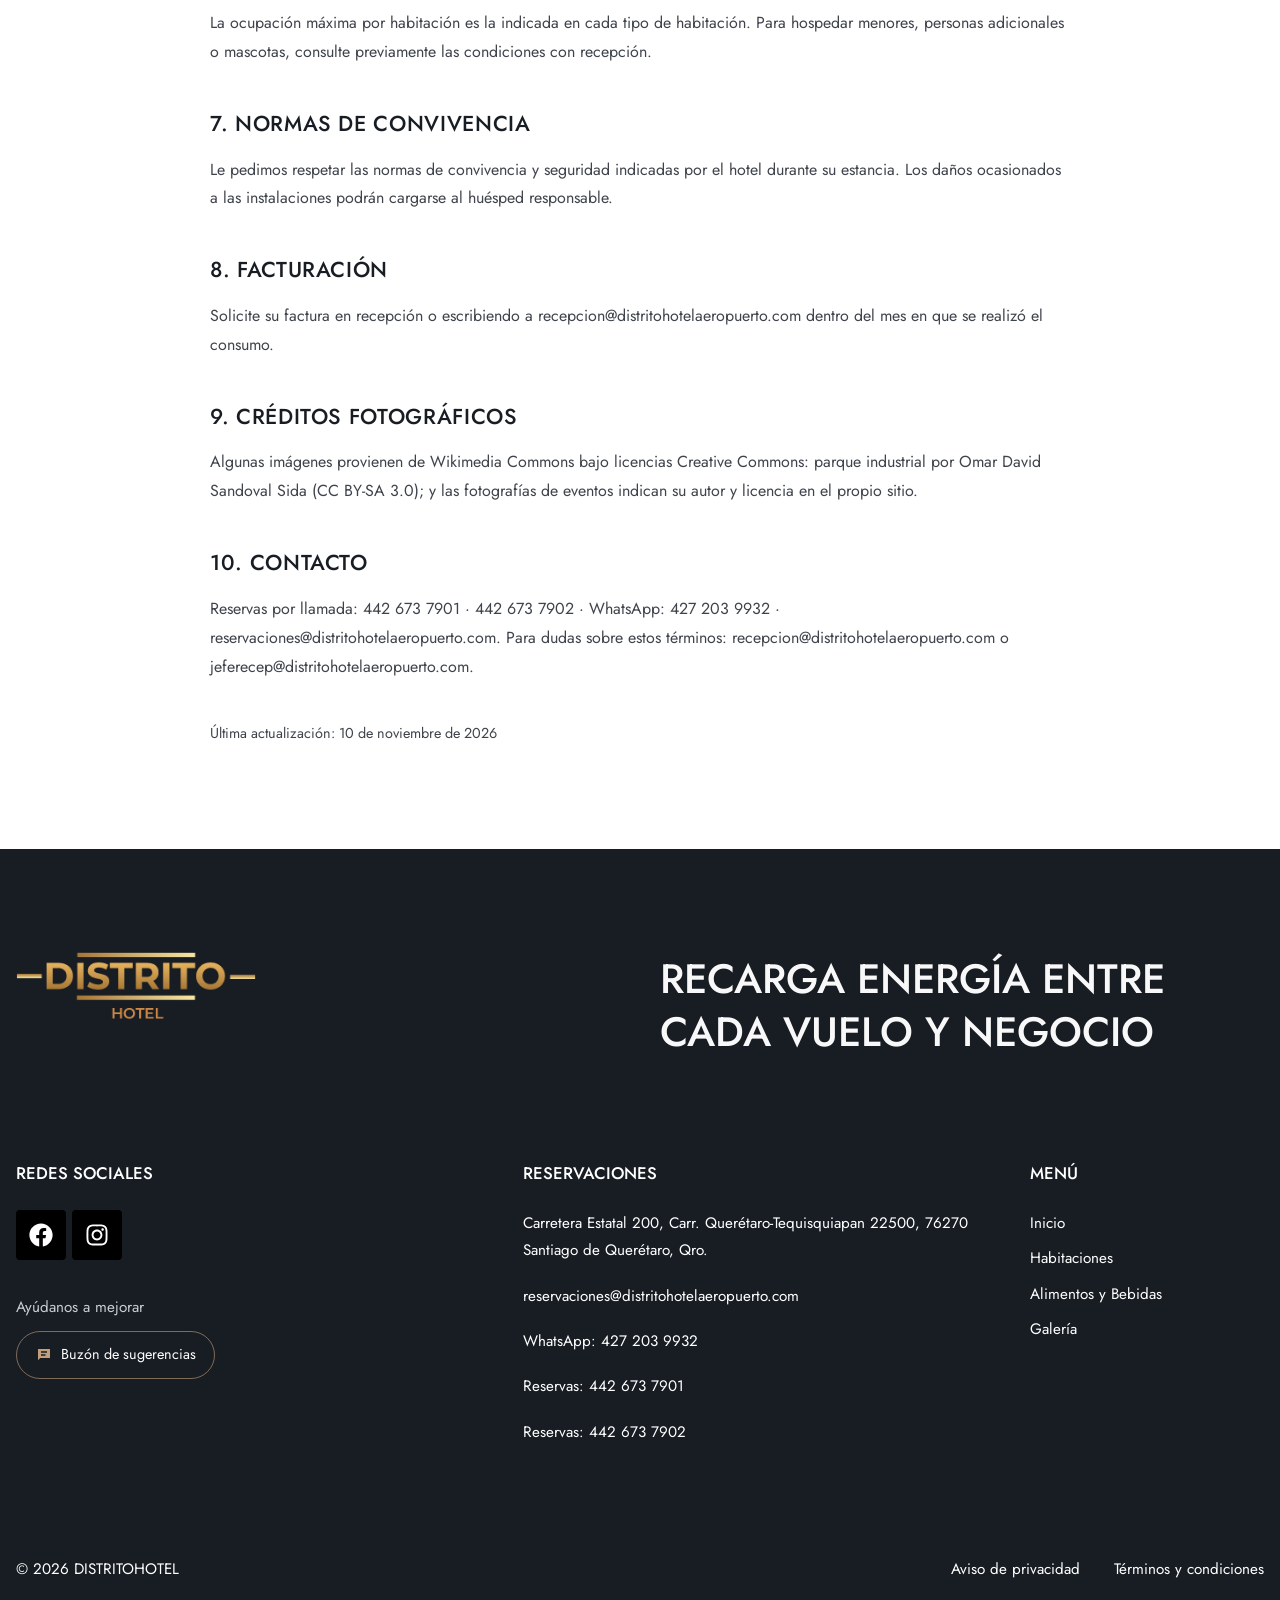
<file: terminos-y-condiciones/index.html>
<!DOCTYPE html>
<html lang="es-MX">
<head>
  <meta charset="UTF-8">
  <meta name="viewport" content="width=device-width, initial-scale=1">
  <title>Términos y condiciones | Distrito Hotel Aeropuerto Querétaro</title>
  <meta name="description" content="Términos y condiciones de hospedaje y reservaciones de Distrito Hotel Aeropuerto Querétaro.">
  <meta name="robots" content="index, follow, max-image-preview:large">
  <link rel="canonical" href="https://distritohotelaeropuerto.com/terminos-y-condiciones/">
  <meta name="theme-color" content="#181D24">
  <meta property="og:type" content="website">
  <meta property="og:locale" content="es_MX">
  <meta property="og:site_name" content="Distrito Hotel">
  <meta property="og:title" content="Términos y condiciones | Distrito Hotel Aeropuerto Querétaro">
  <meta property="og:description" content="Términos y condiciones de hospedaje y reservaciones de Distrito Hotel Aeropuerto Querétaro.">
  <meta property="og:url" content="https://distritohotelaeropuerto.com/terminos-y-condiciones/">
  <meta property="og:image" content="https://distritohotelaeropuerto.com/assets/img/hotel/fachada-dia.webp?v=e1fd5ba1">
  <meta name="twitter:card" content="summary_large_image">
  <link rel="icon" href="../assets/img/brand/cropped-Distrito-Hotel-icon-32x32.png?v=28bbcaa7" sizes="32x32">
  <link rel="icon" href="../assets/img/brand/cropped-Distrito-Hotel-icon-192x192.png?v=661b4766" sizes="192x192">
  <link rel="apple-touch-icon" href="../assets/img/brand/cropped-Distrito-Hotel-icon-180x180.png?v=84962e92">
  <link rel="preconnect" href="https://fonts.googleapis.com">
  <link rel="preconnect" href="https://fonts.gstatic.com" crossorigin>
  <link href="https://fonts.googleapis.com/css2?family=Jost:wght@400;500;600&display=swap" rel="stylesheet">
  <link rel="stylesheet" href="../assets/css/styles.css?v=20261110221806">
</head>
<body class="page-legal">
  <a class="skip" href="#contenido">Saltar al contenido</a>
  <header class="header" id="header">
    <div class="header__inner">
      <a href="/" class="header__logo" aria-label="Distrito Hotel, inicio">
        <img src="../assets/img/brand/logo-distrito-hotel.png?v=c98e531d" alt="Distrito Hotel" width="160" height="47">
      </a>
      <nav class="nav" aria-label="Principal">
        <ul class="nav__list" id="navList">
          <li><a href="/">Inicio</a></li>
          <li><a href="/habitaciones/">Habitaciones</a></li>
          <li><a href="/alimentos-y-bebidas/">Alimentos y Bebidas</a></li>
          <li><a href="/galeria/">Galería</a></li>
        </ul>
      </nav>
      <div class="header__cta">
        <div class="header__phones"><a class="header__wa" href="https://wa.me/524272039932" target="_blank" rel="noopener"><svg viewBox="0 0 32 32" width="16" height="16" aria-hidden="true"><path d="M16 3C9 3 3.3 8.6 3.3 15.6c0 2.5.7 4.8 1.9 6.8L3 29l6.8-2.1c1.9 1 4 1.6 6.2 1.6 7 0 12.7-5.6 12.7-12.6S23 3 16 3z"/></svg>WhatsApp: 427 203 9932</a><a class="header__phone" href="tel:+524426737901">Reservas: 442 673 7901</a></div>
        <a class="btn btn--outline" href="https://us2.cloudbeds.com/reservation/fpdAA3" target="_blank" rel="noopener">Reservar aquí</a>
      </div>
      <button class="burger" id="burger" aria-label="Abrir menú" aria-expanded="false" aria-controls="navList"><span></span><span></span></button>
    </div>
  </header>
  <main id="contenido">

    <section class="page-hero">
      <canvas class="stars" data-stars aria-hidden="true"></canvas>
      <div class="page-hero__bg" style="background-image:url('../assets/img/hotel/recepcion-2.webp?v=b92f7c6e')"></div>
      <div class="container page-hero__inner">
        <nav class="crumbs" aria-label="Migas de pan"><a href="/">Inicio</a><span>/</span><span aria-current="page">Términos y condiciones</span></nav>
        <h1 class="page-hero__title">Términos y condiciones</h1>
        <p class="page-hero__sub">Distrito Hotel · Aeropuerto de Querétaro</p>
      </div>
    </section>

    <section class="legal"><div class="container legal__body">

    <h2>1. Generales</h2>
    <p>El uso de este sitio y la contratación de servicios de hospedaje con Súper Hostelería el Marqués (en adelante, “Distrito Hotel”), con RFC SHM240422RW7 y domicilio en Carretera Estatal 200, Carr. Querétaro-Tequisquiapan 22500, C.P. 76270, Santiago de Querétaro, Qro., implican la aceptación de estos términos y condiciones.</p>
    <h2>2. Reservaciones</h2>
    <p>Las reservaciones en línea se procesan a través de nuestro motor de reservas oficial. La confirmación se envía al correo proporcionado. Tarifas sujetas a disponibilidad y a cambio sin previo aviso hasta que la reservación sea confirmada.</p>
    <h2>3. Horarios de entrada y salida</h2>
    <p>Los horarios de entrada (check-in) y salida (check-out) se indican en la confirmación de su reservación. Las entradas anticipadas y salidas tardías están sujetas a disponibilidad y pueden generar un cargo adicional; consúltelas con recepción.</p>
    <h2>4. Políticas de pago, cancelación y no show</h2>
    <p>Las formas de pago, la garantía requerida, el plazo de cancelación sin cargo y la penalización por no presentarse (no show) dependen de la tarifa elegida y se muestran en el motor de reservaciones antes de confirmar, así como en el correo de confirmación. Para garantizar su reservación podemos solicitar datos de una tarjeta bancaria, que se tratan conforme a nuestro <a href="/aviso-de-privacidad/">Aviso de privacidad</a>.</p>
    <h2>5. Traslado al aeropuerto</h2>
    <p>El traslado al Aeropuerto Internacional de Querétaro está disponible para huéspedes las 24 horas del día, sin costo. Para coordinar su salida o llegada, solicítelo en recepción; el servicio está sujeto a disponibilidad de la unidad.</p>
    <h2>6. Huéspedes y ocupación</h2>
    <p>La ocupación máxima por habitación es la indicada en cada tipo de habitación. Para hospedar menores, personas adicionales o mascotas, consulte previamente las condiciones con recepción.</p>
    <h2>7. Normas de convivencia</h2>
    <p>Le pedimos respetar las normas de convivencia y seguridad indicadas por el hotel durante su estancia. Los daños ocasionados a las instalaciones podrán cargarse al huésped responsable.</p>
    <h2>8. Facturación</h2>
    <p>Solicite su factura en recepción o escribiendo a <a href="mailto:recepcion@distritohotelaeropuerto.com">recepcion@distritohotelaeropuerto.com</a> dentro del mes en que se realizó el consumo.</p>
    <h2>9. Créditos fotográficos</h2>
    <p>Algunas imágenes provienen de Wikimedia Commons bajo licencias Creative Commons: parque industrial por Omar David Sandoval Sida (CC BY-SA 3.0); y las fotografías de eventos indican su autor y licencia en el propio sitio.</p>
    <h2>10. Contacto</h2>
    <p>Reservas por llamada: 442 673 7901 · 442 673 7902 · WhatsApp: 427 203 9932 · reservaciones@distritohotelaeropuerto.com. Para dudas sobre estos términos: recepcion@distritohotelaeropuerto.com o jeferecep@distritohotelaeropuerto.com.</p>
    <p class="legal__date">Última actualización: 10 de noviembre de 2026</p>

    </div></section>
  </main>

  <footer class="footer">
    <div class="container">
      <div class="footer__top">
        <img src="../assets/img/brand/logo-distrito-hotel.png?v=c98e531d" alt="Distrito Hotel" width="273" height="81" loading="lazy">
        <p class="footer__claim reveal">Recarga energía entre cada vuelo y negocio</p>
      </div>
      <div class="footer__cols">
        <div>
          <h4>Redes sociales</h4>
          <div class="socials">
            <a href="https://www.facebook.com/people/Hotel-Distrito/61589247180876/" target="_blank" rel="noopener" aria-label="Facebook"><svg viewBox="0 0 512 512"><path d="M504 256C504 119 393 8 256 8S8 119 8 256c0 123.78 90.69 226.38 209.25 245V327.69h-63V256h63v-54.64c0-62.15 37-96.48 93.67-96.48 27.14 0 55.52 4.84 55.52 4.84v61h-31.28c-30.8 0-40.410 19.12-40.410 38.73V256h68.78l-11 71.69h-57.78V501C413.31 482.38 504 379.78 504 256z"/></svg></a>
            <a href="https://www.instagram.com/Distrito.hotel" target="_blank" rel="noopener" aria-label="Instagram"><svg viewBox="0 0 448 512"><path d="M224.1 141c-63.6 0-114.9 51.3-114.9 114.9s51.3 114.9 114.9 114.9S339 319.5 339 255.9 287.7 141 224.1 141zm0 189.6c-41.1 0-74.7-33.5-74.7-74.7s33.5-74.7 74.7-74.7 74.7 33.5 74.7 74.7-33.6 74.7-74.7 74.7zm146.4-194.3c0 14.9-12 26.8-26.8 26.8-14.9 0-26.8-12-26.8-26.8s12-26.8 26.8-26.8 26.8 12 26.8 26.8zm76.1 27.2c-1.7-35.9-9.9-67.7-36.2-93.9-26.2-26.2-58-34.4-93.9-36.2-37-2.1-147.9-2.1-184.9 0-35.8 1.7-67.6 9.9-93.9 36.1s-34.4 58-36.2 93.9c-2.1 37-2.1 147.9 0 184.9 1.7 35.9 9.9 67.7 36.2 93.9s58 34.4 93.9 36.2c37 2.1 147.9 2.1 184.9 0 35.9-1.7 67.7-9.900 93.9-36.2 26.2-26.2 34.4-58 36.2-93.9 2.1-37 2.1-147.8 0-184.8zM398.8 388c-7.8 19.6-22.9 34.7-42.6 42.6-29.5 11.7-99.5 9-132.1 9s-102.7 2.6-132.1-9c-19.6-7.8-34.7-22.9-42.6-42.6-11.7-29.5-9-99.5-9-132.1s-2.6-102.7 9-132.1c7.8-19.6 22.9-34.7 42.6-42.6 29.5-11.7 99.5-9 132.1-9s102.7-2.6 132.1 9c19.6 7.8 34.7 22.9 42.6 42.6 11.7 29.5 9 99.5 9 132.1s2.7 102.7-9 132.1z"/></svg></a>
          </div>
          <div class="footer__fb">
            <p class="footer__fb-txt">Ayúdanos a mejorar</p>
            <button class="footer__sug" type="button" id="openSug"><svg viewBox="0 0 24 24" width="18" height="18" aria-hidden="true"><path d="M4 4h16v12H7l-3 3V4zm4 5h8V7H8v2zm0 4h6v-2H8v2z"/></svg>Buzón de sugerencias</button>
          </div>
        </div>
        <div>
          <h4>Reservaciones</h4>
          <address>
            <a href="https://maps.app.goo.gl/h9yAftxNMz77YU9E6" target="_blank" rel="noopener">Carretera Estatal 200, Carr. Querétaro-Tequisquiapan 22500, 76270 Santiago de Querétaro, Qro.</a>
            <a href="mailto:reservaciones@distritohotelaeropuerto.com">reservaciones@distritohotelaeropuerto.com</a>
            <a href="https://wa.me/524272039932" target="_blank" rel="noopener">WhatsApp: 427 203 9932</a>
            <a href="tel:+524426737901">Reservas: 442 673 7901</a>
            <a href="tel:+524426737902">Reservas: 442 673 7902</a>
          </address>
        </div>
        <div>
          <h4>Menú</h4>
          <ul class="footer__menu">
            <li><a href="/">Inicio</a></li>
            <li><a href="/habitaciones/">Habitaciones</a></li>
            <li><a href="/alimentos-y-bebidas/">Alimentos y Bebidas</a></li>
            <li><a href="/galeria/">Galería</a></li>
          </ul>
        </div>
      </div>
      <div class="footer__bottom">
        <span>© <span id="year">2026</span> DISTRITOHOTEL</span>
        <nav aria-label="Legal"><a href="/aviso-de-privacidad/">Aviso de privacidad</a><a href="/terminos-y-condiciones/">Términos y condiciones</a></nav>
      </div>
    </div>
  </footer>


  <div class="modal sbox" id="sugModal" role="dialog" aria-modal="true" aria-labelledby="sugTitle" hidden>
    <div class="modal__backdrop" data-sclose></div>
    <div class="sbox__card">
      <button class="sbox__close" type="button" data-sclose aria-label="Cerrar">&times;</button>
      <span class="eyebrow">Ayúdanos a mejorar</span>
      <h2 class="sbox__title" id="sugTitle">Buzón de sugerencias</h2>
      <p class="sbox__intro">Tu opinión llega directo a nuestro equipo. Los datos de contacto son opcionales.</p>
      <form id="sugForm" action="/sugerencias.php" method="post" novalidate>
        <div class="contact__row contact__row--2">
          <label>Tipo<select name="tipo"><option>Sugerencia</option><option>Felicitación</option><option>Queja</option><option>Otro</option></select></label>
          <label>Área<select name="area"><option>Habitación</option><option>Recepción</option><option>Hangar Restaurante</option><option>Hangar Sports Bar</option><option>Gimnasio</option><option>Pantry</option><option>Sala de juntas</option><option>Transporte</option><option>Limpieza</option><option>Sitio web</option><option selected>Otra</option></select></label>
        </div>
        <p class="sbox__label" id="starsLbl">¿Cómo calificas tu experiencia?</p>
        <fieldset class="sbox__stars" aria-labelledby="starsLbl">
          <input type="radio" name="calificacion" id="st5" value="5"><label for="st5" title="Excelente">★</label>
          <input type="radio" name="calificacion" id="st4" value="4"><label for="st4" title="Muy buena">★</label>
          <input type="radio" name="calificacion" id="st3" value="3"><label for="st3" title="Buena">★</label>
          <input type="radio" name="calificacion" id="st2" value="2"><label for="st2" title="Regular">★</label>
          <input type="radio" name="calificacion" id="st1" value="1"><label for="st1" title="Mala">★</label>
        </fieldset>
        <label>Tu sugerencia*<textarea name="sugerencia" rows="4" maxlength="3000" required placeholder="Cuéntanos qué podemos mejorar o qué te gustó…"></textarea></label>
        <details class="sbox__more">
          <summary>Dejar mis datos por si necesitan contactarme</summary>
          <div class="contact__row contact__row--2">
            <label>Nombre<input name="nombre" autocomplete="name" maxlength="120"></label>
            <label>No. de habitación<input name="habitacion_num" maxlength="20"></label>
          </div>
          <div class="contact__row contact__row--2">
            <label>Correo<input name="email" type="email" autocomplete="email" maxlength="160"></label>
            <label>Teléfono<input name="telefono" type="tel" autocomplete="tel" maxlength="30"></label>
          </div>
          <label class="contact__check"><input type="checkbox" name="contactar" value="si"> Me gustaría que me contacten.</label>
          <label class="contact__check"><input type="checkbox" name="acepto" value="si"> He leído y acepto el <a href="/aviso-de-privacidad/" target="_blank">Aviso de privacidad</a>.</label>
        </details>
        <input type="text" name="sitio_web" class="hp" tabindex="-1" autocomplete="off" aria-hidden="true">
        <input type="hidden" name="t"><input type="hidden" name="pagina">
        <button class="btn btn--gold sbox__send" type="submit">Enviar sugerencia</button>
        <p class="contact__status" id="sugStatus" role="status" aria-live="polite"></p>
      </form>
    </div>
  </div>
  <a href="#contenido" class="totop" id="toTop" aria-label="Volver arriba">
    <svg viewBox="0 0 100 100" aria-hidden="true"><circle cx="50" cy="50" r="48" id="toTopRing"/></svg>
    <span>&uarr;</span>
  </a>
  <a class="wa-float" href="https://wa.me/524272039932" target="_blank" rel="noopener" aria-label="WhatsApp">
    <svg viewBox="0 0 32 32" aria-hidden="true"><path d="M16 3C9 3 3.3 8.6 3.3 15.6c0 2.5.7 4.8 1.9 6.8L3 29l6.8-2.1c1.9 1 4 1.6 6.2 1.6 7 0 12.7-5.6 12.7-12.6S23 3 16 3zm0 23.1c-2 0-3.9-.6-5.5-1.6l-.4-.2-4 1.2 1.3-3.9-.3-.4a10.4 10.4 0 0 1-1.6-5.6C5.5 9.8 10.2 5.2 16 5.2s10.5 4.6 10.5 10.4S21.8 26.1 16 26.1zm5.8-7.8c-.3-.2-1.9-.9-2.2-1-.3-.1-.5-.2-.7.2-.2.3-.8 1-1 1.2-.2.2-.4.2-.7.1-.3-.2-1.300-.5-2.6-1.6-1-.8-1.6-1.9-1.8-2.200-.2-.3 0-.5.1-.7l.5-.6c.2-.2.2-.3.3-.6.1-.2 0-.4 0-.6l-1-2.4c-.3-.6-.5-.5-.7-.5h-.6c-.2 0-.6.1-.9.4-.3.3-1.2 1.1-1.2 2.8s1.2 3.2 1.4 3.5c.2.2 2.4 3.6 5.8 5 2.8 1.1 3.4.9 4 .8.6-.1 1.9-.8 2.2-1.5.3-.8.3-1.4.2-1.5-.1-.2-.3-.3-.6-.4z"/></svg>
  </a>

  <script src="../assets/vendor/gsap/gsap.min.js" defer></script>
  <script src="../assets/vendor/gsap/ScrollTrigger.min.js" defer></script>
  <script src="../assets/js/main.js?v=20261110221806" defer></script>
</body>
</html>
</file>
<file: assets/css/styles.css>
:root{
  --gold:#C29F7B; --gold-2:#d9b994; --ink:#181D24; --dark:#1A1E23; --darker:#12151a;
  --cream:#F5F0EA; --white:#fff; --muted:#5b6068;
  --font:'Jost',system-ui,-apple-system,Segoe UI,Roboto,sans-serif;
  --ease:cubic-bezier(.22,1,.36,1);
}
*{box-sizing:border-box;margin:0;padding:0}
html{scroll-behavior:smooth}
body{font-family:var(--font);color:var(--ink);background:var(--white);font-size:16px;line-height:1.8;-webkit-font-smoothing:antialiased;overflow-x:hidden}
img{max-width:100%;display:block}
a{color:inherit;text-decoration:none}
button{font:inherit;cursor:pointer;background:none;border:0;color:inherit}
.container{width:min(1360px,100% - 32px);margin-inline:auto}
.sr-only{position:absolute;width:1px;height:1px;overflow:hidden;clip:rect(0 0 0 0)}
.skip{position:absolute;left:-999px;top:0;background:var(--gold);color:#fff;padding:8px 16px;z-index:999}
.skip:focus{left:8px}
.gold{color:var(--gold)}
.h2{font-size:clamp(2.1rem,4.4vw,3.9rem);line-height:1.12;font-weight:500;text-transform:uppercase;letter-spacing:.01em}

/* Buttons */
.btn{display:inline-flex;align-items:center;justify-content:center;padding:16px 30px;font-size:.95rem;font-weight:500;text-transform:uppercase;letter-spacing:.04em;transition:all .35s var(--ease);position:relative;overflow:hidden}
.btn--outline{border:1px solid rgba(255,255,255,.9);color:#fff}
.btn--outline:hover{background:var(--gold);border-color:var(--gold)}
.btn--gold{background:var(--gold);color:#fff;margin-top:36px}
.btn--gold:hover{background:var(--ink);transform:translateY(-3px);box-shadow:0 14px 30px -12px rgba(194,159,123,.7)}

/* Loader */
.loader{position:fixed;inset:0;background:var(--dark);z-index:1000;display:grid;place-items:center}
.loader__line{width:120px;height:1px;background:rgba(255,255,255,.15);position:relative;overflow:hidden}
.loader__line::after{content:"";position:absolute;inset:0;background:var(--gold);animation:load 1s var(--ease) infinite}
@keyframes load{from{transform:translateX(-100%)}to{transform:translateX(100%)}}

/* Header sticky */
.header{position:fixed;top:0;left:0;right:0;z-index:100;transition:background .4s,padding .4s,box-shadow .4s;padding:22px 0}
.header.is-scrolled{background:rgba(24,29,36,.92);backdrop-filter:blur(12px);-webkit-backdrop-filter:blur(12px);padding:10px 0;box-shadow:0 10px 30px -15px rgba(0,0,0,.6)}
.header.is-hidden{transform:translateY(-100%)}
.header{transition:transform .45s var(--ease),background .4s,padding .4s}
.header__inner{width:calc(100% - clamp(32px,6vw,120px));margin-inline:auto;display:flex;align-items:center;gap:24px}
.header__logo img{height:47px;width:auto}
.nav{flex:1;display:flex;justify-content:center}
.nav__list{display:flex;gap:30px;list-style:none}
.nav__list a{color:#fff;text-transform:uppercase;font-size:.95rem;font-weight:500;position:relative;padding:4px 0}
.nav__list a::after{content:"";position:absolute;left:0;bottom:0;height:1px;width:100%;background:var(--gold);transform:scaleX(0);transform-origin:right;transition:transform .4s var(--ease)}
.nav__list a:hover::after,.nav__list a.is-active::after{transform:scaleX(1);transform-origin:left}
.nav__list a.is-active,.nav__list a:hover{color:var(--gold)}
.header__cta{display:flex;align-items:center;gap:28px}
.header__phone{color:#fff;font-size:.95rem;font-weight:500}
.header__phone:hover{color:var(--gold)}
.burger{display:none;width:44px;height:44px;position:relative;margin-left:auto}
.burger span{position:absolute;left:10px;right:10px;height:2px;background:#fff;transition:.3s}
.burger span:first-child{top:17px}.burger span:last-child{top:26px}
.burger[aria-expanded="true"] span:first-child{top:21px;transform:rotate(45deg)}
.burger[aria-expanded="true"] span:last-child{top:21px;transform:rotate(-45deg)}

/* HERO */
.hero{position:relative;min-height:100svh;background:radial-gradient(120% 80% at 50% 0%,#232a35 0%,var(--dark) 55%,#0f1216 100%);overflow:hidden;display:flex;flex-direction:column;align-items:center;justify-content:flex-start;padding-top:clamp(110px,15vh,160px)}
.hero__glow{position:absolute;left:50%;bottom:8%;width:120%;height:60%;transform:translateX(-50%);background:radial-gradient(50% 50% at 50% 60%,rgba(255,196,110,.22),transparent 70%);pointer-events:none;opacity:0}
.stars{position:absolute;inset:0;width:100%;height:100%;pointer-events:none;z-index:1}
.hero .stars{z-index:3;-webkit-mask-image:linear-gradient(180deg,#000 45%,transparent 75%);mask-image:linear-gradient(180deg,#000 45%,transparent 75%)}
.hero__title{position:relative;z-index:4;color:#fff;text-align:center;text-transform:uppercase;font-weight:600;font-size:clamp(1.9rem,6.2vw,5.4rem);line-height:1.08;text-shadow:12px 12px 20px rgba(0,0,0,.45);padding:0 16px}
.hero__title .line{display:block;overflow:hidden;padding-bottom:.06em}
.hero__title .line>span{display:inline-block}
.hero__title .word{display:inline-block;white-space:nowrap}
.hero__title .char{display:inline-block;will-change:transform}
.hero__stage{position:relative;z-index:2;width:100%;margin-top:auto;padding-top:clamp(10px,2vw,30px);display:flex;justify-content:center;overflow:hidden}
.hero__hotel{flex:none;width:100%;min-width:900px;max-width:none;height:auto;max-height:calc(100svh - 400px);min-height:260px;object-fit:cover;object-position:50% 100%;transform-origin:50% 100%;will-change:transform,opacity;-webkit-mask-image:linear-gradient(180deg,transparent 0,#000 22%);mask-image:linear-gradient(180deg,transparent 0,#000 22%)}

.hero__scroll{position:absolute;bottom:26px;left:50%;transform:translateX(-50%);z-index:4;width:26px;height:42px;border:1px solid rgba(255,255,255,.6);border-radius:14px}
.hero__scroll span{position:absolute;left:50%;top:8px;width:3px;height:8px;margin-left:-1.5px;background:var(--gold);border-radius:2px;animation:wheel 1.8s infinite}
@keyframes wheel{0%{opacity:0;transform:translateY(0)}30%{opacity:1}100%{opacity:0;transform:translateY(14px)}}

/* INTRO */
.intro{padding:clamp(80px,10vw,140px) 0;background:#fff}
.intro__grid{display:grid;grid-template-columns:1.05fr 1fr;gap:clamp(40px,7vw,120px);align-items:center}
.intro__media{perspective:1200px}
.tilt{position:relative;overflow:hidden;box-shadow:0 40px 80px -40px rgba(24,29,36,.55)}
.tilt img{width:100%;height:auto;aspect-ratio:605/726;object-fit:cover}
.tilt::after{content:"";position:absolute;inset:0;background:linear-gradient(180deg,transparent 50%,rgba(0,0,0,.35));pointer-events:none}
.play{position:absolute;left:50%;top:50%;width:104px;height:104px;margin:-52px 0 0 -52px;border-radius:50%;background:#fff;display:grid;place-items:center;z-index:2;transition:transform .4s var(--ease),background .3s}
.play svg{width:30px;height:30px;fill:var(--ink);margin-left:4px;transition:fill .3s}
.play::before,.play::after{content:"";position:absolute;inset:-1px;border-radius:50%;border:1px solid rgba(255,255,255,.8);animation:ring 2.4s var(--ease) infinite}
.play::after{animation-delay:1.2s}
@keyframes ring{from{transform:scale(1);opacity:.9}to{transform:scale(1.9);opacity:0}}
.play:hover{background:var(--gold);transform:scale(1.08)}
.play:hover svg{fill:#fff}
.intro__text p{margin-top:40px;font-size:1.08rem;color:#2a2f37;max-width:580px}

/* MARQUEE */
.marquee{overflow:hidden;padding:40px 0 70px;background:#fff}
.marquee__track{display:flex;width:max-content;animation:marq 45s linear infinite}
.marquee:hover .marquee__track{animation-play-state:paused}
.marquee__track span{font-size:clamp(3rem,7vw,6.2rem);font-weight:500;white-space:nowrap;color:transparent;-webkit-text-stroke:1px #181D24;letter-spacing:.01em;padding-right:.3em;transition:color .4s}
.marquee__track span:hover{-webkit-text-stroke-color:var(--gold)}
@keyframes marq{to{transform:translateX(-50%)}}

/* AMENITIES */
.amenities{display:grid;grid-template-columns:1fr 1fr;background:var(--cream);min-height:820px;overflow:hidden}
.amenities__media{position:relative;overflow:hidden;min-height:520px}
.amenities__media img{position:absolute;inset:0;width:100%;height:100%;object-fit:cover;object-position:center;opacity:0;z-index:0;clip-path:inset(0 0 0 100%);transition:clip-path 1.1s var(--ease),opacity 0s 1.1s}
.amenities__media img.is-prev{opacity:1;z-index:1;clip-path:inset(0 0 0 0);transition:none}
.amenities__media img.is-active{opacity:1;z-index:2;clip-path:inset(0 0 0 0);transition:clip-path 1.1s var(--ease);animation:kb 7s ease-out both}
@keyframes kb{from{transform:scale(1.08)}to{transform:scale(1)}}
.amenities__content{padding:clamp(60px,8vw,110px) clamp(24px,8vw,140px) 60px clamp(24px,13%,210px);display:flex;flex-direction:column}
.amenities__slides{position:relative;margin-top:clamp(50px,7vw,110px);min-height:220px}
.am{position:absolute;inset:0;opacity:0;pointer-events:none;transform:translateY(30px);transition:opacity .6s var(--ease),transform .8s var(--ease)}
.am.is-active{opacity:1;pointer-events:auto;transform:none;position:relative}
.am h3{font-size:1.05rem;font-weight:500;text-transform:uppercase;letter-spacing:.04em;margin-bottom:22px}
.am p{font-size:1.06rem;color:#2a2f37;max-width:520px}
.amenities__nav{display:flex;align-items:center;gap:20px;margin-top:auto;padding-top:60px}
.circle{width:80px;height:80px;border-radius:50%;border:1px solid var(--gold);font-size:1.4rem;transition:all .35s var(--ease)}
.circle:hover{background:var(--gold);color:#fff;transform:scale(1.06)}
.amenities__count{margin-left:14px;color:var(--muted);letter-spacing:.1em}
.amenities__count b{color:var(--ink);font-weight:600}
.amenities__bar{height:1px;background:rgba(24,29,36,.12);margin-top:34px;max-width:520px;overflow:hidden}
.amenities__bar span{display:block;height:100%;width:0;background:var(--gold)}

/* LOCATION */
.location{background:var(--dark);color:#fff;padding:clamp(70px,9vw,120px) 0}
.location__head{display:grid;grid-template-columns:1fr 1fr;gap:40px;align-items:start;margin-bottom:60px}
.location__head p{color:#e5e6e8;font-size:1.08rem;max-width:640px}
.location__grid{display:grid;grid-template-columns:330px 1fr;gap:40px;align-items:stretch}
.places{list-style:none;display:flex;flex-direction:column;gap:6px;max-height:680px;overflow:auto;padding-right:6px;scrollbar-width:thin;scrollbar-color:var(--gold) transparent}
.place{display:grid;grid-template-columns:1fr 104px;gap:14px;align-items:center;padding:14px 14px;border-left:2px solid transparent;cursor:pointer;opacity:.5;transition:all .4s var(--ease)}
.place:hover,.place.is-active{opacity:1;border-left-color:var(--gold);background:linear-gradient(90deg,rgba(194,159,123,.12),transparent)}
.place h3{font-size:1.08rem;font-weight:500;line-height:1.3}
.place small{display:block;color:var(--gold-2);font-size:.88rem}
.place img{width:104px;height:70px;object-fit:cover;filter:grayscale(1);transition:filter .4s}
.place.is-active img,.place:hover img{filter:none}
.place__dot{width:10px;height:10px;border-radius:50%;background:var(--gold);display:inline-block;margin-right:8px;vertical-align:middle}
.map-wrap{position:relative;min-height:680px;border:1px solid rgba(194,159,123,.25);overflow:hidden;box-shadow:0 40px 90px -40px rgba(0,0,0,.9)}
#map{position:absolute;inset:0;background:#000}
.leaflet-container{background:#000;font-family:var(--font)}
.map-wrap .leaflet-tile-pane{filter:invert(1) hue-rotate(180deg) grayscale(1) sepia(.35) brightness(.72) contrast(1.2)}
.map-wrap::after{content:"";position:absolute;inset:0;pointer-events:none;box-shadow:inset 0 0 120px 30px var(--dark);z-index:500}
.leaflet-control-attribution{background:rgba(0,0,0,.6)!important;color:#888!important;font-size:10px}
.leaflet-control-attribution a{color:#aaa!important}
.leaflet-control-zoom a{background:#111!important;color:var(--gold)!important;border-color:#333!important}
.map-card{position:absolute;left:20px;bottom:20px;z-index:600;background:rgba(18,21,26,.88);backdrop-filter:blur(10px);border:1px solid rgba(194,159,123,.35);padding:16px 22px;min-width:240px;display:flex;flex-direction:column;transition:transform .4s var(--ease)}
.map-card__tag{font-size:.75rem;text-transform:uppercase;letter-spacing:.14em;color:var(--gold)}
.map-card__title{font-size:1.35rem;font-weight:500}
.map-card__dist{color:#cfd2d6;font-size:.95rem}

/* Map pins */
.pin{position:relative;width:22px;height:22px}
.pin__core{position:absolute;inset:5px;border-radius:50%;background:var(--gold);box-shadow:0 0 0 3px rgba(18,21,26,.9),0 0 18px var(--gold)}
.pin__pulse{position:absolute;inset:0;border-radius:50%;background:rgba(194,159,123,.6);animation:pulse 1.8s ease-out infinite}
.pin--hotel .pin__core{background:#fff;box-shadow:0 0 0 4px var(--gold),0 0 30px var(--gold)}
.pin--hotel{width:30px;height:30px}
.pin.is-active .pin__core{background:#fff}
.pin.is-active .pin__pulse{background:rgba(255,255,255,.7)}
@keyframes pulse{0%{transform:scale(.6);opacity:1}100%{transform:scale(3);opacity:0}}
.pin-label{background:transparent;border:0;box-shadow:none;color:#fff;font-family:var(--font);font-weight:500;font-size:13px;text-shadow:0 1px 6px #000;padding:0}
.pin-label::before{display:none}
.leaflet-tooltip.pin-label{background:rgba(18,21,26,.85);border:1px solid rgba(194,159,123,.4);padding:4px 10px;color:#fff}
.route{stroke-dasharray:10 8;animation:dash 1.2s linear infinite}
@keyframes dash{to{stroke-dashoffset:-36}}

/* FOOTER */
.footer{background:var(--ink);color:#fff;padding:clamp(70px,8vw,110px) 0 40px}
.footer__top{display:grid;grid-template-columns:1fr 1fr;gap:40px;align-items:start}
.footer__top img{width:273px;height:auto}
.footer__claim{font-size:clamp(1.8rem,3.2vw,2.9rem);font-weight:500;text-transform:uppercase;line-height:1.3}
.footer__cols{display:grid;grid-template-columns:1fr 1fr .5fr;gap:40px;margin-top:100px}
.footer h4{font-size:1.05rem;font-weight:500;text-transform:uppercase;margin-bottom:22px}
.footer address{font-style:normal;display:flex;flex-direction:column;gap:18px;font-size:.95rem;max-width:460px}
.footer address a:hover,.footer__menu a:hover{color:var(--gold)}
.footer__menu{list-style:none;display:flex;flex-direction:column;gap:8px;font-size:.95rem}
.footer__menu a.is-active{color:var(--gold)}
.socials{display:flex;gap:6px}
.socials a{width:50px;height:50px;display:grid;place-items:center;background:#000;border-radius:4px;transition:all .3s}
.socials a:hover{background:var(--gold);transform:translateY(-3px)}
.socials svg{width:24px;height:24px;fill:#fff}
.footer__bottom{display:flex;justify-content:space-between;align-items:center;margin-top:110px;font-size:.95rem;gap:20px;flex-wrap:wrap}
.footer__bottom nav{display:flex;gap:34px}
.footer__bottom a:hover{color:var(--gold)}

/* Floating */
.totop{position:fixed;right:24px;bottom:24px;width:64px;height:64px;z-index:90;display:grid;place-items:center;color:var(--gold);opacity:0;pointer-events:none;transition:opacity .4s}
.totop.is-visible{opacity:1;pointer-events:auto}
.totop svg{position:absolute;inset:0;transform:rotate(-90deg)}
.totop circle{fill:rgba(18,21,26,.6);stroke:var(--gold);stroke-width:1.5;stroke-dasharray:302;stroke-dashoffset:302}
.wa-float{position:fixed;right:30px;bottom:100px;z-index:90;width:52px;height:52px;border-radius:50%;background:#25D366;display:grid;place-items:center;box-shadow:0 10px 25px -8px rgba(37,211,102,.7);transition:transform .3s}
.wa-float:hover{transform:scale(1.1)}
.wa-float svg{width:28px;height:28px;fill:#fff}

/* Modal */
.modal{position:fixed;inset:0;z-index:2000;display:grid;place-items:center}
.modal[hidden]{display:none}
.modal__backdrop{position:absolute;inset:0;background:rgba(10,12,15,.88);backdrop-filter:blur(6px)}
.modal__box{position:relative;width:min(1100px,92vw);animation:pop .5s var(--ease)}
@keyframes pop{from{opacity:0;transform:scale(.9) translateY(20px)}}
.modal__video{position:relative;aspect-ratio:16/9;background:#000}
.modal__video iframe{position:absolute;inset:0;width:100%;height:100%;border:0}
.modal__close{position:absolute;right:-6px;top:-52px;font-size:2.4rem;color:#fff;line-height:1}
.modal__close:hover{color:var(--gold)}

/* Reveal fallback (no JS) */
.no-gsap .reveal,.no-gsap .reveal-3d{opacity:1!important;transform:none!important}

/* Responsive */
@media (max-width:1199px){
  .nav{position:fixed;inset:0 0 0 auto;width:min(360px,85vw);background:var(--ink);transform:translateX(100%);transition:transform .5s var(--ease);padding:110px 32px 32px;justify-content:flex-start;align-items:flex-start;z-index:-1;box-shadow:-20px 0 60px rgba(0,0,0,.5)}
  .nav.is-open{transform:none}
  .nav__list{flex-direction:column;gap:22px}
  .nav__list a{font-size:1.2rem}
  .header__phone{display:none}
  .header__cta{margin-left:auto}
  .burger{display:block;margin-left:0}
}
@media (max-width:900px){
  .intro__grid,.location__head,.location__grid,.footer__top{grid-template-columns:1fr}
  .amenities{grid-template-columns:1fr}
  .amenities__media{min-height:420px}
  .amenities__content{padding:60px 24px}
  .places{flex-direction:row;overflow-x:auto;max-height:none;padding-bottom:6px}
  .place{min-width:260px}
  .map-wrap{min-height:480px}
  .footer__cols{grid-template-columns:1fr;margin-top:60px}
  .footer__bottom{margin-top:60px}
  .header__cta .btn{padding:12px 16px;font-size:.8rem}
}
@media (max-width:560px){
  .header__cta .btn{display:none}
  .header__logo img{height:38px}
  .hero{min-height:88svh}
  .hero__hotel{min-width:640px}
  .play{width:80px;height:80px;margin:-40px 0 0 -40px}
  .circle{width:60px;height:60px}
  .map-card{left:10px;right:10px;bottom:10px;min-width:0}
}
@media (prefers-reduced-motion:reduce){
  *,*::before,*::after{animation:none!important;transition:none!important}
}
.place__ico{width:104px;height:70px;display:grid;place-items:center;border:1px solid rgba(194,159,123,.35);color:var(--gold);font-size:1.6rem;font-weight:600;background:rgba(194,159,123,.06);transition:background .4s}
.place__ico svg{width:30px;height:30px;fill:var(--gold)}
.place.is-active .place__ico,.place:hover .place__ico{background:rgba(194,159,123,.2)}

/* ===== Comunes nuevos ===== */
.eyebrow{display:inline-block;font-size:.8rem;letter-spacing:.22em;text-transform:uppercase;color:var(--gold);font-weight:500;margin-bottom:14px}
.section-head{display:flex;justify-content:space-between;align-items:flex-end;gap:30px;margin-bottom:60px;flex-wrap:wrap}
.section-head p{max-width:480px;color:#cfd2d6}
.btn--line{border:1px solid var(--ink);color:var(--ink)}
.btn--line:hover{background:var(--ink);color:#fff}
.link-arrow{display:inline-flex;align-items:center;gap:14px;font-weight:500;text-decoration:underline;text-underline-offset:4px}
.link-arrow__ico{width:42px;height:42px;border-radius:50%;background:var(--ink);display:grid;place-items:center;transition:transform .4s var(--ease),background .3s}
.link-arrow__ico svg{width:18px;height:18px;fill:#fff}
.link-arrow:hover .link-arrow__ico{background:var(--gold);transform:translateX(6px)}
.link-arrow--light{color:#fff}
.link-arrow--light .link-arrow__ico{background:rgba(255,255,255,.1);border:1px solid rgba(255,255,255,.3)}
.circle--light{color:#fff;border-color:rgba(194,159,123,.7)}

/* ===== Habitaciones (home) ===== */
.rooms{padding:clamp(80px,9vw,130px) 0;background:#fff}
.rooms__grid{display:grid;grid-template-columns:repeat(4,1fr);gap:22px}
.room-card{background:#F2F1EF;border-radius:22px;overflow:hidden;display:flex;flex-direction:column;box-shadow:0 18px 40px -28px rgba(24,29,36,.35);transition:transform .5s var(--ease),box-shadow .5s var(--ease)}
.room-card:hover{transform:translateY(-10px);box-shadow:0 40px 60px -30px rgba(24,29,36,.45)}
.room-card__media{position:relative;display:block;aspect-ratio:3/2;overflow:hidden}
.room-card__media img{width:100%;height:100%;object-fit:cover;transition:transform 1.2s var(--ease)}
.room-card:hover .room-card__media img{transform:scale(1.07)}
.room-card__badge{position:absolute;top:16px;left:16px;background:rgba(24,29,36,.8);backdrop-filter:blur(6px);color:#fff;font-size:.8rem;padding:6px 12px;border-radius:30px;letter-spacing:.06em}
.room-card__body{padding:30px 30px 34px;display:flex;flex-direction:column;flex:1}
.room-card h3{font-size:1.75rem;font-weight:500;line-height:1.2}
.room-card p{font-size:.95rem;color:#555a62;margin:16px 0 26px;line-height:1.7}
.room-card .link-arrow{margin-top:auto}
.chips{list-style:none;display:flex;flex-wrap:wrap;gap:8px;margin-top:14px}
.chips li{display:inline-flex;align-items:center;gap:6px;font-size:.8rem;padding:5px 12px;border:1px solid rgba(194,159,123,.5);border-radius:30px;color:#4a4f57}
.chips svg{width:15px;height:15px;fill:var(--gold)}

/* ===== Eventos ===== */
.events{background:var(--darker);color:#fff;padding:clamp(80px,9vw,130px) 0;overflow:hidden}
.events__stage{position:relative;display:grid;min-height:560px;border-radius:24px;overflow:hidden;background:#0d1014;border:1px solid rgba(194,159,123,.18)}
.ev{grid-area:1/1;display:grid;grid-template-columns:1.15fr 1fr;opacity:0;visibility:hidden;transition:opacity .8s var(--ease),visibility 0s .8s}
.ev.is-active{opacity:1;visibility:visible;transition:opacity .8s var(--ease)}
.ev__media{position:relative;overflow:hidden;min-height:320px}
.ev__media img,.ev-art{position:absolute;inset:0;width:100%;height:100%;object-fit:cover}
.ev.is-active .ev__media img,.ev.is-active .ev-art{animation:kb 8s ease-out both}
.ev__media::after{content:"";position:absolute;inset:0;background:linear-gradient(90deg,transparent 60%,#0d1014)}
.ev-art{display:flex;flex-direction:column;justify-content:center;align-items:center;background:radial-gradient(80% 80% at 30% 20%,rgba(194,159,123,.35),transparent 60%),radial-gradient(60% 60% at 80% 90%,rgba(79,128,175,.35),transparent 60%),#151a21}
.ev-art span{font-size:clamp(5rem,13vw,11rem);font-weight:700;line-height:1;color:transparent;-webkit-text-stroke:1.5px var(--gold);letter-spacing:.04em}
.ev-art em{font-style:normal;letter-spacing:.3em;text-transform:uppercase;font-size:.85rem;color:#d8c3a8;margin-top:10px}
.ev__tag{position:absolute;top:22px;left:22px;z-index:2;background:var(--gold);color:#fff;font-size:.75rem;letter-spacing:.14em;text-transform:uppercase;padding:7px 14px;border-radius:30px}
.ev__body{padding:clamp(36px,5vw,64px) clamp(28px,4vw,60px) 110px;display:flex;flex-direction:column;justify-content:center}
.ev__title{font-size:clamp(2rem,3.6vw,3.2rem);line-height:1.1;font-weight:600;text-transform:uppercase}
.ev__desc{color:#cfd2d6;margin:18px 0 26px;max-width:520px}
.ev__meta{list-style:none;display:grid;grid-template-columns:1fr 1fr;gap:16px 24px;margin-bottom:30px}
.ev__meta li{display:flex;gap:12px;align-items:flex-start;font-size:.95rem;line-height:1.4}
.ev__meta svg{width:22px;height:22px;fill:var(--gold);flex:none;margin-top:2px}
.ev__meta small{display:block;font-size:.7rem;letter-spacing:.16em;text-transform:uppercase;color:#8d939b}
.ev__cta{display:flex;align-items:center;gap:26px;flex-wrap:wrap}
.ev__cta .btn--gold{margin-top:0}
.ev.is-active .ev__body>*{animation:up .9s var(--ease) both}
.ev.is-active .ev__body>*:nth-child(2){animation-delay:.08s}.ev.is-active .ev__body>*:nth-child(3){animation-delay:.16s}.ev.is-active .ev__body>*:nth-child(4){animation-delay:.24s}.ev.is-active .ev__body>*:nth-child(5){animation-delay:.32s}
@keyframes up{from{opacity:0;transform:translateY(30px)}}
.events__arrows{position:absolute;right:28px;bottom:28px;display:flex;gap:12px;z-index:3}
.events__arrows .circle{width:58px;height:58px}
.events__tabs{display:grid;grid-template-columns:repeat(5,1fr);gap:12px;margin-top:20px}
.ev-tab{text-align:left;padding:16px 18px 18px;border-radius:14px;background:rgba(255,255,255,.03);border:1px solid rgba(255,255,255,.08);position:relative;overflow:hidden;transition:background .3s,border-color .3s;color:#9aa0a8}
.ev-tab b{display:block;color:var(--gold);font-size:.8rem;letter-spacing:.18em}
.ev-tab span{display:block;font-size:.95rem;line-height:1.3;margin-top:4px}
.ev-tab i{position:absolute;left:0;bottom:0;height:2px;width:0;background:var(--gold)}
.ev-tab:hover,.ev-tab.is-active{background:rgba(194,159,123,.1);border-color:rgba(194,159,123,.4);color:#fff}
.ev-tab.is-running i{animation:prog 7s linear forwards}
@keyframes prog{to{width:100%}}

/* ===== Páginas internas ===== */
.page-hero{position:relative;min-height:68vh;display:flex;align-items:flex-end;background:radial-gradient(120% 80% at 50% 0%,#232a35 0%,var(--dark) 60%,#0f1216 100%);color:#fff;overflow:hidden;padding:180px 0 80px}
.page-hero__bg{position:absolute;inset:0;background-size:cover;background-position:center;opacity:.28;mask-image:linear-gradient(180deg,transparent,#000 40%,#000 70%,transparent);-webkit-mask-image:linear-gradient(180deg,transparent,#000 40%,#000 70%,transparent)}
.page-hero__inner{position:relative;z-index:2}
.page-hero__title{font-size:clamp(2.8rem,8vw,7rem);line-height:1;font-weight:600;text-transform:uppercase;text-shadow:10px 10px 20px rgba(0,0,0,.4)}
.page-hero__sub{max-width:620px;font-size:1.15rem;color:#e0e2e5;margin-top:22px}
.crumbs{display:flex;gap:10px;font-size:.85rem;letter-spacing:.12em;text-transform:uppercase;color:#aab0b8;margin-bottom:20px}
.crumbs a:hover{color:var(--gold)}
.feats{padding:clamp(80px,9vw,120px) 0;background:var(--cream)}
.feats__grid{list-style:none;display:grid;grid-template-columns:repeat(4,1fr);gap:18px}
.feat{background:#fff;border-radius:18px;padding:28px 24px;display:flex;flex-direction:column;gap:16px;transition:transform .4s var(--ease),box-shadow .4s}
.feat:hover{transform:translateY(-6px);box-shadow:0 26px 40px -26px rgba(24,29,36,.35)}
.feat svg{width:34px;height:34px;fill:var(--gold)}
.feat span{font-weight:500;line-height:1.35}
.room-detail{padding:clamp(70px,8vw,120px) 0;background:#fff}
.room-detail--rev{background:#FAF8F5}
.room-detail__grid{display:grid;grid-template-columns:1.1fr 1fr;gap:clamp(40px,6vw,100px);align-items:center}
.room-detail--rev .room-detail__media{order:2}
.room-detail__media{position:relative;border-radius:24px;overflow:hidden;aspect-ratio:3/2;box-shadow:0 40px 80px -40px rgba(24,29,36,.5)}
.room-detail__media img{width:100%;height:100%;object-fit:cover;transition:transform 1.4s var(--ease)}
.room-detail__media:hover img{transform:scale(1.05)}
.room-detail__num{position:absolute;right:22px;bottom:10px;font-size:5rem;font-weight:700;line-height:1;color:transparent;-webkit-text-stroke:1.5px rgba(255,255,255,.85)}
.room-detail__text p{color:#4a4f57;margin:24px 0 32px;max-width:540px}
.room-detail__text .btn--gold{margin-top:0}
.specs{list-style:none;display:flex;flex-wrap:wrap;gap:28px;margin-top:26px;padding:22px 0;border-top:1px solid rgba(24,29,36,.1);border-bottom:1px solid rgba(24,29,36,.1)}
.specs li{display:flex;gap:12px;align-items:center;line-height:1.3}
.specs svg{width:28px;height:28px;fill:var(--gold)}
.specs small{display:block;font-size:.7rem;letter-spacing:.16em;text-transform:uppercase;color:#8d939b}
.cta-band{position:relative;background:var(--dark);color:#fff;padding:clamp(70px,8vw,110px) 0;overflow:hidden}
.cta-band::before{content:"";position:absolute;inset:0;background:radial-gradient(50% 120% at 80% 50%,rgba(194,159,123,.18),transparent 70%)}
.cta-band__inner{position:relative;display:flex;justify-content:space-between;align-items:center;gap:30px;flex-wrap:wrap}
.cta-band__btns{display:flex;gap:16px;flex-wrap:wrap}
.cta-band__btns .btn--gold{margin-top:0}
.marquee--cream{background:var(--cream);padding:40px 0}
.venue{display:grid;grid-template-columns:1fr 1fr;min-height:760px;background:#fff}
.venue--rev{background:var(--cream)}
.venue--rev .venue__media{order:2}
.venue__media{position:relative;overflow:hidden}
.venue__media img{position:absolute;inset:0;width:100%;height:100%;object-fit:cover;transition:transform 1.6s var(--ease)}
.venue:hover .venue__media img{transform:scale(1.04)}
.venue__text{padding:clamp(60px,8vw,120px) clamp(24px,8vw,130px);display:flex;flex-direction:column;justify-content:center}
.venue__text p{color:#4a4f57;margin:26px 0;max-width:540px}
.venue__feats{list-style:none;display:flex;flex-direction:column;gap:14px;margin-bottom:36px}
.venue__feats li{display:flex;gap:14px;align-items:center;font-weight:500}
.venue__feats svg{width:26px;height:26px;fill:var(--gold)}
.venue__text .btn--gold{margin-top:0}
.gallery{padding:clamp(70px,8vw,110px) 0;background:#fff}
.g-filters{display:flex;gap:10px;flex-wrap:wrap;margin-bottom:40px}
.g-filter{padding:10px 22px;border-radius:30px;border:1px solid rgba(24,29,36,.18);font-size:.9rem;text-transform:uppercase;letter-spacing:.06em;transition:all .3s}
.g-filter:hover,.g-filter.is-active{background:var(--ink);border-color:var(--ink);color:#fff}
.g-grid{display:grid;grid-template-columns:repeat(4,1fr);grid-auto-rows:240px;grid-auto-flow:dense;gap:14px}
.g-item{position:relative;border-radius:16px;overflow:hidden;margin:0}
.g-item.tall{grid-row:span 2}
.g-item.is-hidden{display:none}
.g-open{display:block;width:100%;height:100%;padding:0}
.g-open img{width:100%;height:100%;object-fit:cover;transition:transform 1s var(--ease),filter .6s}
.g-item:hover img{transform:scale(1.06);filter:brightness(.7)}
.g-item figcaption{position:absolute;left:18px;bottom:14px;color:#fff;font-weight:500;opacity:0;transform:translateY(10px);transition:all .4s var(--ease);pointer-events:none}
.g-item:hover figcaption{opacity:1;transform:none}
.lightbox{position:fixed;inset:0;z-index:2000;background:rgba(10,12,15,.94);display:flex;align-items:center;justify-content:center;gap:20px;padding:20px}
.lightbox[hidden]{display:none}
.lightbox figure{max-width:min(1200px,86vw);animation:pop .4s var(--ease)}
.lightbox img{max-height:80vh;width:auto;margin:auto;border-radius:10px}
.lightbox figcaption{color:#cfd2d6;text-align:center;margin-top:12px}
.lightbox__close{position:absolute;top:18px;right:26px;color:#fff;font-size:2.6rem}
.lightbox__nav{width:56px;height:56px;border-radius:50%;border:1px solid var(--gold);color:#fff;font-size:1.3rem;flex:none}
.lightbox__nav:hover{background:var(--gold)}

@media (max-width:1100px){
  .rooms__grid{grid-template-columns:repeat(2,1fr)}
  .feats__grid{grid-template-columns:repeat(2,1fr)}
  .events__tabs{grid-template-columns:repeat(5,minmax(170px,1fr));overflow-x:auto;padding-bottom:6px}
  .g-grid{grid-template-columns:repeat(3,1fr)}
}
@media (max-width:900px){
  .ev{grid-template-columns:1fr}
  .ev__media::after{background:linear-gradient(180deg,transparent 60%,#0d1014)}
  .ev__body{padding:30px 24px 100px}
  .room-detail__grid,.venue{grid-template-columns:1fr}
  .room-detail--rev .room-detail__media,.venue--rev .venue__media{order:0}
  .venue__media{min-height:420px}
  .g-grid{grid-template-columns:repeat(2,1fr);grid-auto-rows:180px}
}
@media (max-width:560px){
  .rooms__grid,.feats__grid{grid-template-columns:1fr}
  .ev__meta{grid-template-columns:1fr}
  .lightbox__nav{position:absolute;bottom:20px}
  .lightbox__nav--prev{left:20px}.lightbox__nav--next{right:20px}
}

svg{max-width:100%}

/* ===== v3: botones, eventos con arte por categoría, página de habitación ===== */
.btn--sm{padding:13px 20px;font-size:.82rem;flex:1;text-align:center;border-radius:10px}
.btn--dark{background:var(--ink);color:#fff;border:1px solid var(--ink)}
.btn--dark:hover{background:var(--gold);border-color:var(--gold)}
.btn--block{display:flex;width:100%;border-radius:10px}
.btn-row{display:flex;gap:14px;flex-wrap:wrap}
.btn-row .btn{margin-top:0}
.room-card h3 a:hover{color:var(--gold)}
.room-card__btns{display:flex;gap:10px;margin-top:auto}
.room-card__btns .btn--line{border-radius:10px}
.rooms__grid--3{grid-template-columns:repeat(3,1fr)}
.rooms--more{background:#FAF8F5}

.ev-art{overflow:hidden;align-items:flex-start;justify-content:flex-end;padding:40px 48px;background:#151a21}
.ev-art::before{content:"";position:absolute;inset:-20%;background:var(--art);filter:saturate(1.1)}
.ev-art::after{content:"";position:absolute;right:-12%;top:-18%;width:70%;aspect-ratio:1;border-radius:50%;border:1px solid rgba(255,255,255,.18);box-shadow:0 0 0 40px rgba(255,255,255,.03),0 0 0 90px rgba(255,255,255,.025),0 0 0 150px rgba(255,255,255,.02)}
.ev-art>*{position:relative;z-index:1}
.ev-art__ico{position:absolute!important;right:44px;top:44px;width:min(28%,150px);height:auto;fill:rgba(255,255,255,.88);filter:drop-shadow(0 10px 30px rgba(0,0,0,.35))}
.ev-art__day{font-size:clamp(6rem,14vw,12rem);font-weight:700;line-height:.85;color:transparent;-webkit-text-stroke:2px rgba(255,255,255,.92);letter-spacing:-.02em}
.ev-art em{font-style:normal;letter-spacing:.3em;text-transform:uppercase;font-size:.85rem;color:#fff;margin-top:14px;opacity:.85}
.ev-art--concierto{--art:radial-gradient(60% 60% at 25% 30%,#7b3fe4 0,transparent 60%),radial-gradient(60% 60% at 85% 80%,#e0457b 0,transparent 60%),linear-gradient(135deg,#1b1240,#3a1450)}
.ev-art--feria{--art:radial-gradient(60% 60% at 25% 25%,#d9a35a 0,transparent 60%),radial-gradient(60% 60% at 80% 85%,#8a3b1f 0,transparent 60%),linear-gradient(135deg,#3a2414,#5c3417)}
.ev-art--motor{--art:radial-gradient(60% 60% at 20% 30%,#d8232a 0,transparent 55%),radial-gradient(60% 60% at 85% 80%,#3a3f46 0,transparent 60%),linear-gradient(135deg,#121418,#2a1012)}
.ev-art--cultura{--art:radial-gradient(60% 60% at 25% 30%,#C29F7B 0,transparent 60%),radial-gradient(60% 60% at 80% 80%,#2f6f6a 0,transparent 60%),linear-gradient(135deg,#14262a,#2b2a20)}
.ev-art--show{--art:radial-gradient(60% 60% at 25% 30%,#1f8fff 0,transparent 55%),radial-gradient(60% 60% at 85% 85%,#12b886 0,transparent 60%),linear-gradient(135deg,#0d1b2e,#0b2a24)}
.ev-art--festival{--art:radial-gradient(60% 60% at 20% 25%,#00c2c7 0,transparent 55%),radial-gradient(60% 60% at 85% 80%,#a43bd6 0,transparent 60%),linear-gradient(135deg,#0b1d2a,#2a0f3a)}
.ev-art--comedia{--art:radial-gradient(60% 60% at 25% 30%,#ffb020 0,transparent 55%),radial-gradient(60% 60% at 85% 80%,#ff5a36 0,transparent 60%),linear-gradient(135deg,#2e1a05,#3a120a)}
.ev__stay{display:flex;gap:12px;align-items:center;background:rgba(194,159,123,.1);border:1px solid rgba(194,159,123,.3);border-radius:12px;padding:12px 16px;margin-bottom:26px;font-size:.95rem;color:#f0e4d6;line-height:1.4}
.ev__stay svg{width:24px;height:24px;fill:var(--gold);flex:none}
.events__tabs{display:flex;overflow-x:auto;scroll-snap-type:x mandatory;scrollbar-width:thin;scrollbar-color:var(--gold) transparent;padding-bottom:8px}
.ev-tab{flex:0 0 210px;scroll-snap-align:start}
.ev-tab span{display:-webkit-box;-webkit-line-clamp:2;-webkit-box-orient:vertical;overflow:hidden}

.room-page{padding:clamp(60px,7vw,100px) 0;background:#fff}
.room-page__grid{display:grid;grid-template-columns:1fr 360px;gap:clamp(30px,5vw,70px);align-items:start}
.rg{margin-bottom:46px}
.rg__main{display:block;width:100%;padding:0;border-radius:22px;overflow:hidden;aspect-ratio:3/2;background:#eee;box-shadow:0 40px 80px -45px rgba(24,29,36,.55)}
.rg__main img{width:100%;height:100%;object-fit:cover;transition:opacity .25s,transform 1.2s var(--ease)}
.rg__main:hover img{transform:scale(1.03)}
.rg__thumbs{display:flex;gap:10px;margin-top:12px;overflow-x:auto;padding-bottom:4px}
.rg__thumb{flex:0 0 110px;height:74px;padding:0;border-radius:10px;overflow:hidden;opacity:.55;border:2px solid transparent;transition:all .3s}
.rg__thumb img{width:100%;height:100%;object-fit:cover}
.rg__thumb.is-active,.rg__thumb:hover{opacity:1;border-color:var(--gold)}
.room-page__desc{color:#4a4f57;margin:26px 0 40px;font-size:1.06rem}
.room-page__h3{font-size:1.2rem;font-weight:500;text-transform:uppercase;letter-spacing:.06em;margin-bottom:20px}
.room-page__feats{list-style:none;display:grid;grid-template-columns:repeat(2,1fr);gap:14px}
.room-page__feats li{display:flex;gap:12px;align-items:center;padding:14px 16px;background:var(--cream);border-radius:12px;font-weight:500;line-height:1.3}
.room-page__feats svg{width:24px;height:24px;fill:var(--gold);flex:none}
.book-card{position:sticky;top:110px;background:var(--ink);color:#fff;border-radius:22px;padding:34px 30px;display:flex;flex-direction:column;gap:14px;box-shadow:0 40px 70px -40px rgba(24,29,36,.8)}
.book-card__title{font-size:2rem;font-weight:500;line-height:1.1}
.book-card p{color:#cfd2d6;font-size:.95rem;line-height:1.6;margin-bottom:6px}
.book-card .btn--gold{margin-top:0}
.book-card .btn--line{border-color:rgba(255,255,255,.5);color:#fff}
.book-card .btn--line:hover{background:#fff;color:var(--ink)}
.book-card__tel{text-align:center;color:var(--gold-2);font-weight:500;margin-top:4px}
@media (max-width:1100px){.rooms__grid--3{grid-template-columns:repeat(2,1fr)}}
@media (max-width:900px){.room-page__grid{grid-template-columns:1fr}.book-card{position:static}.ev-art{padding:28px}.ev-art__ico{right:24px;top:24px}}
@media (max-width:560px){.rooms__grid--3,.room-page__feats{grid-template-columns:1fr}.room-card__btns{flex-direction:column}}
.room-card__btns{flex-direction:column}
.room-card__btns .btn{flex:none;width:100%;white-space:nowrap}

/* ===== v4: fotos reales ===== */
.ev-art__photo{position:absolute!important;inset:0;width:100%;height:100%;object-fit:cover;z-index:0!important;filter:saturate(.9) brightness(.75)}
.ev-art::before{z-index:0;mix-blend-mode:multiply;opacity:.92}
.ev-art::after{z-index:0}
.ev-art__ico,.ev-art__day,.ev-art em{z-index:2!important}
.venue__strip{position:absolute;left:24px;right:24px;bottom:24px;display:grid;grid-template-columns:repeat(3,1fr);gap:10px;z-index:2}
.venue__strip img{position:static;width:100%;height:auto;aspect-ratio:3/2;object-fit:cover;border-radius:10px;border:2px solid rgba(255,255,255,.85);box-shadow:0 10px 25px rgba(0,0,0,.35)}
.venue:hover .venue__strip img{transform:none}
.g-item.wide{grid-column:span 2}
@media (max-width:560px){.g-item.wide{grid-column:span 2}.venue__strip{display:none}}

/* ===== v5: menú móvil, portadas compactas en celular, logo dorado ===== */
@media (max-width:1199px){
  /* backdrop-filter convertía al header en contenedor del menú fijo y lo recortaba al hacer scroll */
  .header.is-scrolled{backdrop-filter:none;-webkit-backdrop-filter:none;background:rgba(24,29,36,.97)}
  .nav{height:100vh;height:100dvh;overflow-y:auto;overscroll-behavior:contain;background:var(--ink)}
  body.menu-open{overflow:hidden}
  body.menu-open::after{content:"";position:fixed;inset:0;background:rgba(0,0,0,.55);z-index:90}
}
@media (max-width:760px){
  .hero{min-height:0;padding-top:104px}
  .hero__title{margin-bottom:6px}
  .hero__stage{margin-top:8px;padding-top:0}
  .hero__hotel{min-width:760px;max-height:none;min-height:0}
  .hero__glow{bottom:0;height:45%}
  .hero__scroll{display:none}
  .page-hero{min-height:0;padding:118px 0 44px}
  .page-hero__sub{font-size:1rem;margin-top:14px}
  .crumbs{margin-bottom:12px}
}
.footer__top img{width:240px;height:auto}

/* ===== v6: fotos de eventos con crédito ===== */
.ev-art--photo::before{opacity:.55}
.ev-art--photo .ev-art__photo{filter:saturate(1) brightness(.8)}
.ev-art--photo::after{display:none}
.ev-credit{position:absolute!important;right:12px;bottom:10px;z-index:3!important;font-size:.68rem;color:rgba(255,255,255,.75);background:rgba(0,0,0,.45);padding:3px 8px;border-radius:6px;max-width:70%;white-space:nowrap;overflow:hidden;text-overflow:ellipsis}
.ev-credit:hover{color:#fff}

/* ===== v7: pósters de eventos y crédito del mapa ===== */
.ev-art--poster{background:#0d1014}
.ev-art--poster::before,.ev-art--poster::after{display:none}
.ev-art--poster .ev-art__photo{filter:none;object-fit:cover}
.ev.is-active .ev-art--poster .ev-art__photo{animation:none}
.map-credit{grid-column:1/-1;order:3;font-size:.72rem;color:#7d838b;margin-top:-20px}
.map-credit a{text-decoration:underline}

/* ===== v8: formulario de contacto, preguntas frecuentes y páginas legales ===== */
.contact{background:var(--cream);padding:clamp(70px,8vw,120px) 0}
.contact__grid{display:grid;grid-template-columns:1fr 1.15fr;gap:clamp(36px,6vw,90px);align-items:start}
.contact__info p{color:#4a4f57;margin:22px 0 28px;max-width:480px}
.contact__list{list-style:none;display:flex;flex-direction:column;gap:14px;margin-bottom:30px}
.contact__list li{display:flex;gap:12px;align-items:flex-start;line-height:1.5}
.contact__list svg{width:22px;height:22px;fill:var(--gold);flex:none;margin-top:2px}
.contact__list a:hover{color:var(--gold)}
.contact__book{border-color:var(--ink);color:var(--ink)}
.contact__book:hover{color:#fff}
.contact__form{background:#fff;border-radius:22px;padding:clamp(24px,3.5vw,40px);box-shadow:0 40px 70px -45px rgba(24,29,36,.45);display:flex;flex-direction:column;gap:14px}
.contact__row{display:grid;gap:14px}
.contact__row--2{grid-template-columns:1fr 1fr}
.contact__row--3{grid-template-columns:1fr 1fr .7fr}
.contact__form label{display:flex;flex-direction:column;gap:6px;font-size:.78rem;letter-spacing:.08em;text-transform:uppercase;color:#6b7078;font-weight:500}
.contact__form input,.contact__form select,.contact__form textarea{font:inherit;font-size:1rem;letter-spacing:0;text-transform:none;color:var(--ink);background:#F7F5F2;border:1px solid transparent;border-radius:10px;padding:12px 14px;transition:border-color .25s,background .25s;width:100%}
.contact__form input:focus,.contact__form select:focus,.contact__form textarea:focus{outline:none;border-color:var(--gold);background:#fff}
.contact__form textarea{resize:vertical;min-height:90px}
.contact__check{flex-direction:row!important;align-items:center;gap:10px!important;text-transform:none!important;letter-spacing:0!important;font-size:.9rem!important;color:#4a4f57!important}
.contact__check input{width:18px!important;height:18px;accent-color:var(--gold);padding:0!important}
.contact__check a{text-decoration:underline;color:var(--ink)}
.contact__btns{display:flex;gap:12px;flex-wrap:wrap}
.contact__btns .btn{margin-top:0;border-radius:10px;flex:1;min-width:200px}
.btn--wa{background:#25D366;color:#fff;gap:10px}
.btn--wa svg{fill:#fff}
.btn--wa:hover{background:#1ebe5b}
.hp{position:absolute!important;left:-9999px!important;width:1px;height:1px;opacity:0}
.contact__status{font-size:.92rem;min-height:1.4em;margin:0}
.contact__status.is-ok{color:#2c7a4b}.contact__status.is-error{color:#b3412e}
.faq{background:#fff;padding:clamp(70px,8vw,120px) 0}
.faq__grid{display:grid;grid-template-columns:.8fr 1.2fr;gap:clamp(30px,6vw,90px);align-items:start}
.faq__intro p{color:#4a4f57;margin-top:20px;max-width:420px}
.faq__list{border-top:1px solid rgba(24,29,36,.12)}
.faq__item{border-bottom:1px solid rgba(24,29,36,.12)}
.faq__item summary{list-style:none;cursor:pointer;display:flex;justify-content:space-between;align-items:center;gap:20px;padding:22px 4px;font-size:1.1rem;font-weight:500}
.faq__item summary::-webkit-details-marker{display:none}
.faq__item summary::after{content:"+";flex:none;width:36px;height:36px;border-radius:50%;border:1px solid var(--gold);display:grid;place-items:center;color:var(--gold);font-size:1.3rem;transition:transform .35s var(--ease),background .3s}
.faq__item[open] summary::after{transform:rotate(45deg);background:var(--gold);color:#fff}
.faq__item summary:hover{color:var(--gold)}
.faq__answer{padding:0 4px 24px;color:#4a4f57;max-width:680px}
.legal{background:#fff;padding:clamp(60px,7vw,100px) 0}
.legal__body{max-width:860px}
.legal__body h2{font-size:1.35rem;font-weight:500;margin:38px 0 12px;text-transform:uppercase;letter-spacing:.03em}
.legal__body p{color:#3f444c;margin-bottom:12px}
.legal__note{background:#FBF5EC;border:1px solid rgba(194,159,123,.5);border-radius:12px;padding:14px 18px;font-size:.95rem}
.legal__date{margin-top:40px;font-size:.9rem;color:#7d838b}
mark.ph{background:rgba(194,159,123,.25);color:#7a5a36;padding:1px 6px;border-radius:4px;font-weight:500}
@media (max-width:900px){.contact__grid,.faq__grid{grid-template-columns:1fr}.contact__row--2,.contact__row--3{grid-template-columns:1fr 1fr}}
@media (max-width:560px){.contact__row--2,.contact__row--3{grid-template-columns:1fr}}

/* ===== v9: WhatsApp en el header ===== */
.header__phones{display:flex;flex-direction:column;align-items:flex-end;gap:2px;line-height:1.3}
.header__wa{display:inline-flex;align-items:center;gap:6px;color:#fff;font-size:.95rem;font-weight:500}
.header__wa svg{fill:#25D366}
.header__wa:hover{color:var(--gold)}
@media (max-width:1199px){.header__phones{display:none}}

/* ===== v10: formulario en modo oscuro, integrado con el footer ===== */
.contact{background:var(--ink);color:#fff;border-bottom:1px solid rgba(255,255,255,.08)}
.contact .h2{color:#fff}
.contact__info p{color:#c9ccd1}
.contact__list li{color:#e3e5e8}
.contact__list a:hover{color:var(--gold)}
.contact__list svg{fill:var(--gold)}
.contact__book{border-color:rgba(255,255,255,.85);color:#fff}
.contact__book:hover{background:var(--gold);border-color:var(--gold)}
.contact__form{background:#20262e;border:1px solid rgba(194,159,123,.22);box-shadow:0 40px 80px -50px rgba(0,0,0,.9)}
.contact__form label{color:#9aa0a8}
.contact__form input,.contact__form select,.contact__form textarea{background:#2a313a;color:#fff;border-color:rgba(255,255,255,.06);color-scheme:dark}
.contact__form input::placeholder,.contact__form textarea::placeholder{color:#7d838b}
.contact__form input:focus,.contact__form select:focus,.contact__form textarea:focus{background:#2f3741;border-color:var(--gold)}
.contact__form select option{background:#20262e;color:#fff}
.contact__check{color:#c9ccd1!important}
.contact__check a{color:#fff}
.contact__status.is-ok{color:#6fd39a}.contact__status.is-error{color:#ff8a73}
.contact + .footer{padding-top:clamp(60px,6vw,90px)}

/* ===== v11: CTA con el mismo fondo del formulario ===== */
.cta-band{background:var(--ink);padding-bottom:clamp(30px,4vw,50px)}
.cta-band::before{display:none}
main:has(> .cta-band:last-child) + .contact{padding-top:clamp(40px,5vw,70px)}

/* ===== v12: buzón de sugerencias ===== */
.footer__bottom{align-items:center}
.footer__sug{display:inline-flex;align-items:center;gap:8px;padding:10px 18px;border:1px solid rgba(194,159,123,.6);border-radius:30px;color:#fff;font-size:.9rem;transition:all .3s}
.footer__sug svg{fill:var(--gold)}
.footer__sug:hover{background:var(--gold);border-color:var(--gold)}
.footer__sug:hover svg{fill:#fff}
.sbox{padding:16px}
.sbox__card{position:relative;width:min(640px,100%);max-height:calc(100dvh - 32px);overflow-y:auto;background:#20262e;color:#fff;border:1px solid rgba(194,159,123,.25);border-radius:22px;padding:clamp(24px,4vw,40px);animation:pop .45s var(--ease);box-shadow:0 50px 100px -40px rgba(0,0,0,.9)}
.sbox__close{position:absolute;top:14px;right:18px;font-size:2rem;color:#c9ccd1;line-height:1}
.sbox__close:hover{color:var(--gold)}
.sbox__title{font-size:clamp(1.6rem,3vw,2.2rem);font-weight:500;text-transform:uppercase;line-height:1.1}
.sbox__intro{color:#c9ccd1;margin:10px 0 22px;font-size:.95rem}
#sugForm{display:flex;flex-direction:column;gap:14px}
#sugForm label{display:flex;flex-direction:column;gap:6px;font-size:.78rem;letter-spacing:.08em;text-transform:uppercase;color:#9aa0a8;font-weight:500}
#sugForm input,#sugForm select,#sugForm textarea{font:inherit;font-size:1rem;letter-spacing:0;text-transform:none;color:#fff;background:#2a313a;border:1px solid rgba(255,255,255,.06);border-radius:10px;padding:12px 14px;width:100%;color-scheme:dark}
#sugForm input:focus,#sugForm select:focus,#sugForm textarea:focus{outline:none;border-color:var(--gold)}
#sugForm textarea{resize:vertical;min-height:110px}
#sugForm .contact__check{flex-direction:row;align-items:center;text-transform:none;letter-spacing:0;font-size:.9rem;color:#c9ccd1}
#sugForm .contact__check input{width:18px;height:18px;padding:0;accent-color:var(--gold)}
#sugForm .contact__check a{color:#fff;text-decoration:underline}
.sbox__stars{border:0;padding:0;margin:0;display:flex;flex-direction:row-reverse;justify-content:flex-end;gap:4px}
.sbox__stars legend{float:left;width:100%;font-size:.78rem;letter-spacing:.08em;text-transform:uppercase;color:#9aa0a8;font-weight:500;margin-bottom:6px}
.sbox__stars input{position:absolute;opacity:0;pointer-events:none}
#sugForm .sbox__stars label{font-size:2rem;color:#4a525c;cursor:pointer;letter-spacing:0;text-transform:none;transition:color .2s,transform .2s}
.sbox__stars label:hover,.sbox__stars label:hover ~ label,.sbox__stars input:checked ~ label{color:var(--gold)!important}
.sbox__stars label:hover{transform:scale(1.15)}
.sbox__stars input:focus-visible + label{outline:2px solid var(--gold);border-radius:4px}
.sbox__more{border:1px solid rgba(255,255,255,.08);border-radius:12px;padding:12px 16px}
.sbox__more summary{cursor:pointer;color:var(--gold-2);font-size:.95rem}
.sbox__more[open] summary{margin-bottom:14px}
.sbox__more .contact__row{margin-bottom:12px}
.sbox__send{margin-top:4px;border-radius:10px}
@media (max-width:560px){.footer__bottom{flex-direction:column;align-items:flex-start}#sugForm .contact__row--2{grid-template-columns:1fr}}
.sbox__label{font-size:.78rem;letter-spacing:.08em;text-transform:uppercase;color:#9aa0a8;font-weight:500;margin:0 0 -8px}

/* ===== v13: buzón bajo redes y sin scroll horizontal ===== */
.footer__fb{margin-top:34px}
.footer__fb-txt{font-size:.95rem;color:#c9ccd1;margin-bottom:10px}
.sbox__card{overflow-x:hidden}
.hp{position:fixed!important;left:0!important;top:0!important;width:1px!important;height:1px!important;opacity:0!important;pointer-events:none!important;clip-path:inset(50%)}

/* ===== v14: menús de Hangar y desayuno incluido ===== */
.breakfast{display:flex;gap:10px;align-items:flex-start;background:#FBF5EC;border:1px solid rgba(194,159,123,.45);border-radius:12px;padding:10px 14px;font-size:.88rem;line-height:1.45;color:#4a3a28;margin:0 0 18px}
.breakfast svg{width:20px;height:20px;fill:var(--gold);flex:none;margin-top:1px}
.breakfast a{color:var(--ink);text-decoration:underline;font-weight:500;white-space:nowrap}
.breakfast a:hover{color:var(--gold)}
.room-detail .breakfast{max-width:540px;margin-bottom:26px}
.breakfast-box{display:flex;align-items:center;gap:16px;background:var(--ink);color:#fff;border-radius:16px;padding:18px 22px;margin:0 0 40px}
.breakfast-box svg{width:34px;height:34px;fill:var(--gold);flex:none}
.breakfast-box div{display:flex;flex-direction:column;flex:1;line-height:1.4}
.breakfast-box strong{font-weight:500;font-size:1.05rem}
.breakfast-box span{color:#c9ccd1;font-size:.92rem}
.breakfast-box .btn{flex:none;border-color:rgba(255,255,255,.7);color:#fff;border-radius:10px}
.breakfast-box .btn:hover{background:var(--gold);border-color:var(--gold)}
.book-card__perk{display:flex;align-items:center;gap:8px;color:var(--gold-2)!important;font-weight:500;margin:0!important}
.book-card__perk svg{width:20px;height:20px;fill:var(--gold)}
.menus{background:#fff;padding:clamp(70px,8vw,120px) 0;scroll-margin-top:70px}
.menus__note{display:flex;gap:12px;align-items:flex-start;color:#4a4f57!important}
.menus__note svg{width:24px;height:24px;fill:var(--gold);flex:none}
.menu-tabs{display:flex;gap:10px;flex-wrap:wrap;margin-bottom:30px}
.menu-tab{padding:12px 26px;border-radius:30px;border:1px solid rgba(24,29,36,.2);text-transform:uppercase;letter-spacing:.06em;font-size:.9rem;font-weight:500;transition:all .3s}
.menu-tab:hover,.menu-tab.is-active{background:var(--ink);border-color:var(--ink);color:#fff}
.menu-panel{animation:up .6s var(--ease)}
.menu-panel__head{display:flex;justify-content:space-between;align-items:flex-end;gap:20px;flex-wrap:wrap;margin-bottom:22px}
.menu-panel__head h3{font-size:1.6rem;font-weight:500;text-transform:uppercase}
.menu-panel__head p{color:#6b7078}
.menu-panel__head .btn{border-radius:10px;flex:none}
.menu-pages{display:grid;gap:18px}
.menu-pages--2{grid-template-columns:1fr 1fr;max-width:1000px}
.menu-page{display:block;padding:0;border-radius:14px;overflow:hidden;background:#f3f1ee;box-shadow:0 30px 60px -40px rgba(24,29,36,.6);cursor:zoom-in;transition:transform .5s var(--ease)}
.menu-page:hover{transform:translateY(-4px)}
.menu-page img{width:100%;height:auto}
@media (max-width:700px){.menu-pages--2{grid-template-columns:1fr}.breakfast-box{flex-wrap:wrap}}
</file>
